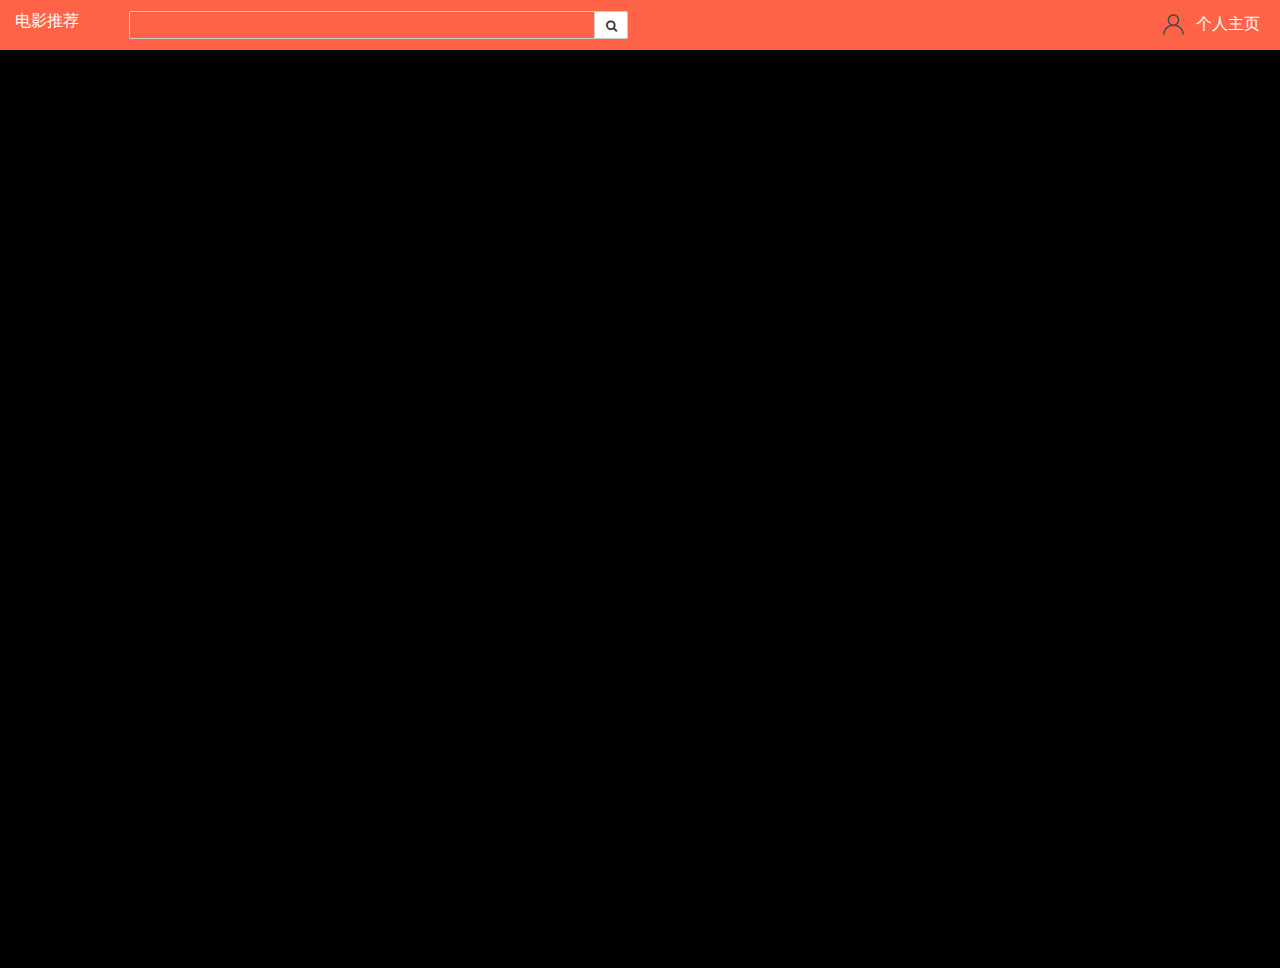
<file: src/main/resources/webroot/collection.html>
<!DOCTYPE html>
<html class="no-js" xmlns="http://www.w3.org/1999/html">
<head>
    <meta http-equiv="Content-Type" content="text/html; charset=UTF-8"/>
    <!--<base href="/">-->
    <base href="."/>
    <meta http-equiv="X-UA-Compatible" content="IE=edge,chrome=1"/>
    <title>Category | Sparrow RecSys</title>
    <meta name="description" content=""/>
    <meta name="viewport" content="width=device-width, initial-scale=1.0"/>
    <meta name="theme-color" content="#ffffff"/>
    <link type="text/plain" rel="author"/>
    <link href="./css/style.css" rel="stylesheet"/>
    <link rel="shortcut icon" href="./resources/favicon.ico">
    <script src="./js/jquery-3.2.1.min.js"></script>
    <script src="./js/recsys.js"></script>
    <style>
        .movie-row .movie-row-bounds .movie-row-item{
            display: block;
        }

        .movie-card-md1{
            margin:0 5px 15px 0
        }
    </style>
</head>
<body id="root">
<div>
    <header class="base-compact-header">
        <div class="ml4-container base-header-primary-container">
            <div class="base-header-logo-container">
                <span class="base-header-logo-main">
                    <a href=".">电影推荐</a>
                </span>
            </div>
            <div class="base-header-search-container">
                <form class="form-inline ng-pristine ng-valid ng-touched" novalidate="" role="form">
                    <div class="input-group input-group-sm base-header-search-box">
               <span class="twitter-typeahead" style="position: relative; display: inline-block;">
                   <input class="form-control input-sm no-glow tt-input ng-pristine ng-valid ng-touched"
                          id="omnisearch-typeahead" name="currentVal" type="text" spellcheck="false" dir="auto"
                          aria-owns="omnisearch-typeahead_listbox" role="combobox"
                          aria-readonly="true" aria-autocomplete="list"
                          style="position: relative; vertical-align: top; background-color: transparent;"/>
                </span>
                        <span class="input-group-btn">
                            <button class="btn btn-default btn-sm no-glow">
                                <i class="fa fa-search"></i>
                            </button>
                        </span>
                    </div>
                </form>
            </div>
            <a style="float: right;vertical-align: center；font-size:15px;padding: 5px;cursor:pointer " href="http://localhost:6010/user.html?id=50"><img style="height:25px;width:25px;margin-right:10px" src="./images/jurassic_user.png">个人主页</a>
        </div>
    </header>
    <div class="base-compact-header-spacer"></div>
    <div class="ml4-container" style="min-height: 920px;">
        <div id="main-container">
            <div class="frontpage" id="recPage">
                <div class="frontpage-section-top">
                </div>
            </div>
        </div>
    </div>
</div>
</body>

<script type="text/javascript">
function getQueryString(name, windowLocation) {
    var reg = new RegExp('(^|&)' + name + '=([^&]*)(&|$)', 'i');
    var r = windowLocation.search.substr(1).match(reg);
    if (r != null) {
        return unescape(r[2]);
    }
    return null;
};


var windowLocation = window.location;
var type = getQueryString("type",windowLocation);
var value = getQueryString("value",windowLocation);

var baseUrl = windowLocation.protocol + "//" + windowLocation.host + "/"
if(type == "genre"){
    addGenreRow('#recPage', value, value.toLowerCase() + '-collection', 100, baseUrl);
}

</script>
</html>
</file>
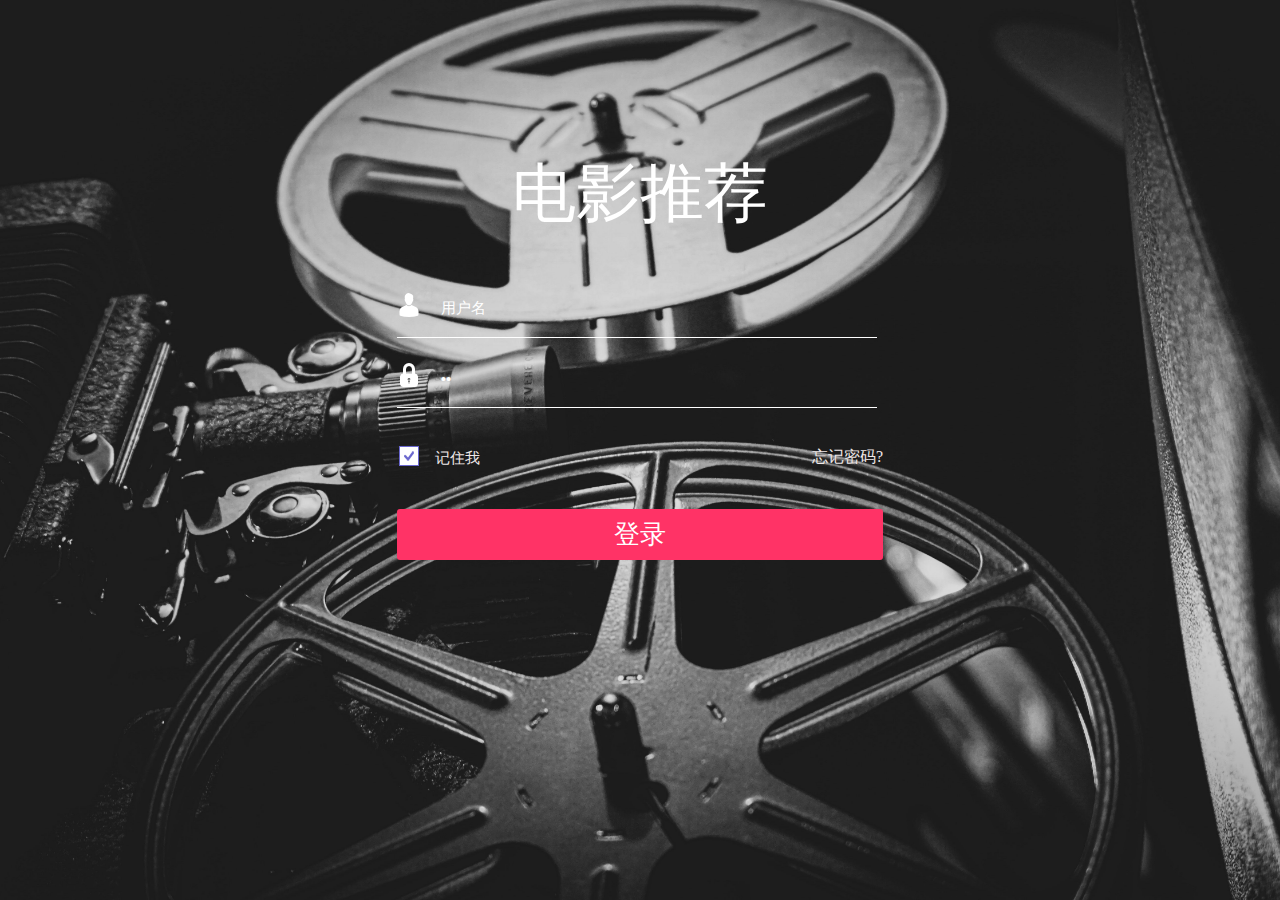
<file: src/main/resources/webroot/login.html>
<!DOCTYPE HTML>
<html>
<head>
    <title>登录｜电影推荐</title>
    <script src="js/jquery-3.2.1.min.js"></script>
    <!-- Custom Theme files -->
    <link href="css/loginstyle.css" rel="stylesheet" type="text/css" media="all"/>
    <!-- for-mobile-apps -->
    <meta http-equiv="Content-Type" content="text/html; charset=utf-8"/>
    <meta name="viewport" content="width=device-width, initial-scale=1, maximum-scale=1">
    <meta http-equiv="Content-Type" content="text/html; charset=utf-8"/>
    <meta name="keywords" content="Classy Login form Responsive, Login form web template, Sign up Web Templates, Flat Web Templates, Login signup Responsive web template, Smartphone Compatible web template, free webdesigns for Nokia, Samsung, LG, SonyEricsson, Motorola web design"/>
    <!-- //for-mobile-apps -->
</head>
<body>
<!--header start here-->
<div class="header">
    <div class="header-main">
        <h1>电影推荐</h1>
        <div class="header-bottom">
            <div class="header-right w3agile">
                <div class="header-left-bottom agileinfo">
                    <form action="#" method="post">
                        <input type="text" value="用户名" name="name" onfocus="this.value = '';" onblur="if (this.value == '') {this.value = 'User name';}"/>
                        <input type="password" value="密码" name="password" onfocus="this.value = '';" onblur="if (this.value == '') {this.value = 'password';}"/>
                        <div class="remember">
                                <span class="checkbox1">
                                    <label class="checkbox">
                                        <input type="checkbox" name="" checked="">
                                        <i></i>
                                        记住我
                                    </label>
                                </span>
                            <div class="forgot">
                                <h6>
                                    <a href="#">忘记密码?</a>
                                </h6>
                            </div>
                            <div class="clear"></div>
                        </div>
                        <br/>
                        <input type="submit" value="登录" >
                    </form>
                </div>
            </div>
        </div>
    </div>
</div>
<!--header end here-->
<div class="copyright">
    <p>

    </p>
</div>
<!--footer end here-->
</body>
</html>
<script>
    $("form").submit(function(e){
        window.location.href="http://localhost:6010/index.html";
        return false;
    });
</script>
</file>
<file: src/main/resources/webroot/css/style.css>
.movie-card-actions-menu[_ngcontent-c2] {
    display: inline-block;
}

div.actions-button[_ngcontent-c2] {
    position: relative;
    background: #f06624;
    width: 30px;
    height: 30px;
    color: white;
    border-radius: 50%;
    box-shadow: 0px 0px 15px 1px #4185bc;
    cursor: pointer;
}

div.actions-button[_ngcontent-c2]:after {
    content: "•••";
    position: absolute;
    top: 50%;
    left: 50%;
    transform: translate(-50%, -50%) rotate(90deg);
    font-size: 120%;
    letter-spacing: 2px;
}

<
/
style > < style > .rating[_ngcontent-c3] {
    position: relative;
}

.five-stars[_ngcontent-c3] {
    display: inline-block;
    cursor: pointer;
}

.star-box[_ngcontent-c3] {
    display: inline-block;
    overflow: hidden;
}

.close-box[_ngcontent-c3] {
    display: inline-block;
    position: absolute;
    top: 10%;
    cursor: pointer;
}


.star-shape[_ngcontent-c3] {
    fill: #bbb;
    stroke: #808080;
}

.star-shape.predicted[_ngcontent-c3] {
    fill: #3bace1;
}

.star-shape.rated[_ngcontent-c3] {
    fill: #f06624;
}


@media (hover) {
    .rating[_ngcontent-c3]:not(.read-only) .five-stars[_ngcontent-c3]:hover .star-shape[_ngcontent-c3] {
        fill: #f06624;
    }

    .rating[_ngcontent-c3]:not(.read-only) .five-stars[_ngcontent-c3] .star-box[_ngcontent-c3]:hover ~ .star-box[_ngcontent-c3] .star-shape[_ngcontent-c3] {
        fill: #bbb;
    }

    .rating[_ngcontent-c3]:not(.read-only) .close-box[_ngcontent-c3]:hover {
        color: #f06624;
    }
}

<
/
style > < style > .ml4-rating-dist[_ngcontent-c4] {
    display: inline-block;
}

svg.nvd3-svg[_ngcontent-c4] {
    margin: auto;
}

<
/
style > < style > .flag-movie-icon[_ngcontent-c5] button[_ngcontent-c5] {
    padding: 0;
}

<
/
style > < style > img[_ngcontent-c6] {
    width: 100%;
    max-width: 300px;
    cursor: pointer;
}

.uv-icon {
    box-sizing: border-box;
    display: inline-block;
    cursor: pointer;
    position: relative;
    transition: all 300ms;
    width: 39px;
    height: 39px;
    position: fixed;
    z-index: 100002;
    opacity: 0.8;
    transition: opacity 100ms
}

.uv-icon.uv-bottom-right {
    bottom: 10px;
    right: 12px
}

.uv-icon.uv-top-right {
    top: 10px;
    right: 12px
}

.uv-icon.uv-bottom-left {
    bottom: 10px;
    left: 12px
}

.uv-icon.uv-top-left {
    top: 10px;
    left: 12px
}

.uv-icon.uv-is-selected {
    opacity: 1
}

.uv-icon svg {
    width: 39px;
    height: 39px
}

.uv-icon .uv-tooltip-container {
    position: relative
}

.uv-icon .uv-tooltip-container .uv-icon-tooltip {
    display: none;
    position: absolute;
    height: 20px;
    padding: 4px 8px;
    background-color: #464653;
    color: white;
    font-size: 12px;
    border-radius: 4px;
    line-height: 18px;
    font-family: "Open Sans", sans-serif;
    white-space: nowrap
}

.uv-icon .uv-tooltip-container .uv-icon-tooltip.left, .uv-icon .uv-tooltip-container .uv-icon-tooltip.right {
    top: 0;
    bottom: 0;
    margin: auto 10px
}

.uv-icon .uv-tooltip-container .uv-icon-tooltip.top, .uv-icon .uv-tooltip-container .uv-icon-tooltip.bottom {
    transform: translate(-30%);
    margin: 10px auto
}

.uv-icon .uv-tooltip-container .uv-icon-tooltip.top {
    bottom: 100%
}

.uv-icon .uv-tooltip-container .uv-icon-tooltip.bottom {
    top: 100%
}

.uv-icon .uv-tooltip-container .uv-icon-tooltip.left {
    right: 100%
}

.uv-icon .uv-tooltip-container .uv-icon-tooltip.right {
    left: 100%
}

.uv-icon .uv-tooltip-container:hover .uv-icon-tooltip {
    display: block
}

.uv-icon-trigger {
    display: block;
    width: 39px;
    height: 39px;
    border: none;
    padding: 0;
    cursor: pointer;
    background: none
}

.uv-popover {
    font-family: sans-serif;
    font-weight: 100;
    font-size: 13px;
    color: black;
    position: fixed;
    z-index: 100001
}

.uv-popover-content {
    border-radius: 5px;
    background: white;
    border: 1px solid transparent;
    position: relative;
    width: 325px;
    height: 325px;
    transition: background 200ms
}

.uv-bottom .uv-popover-content {
    box-shadow: rgba(0, 0, 0, 0.3) 0 -10px 60px, rgba(0, 0, 0, 0.1) 0 0 20px
}

.uv-top .uv-popover-content {
    box-shadow: rgba(0, 0, 0, 0.3) 0 10px 60px, rgba(0, 0, 0, 0.1) 0 0 20px
}

.uv-left .uv-popover-content {
    box-shadow: rgba(0, 0, 0, 0.3) 10px 0 60px, rgba(0, 0, 0, 0.1) 0 0 20px
}

.uv-right .uv-popover-content {
    box-shadow: rgba(0, 0, 0, 0.3) -10px 0 60px, rgba(0, 0, 0, 0.1) 0 0 20px
}

.uv-ie8 .uv-popover-content {
    position: relative
}

.uv-ie8 .uv-popover-content .uv-popover-content-shadow {
    display: block;
    background: black;
    content: '';
    position: absolute;
    left: -15px;
    top: -15px;
    width: 100%;
    height: 100%;
    filter: progid:DXImageTransform.Microsoft.Blur(PixelRadius=15, MakeShadow=true, ShadowOpacity=0.30);
    z-index: -1
}

.uv-popover-tail {
    border: 9px solid transparent;
    width: 0;
    z-index: 10;
    position: absolute;
    transition: border-top-color 200ms
}

.uv-top .uv-popover-tail {
    bottom: -20px;
    border-top: 11px solid white
}

.uv-bottom .uv-popover-tail {
    top: -20px;
    border-bottom: 11px solid white
}

.uv-left .uv-popover-tail {
    right: -20px;
    border-left: 11px solid white
}

.uv-right .uv-popover-tail {
    left: -20px;
    border-right: 11px solid white
}

.uv-popover-loading {
    background: white;
    border-radius: 5px;
    position: absolute;
    width: 100%;
    height: 100%;
    left: 0;
    top: 0
}

.uv-popover-loading-text {
    position: absolute;
    top: 50%;
    margin-top: -0.5em;
    width: 100%;
    text-align: center
}

.uv-popover-iframe-container {
    height: 100%
}

.uv-popover-iframe {
    border-radius: 5px;
    overflow: hidden
}

.uv-is-hidden {
    display: none
}

.uv-is-invisible {
    display: block !important;
    visibility: hidden !important
}

.uv-is-transitioning {
    display: block !important
}

.uv-no-transition {
    transition: none !important
}

.uv-fade {
    opacity: 1;
    transition: opacity 200ms ease-out
}

.uv-fade.uv-is-hidden {
    opacity: 0
}

.uv-scale-top, .uv-scale-top-left, .uv-scale-top-right, .uv-scale-bottom, .uv-scale-bottom-left, .uv-scale-bottom-right, .uv-scale-right, .uv-scale-right-top, .uv-scale-right-bottom, .uv-scale-left, .uv-scale-left-top, .uv-scale-left-bottom, .uv-slide-top, .uv-slide-bottom, .uv-slide-left, .uv-slide-right {
    opacity: 1;
    transition: all 80ms ease-out
}

.uv-scale-top.uv-is-hidden {
    opacity: 0;
    transform: scale(0.8) translateY(-15%)
}

.uv-scale-top-left.uv-is-hidden {
    opacity: 0;
    transform: scale(0.8) translateY(-15%) translateX(-10%)
}

.uv-scale-top-right.uv-is-hidden {
    opacity: 0;
    transform: scale(0.8) translateY(-15%) translateX(10%)
}

.uv-scale-bottom.uv-is-hidden {
    opacity: 0;
    transform: scale(0.8) translateY(15%)
}

.uv-scale-bottom-left.uv-is-hidden {
    opacity: 0;
    transform: scale(0.8) translateY(15%) translateX(-10%)
}

.uv-scale-bottom-right.uv-is-hidden {
    opacity: 0;
    transform: scale(0.8) translateY(15%) translateX(10%)
}

.uv-scale-right.uv-is-hidden {
    opacity: 0;
    transform: scale(0.8) translateX(15%)
}

.uv-scale-right-top.uv-is-hidden {
    opacity: 0;
    transform: scale(0.8) translateX(15%) translateY(-10%)
}

.uv-scale-right-bottom.uv-is-hidden {
    opacity: 0;
    transform: scale(0.8) translateX(15%) translateY(10%)
}

.uv-scale-left.uv-is-hidden {
    opacity: 0;
    transform: scale(0.8) translateX(-15%)
}

.uv-scale-left-top.uv-is-hidden {
    opacity: 0;
    transform: scale(0.8) translateX(-15%) translateY(-10%)
}

.uv-scale-left-bottom.uv-is-hidden {
    opacity: 0;
    transform: scale(0.8) translateX(-15%) translateY(10%)
}

.uv-slide-top.uv-is-hidden {
    transform: translateY(-100%)
}

.uv-slide-bottom.uv-is-hidden {
    transform: translateY(100%)
}

.uv-slide-left.uv-is-hidden {
    transform: translateX(-100%)
}

.uv-slide-right.uv-is-hidden {
    transform: translateX(100%)
}

.alexa-message-template {
    padding-left: 500px;
    padding-top: 200px
}

.alexa-message-template .title {
    font-size: 52px
}

.alexa-message-template .section {
    margin-top: 40px
}

.alexa-message-template .emphasis {
    font-size: 34px
}

.alexa-message-template a {
    color: #fff
}

.alexa-about-movie {
    vertical-align: top
}

.alexa-about-movie .left-container {
    vertical-align: top;
    width: 40%;
    display: inline-block;
    padding: 40px 0 0 100px
}

.alexa-about-movie .left-container .big-poster {
    width: 550px
}

.alexa-about-movie .right-container {
    vertical-align: top;
    width: 50%;
    display: inline-block
}

.alexa-about-movie .right-container .movie-title {
    padding-top: 10px
}

.alexa-about-movie .right-container .about-movie-section {
    margin-top: 20px
}

.alexa-about-movie .right-container .play-trailer-container {
    margin-top: 20px;
    position: relative;
    width: 300px
}

.alexa-about-movie .right-container .play-trailer-container .play-trailer-button {
    position: absolute;
    top: 40px;
    left: 125px;
    font-size: 52px
}

.alexa-recommend .tile {
    padding: 30px;
    margin: 0 5px;
    width: 16%;
    display: inline-block
}

.alexa-recommend .tile .poster-container {
    position: relative
}

.alexa-recommend .tile .poster-container .star-prediction {
    position: absolute;
    bottom: 0;
    padding: 4px 10px;
    background-color: rgba(0, 0, 0, .5);
    width: 100%
}

.alexa-recommend .tile .tile-label {
    margin-top: 4px;
    overflow: hidden;
    height: 56px
}

.alexa-recommend .alexa-centered {
    text-align: center;
    padding: 400px
}

.tv-template {
    position: fixed;
    padding: 0;
    margin: 0;
    top: 0;
    left: 0;
    width: 100%;
    height: 100%;
    background-color: #000;
    color: #fff;
    font-size: 20px
}

.tv-template .tv-nav {
    width: 100%;
    padding: 0 20px;
    height: 80px;
    line-height: 80px
}

.tv-template .tv-nav.tv-nav-top {
    position: fixed;
    top: 0;
    left: 0
}

.tv-template .tv-nav.tv-nav-bottom {
    position: fixed;
    bottom: 0;
    left: 0
}

.tv-template .tv-content {
    margin: 80px 20px 0
}

.tv-template .tv-alert {
    position: fixed;
    z-index: 9;
    top: 80px;
    left: 20px
}

.tv-template .tv-alexa-session-indicator {
    position: fixed;
    z-index: 9;
    top: 0;
    right: 0;
    width: 10px;
    height: 10px
}

.tv-template .if-connected, .tv-template .if-not-connected {
    display: none
}

.tv-template.connected .if-connected {
    display: block
}

.tv-template.connected .hide-if-connected {
    display: none
}

.tv-template.connected .tv-alexa-session-indicator {
    background-color: #21b62b
}

.tv-template.not-connected .if-not-connected {
    display: block
}

.tv-template.not-connected .hide-if-not-connected {
    display: none
}

.tv-template.not-connected .tv-alexa-session-indicator {
    background-color: #d35113
}

.explanation-template {
    margin: 0 auto 20px;
    max-width: 1500px;
    background-color: #fff;
    padding: 0 5% 20px;
    border: 1px solid gray
}

.natural-language {
    display: inline
}

.survey-star-shape {
    fill: #bbb;
    stroke: gray
}

.survey-star-shape.predicted {
    fill: #3bace1
}

.survey-star-shape.rated {
    fill: #f06624
}

.explanations-movie-card {
    float: left;
    margin: 0 1px 3px 0;
    position: relative;
    height: 320px;
    width: 176px;
    overflow-x: visible;
    text-align: center;
    font-size: 14px
}

.explanations-movie-card .survey-card {
    background: #fff;
    border-radius: 2px;
    -moz-border-radius: 2px;
    -webkit-border-radius: 2px;
    height: 320px;
    width: 176px;
    position: relative;
    box-shadow: 0 1px 3px rgba(0, 0, 0, .5);
    overflow-y: hidden
}

.explanations-movie-card .survey-card:hover {
    box-shadow: 0 2px 18px rgba(0, 0, 0, .5)
}

.explanations-movie-card .survey-card .selection-button {
    position: absolute;
    top: 8px;
    right: 6px;
    z-index: 2
}

.explanations-movie-card .survey-card .selection-button .fa-check-circle {
    font-size: 48px;
    text-shadow: 0 1px 1px rgba(100, 0, 0, .5)
}

.explanations-movie-card .survey-card .selection-button .fa-check-circle.selected {
    color: #3be149
}

.explanations-movie-card .survey-card .selection-button .fa-check-circle.not_selected {
    color: gray
}

.explanations-movie-card .survey-card .selection-button:hover {
    cursor: pointer
}

.explanations-movie-card .survey-card .selection-button:hover .fa-check-circle {
    text-shadow: 0 1px 10px rgba(255, 0, 0, .8)
}

.explanations-movie-card .survey-poster {
    height: 200px;
    width: 176px;
    position: relative;
    top: 0;
    z-index: 1
}

.explanations-movie-card .survey-poster img {
    max-width: 100%;
    border-radius: 2px;
    -moz-border-radius: 2px;
    -webkit-border-radius: 2px;
    height: 200px;
    width: 176px
}

.explanations-movie-card .survey-poster.poster-hidden img {
    opacity: .1
}

.explanations-movie-card .survey-title {
    position: relative;
    text-align: left;
    line-height: 19px;
    margin: 8px 8px 0;
    font-size: 20px;
    color: rgba(0, 0, 10, .8)
}

.explanations-movie-card .survey-year {
    position: absolute;
    top: 300px
}

.explanations-movie-card .survey-genre-list {
    text-align: left;
    margin: 0 8px;
    padding-top: 8px
}

.explanations-movie-card .survey-genre-list .survey-genre, .explanations-movie-card .survey-genre-list .survey-genre-small {
    text-align: center;
    margin: 0 5px 5px 0;
    border-radius: 2px;
    -moz-border-radius: 2px;
    -webkit-border-radius: 2px;
    padding: 0 4px;
    background: #fff;
    display: inline-block;
    color: rgba(0, 0, 0, .6);
    border: 1px solid rgba(0, 0, 0, .6)
}

.explanations-movie-card .survey-genre-list .survey-genre-small {
    font-size: 10px
}

.explanations-movie-card .text-style {
    text-align: left;
    height: 14px;
    color: rgba(0, 0, 0, .6);
    opacity: 1;
    margin: 0 0 0 3px
}

.explanations-movie-card .survey-star-shape {
    fill: #bbb;
    stroke: gray
}

.explanations-movie-card .survey-star-shape.predicted {
    fill: #3bace1
}

.explanations-movie-card .survey-star-shape.rated {
    fill: #f06624
}

@media (hover) {
    tooltip:hover .tooltip-text {
        visibility: visible
    }
}

tooltip .tooltip-component {
    position: relative;
    display: inline-block
}

tooltip .tooltip-text {
    visibility: hidden;
    width: 120px;
    background-color: #000;
    color: #fff;
    text-align: center;
    border-radius: 2px;
    padding: 5px 0;
    position: absolute;
    z-index: 999;
    top: 150%;
    left: 50%;
    margin-left: -60px
}

tooltip .tooltip-text:after {
    content: "";
    position: absolute;
    bottom: 100%;
    left: 50%;
    margin-left: -5px;
    border-width: 5px;
    border-style: solid;
    border-color: transparent transparent #000
}

tooltip.tooltip-right .tooltip-text {
    margin-left: auto;
    top: 0;
    left: 110%
}

tooltip.tooltip-right .tooltip-text:after {
    bottom: auto;
    left: auto;
    margin-left: auto;
    top: 0;
    right: 100%;
    margin-top: 5px;
    border-width: 5px;
    border-style: solid;
    border-color: transparent #000 transparent transparent
}

.rating-or-prediction {
    display: inline-block
}

.rating-or-prediction.none {
    display: none
}

.rating-or-prediction.rated svg > polygon {
    fill: #f06624
}

.rating-or-prediction.predicted svg > polygon {
    fill: tomato;
}

.rating-or-prediction.average svg > polygon {
    fill: gray
}

.rating-or-prediction .star-icon {
    position: relative;
    top: 2px;
    left: 0
}

.rating-or-prediction .rating-value {
    display: inline;
    position: relative;
    text-align: left;
    padding-left: 3px;
    line-height: 18px;
    margin: 0;
    font-size: 14px;
    color: gray
}

.movie-card-md1 {
    float: left;
    margin: 0 1px 3px 0;
    position: relative;
    height: 280px;
    width: 154px;
    overflow-x: visible;
    font-size: 14px
}

.movie-card-md1 movie-card-actions-menu {
    position: absolute;
    top: 8px;
    right: 6px;
    z-index: 2
}

.movie-card-md1 movie-card-actions-menu .actions-button {
    visibility: hidden
}

.movie-card-md1:hover movie-card-actions-menu .actions-button {
    visibility: visible
}

.movie-card-md1 .card {
    background: #fff;
    border-radius: 2px;
    -moz-border-radius: 2px;
    -webkit-border-radius: 2px;
    display: inline-block;
    height: 280px;
    width: 154px;
    position: relative;
    box-shadow: 0 1px 3px rgba(0, 0, 0, .5);
    overflow-y: hidden
}

.movie-card-md1 .card:hover {
    box-shadow: 0 2px 18px rgba(0, 0, 0, .5)
}

.movie-card-md1 .card .poster:hover {
    cursor: pointer
}

.movie-card-md1 .card .overlay .title:hover {
    color: #3bace1 !important;
    cursor: pointer
}

.movie-card-md1 .card .poster {
    width: 154px;
    height: 231px;
    position: relative;
    top: 0;
    z-index: 1
}

.movie-card-md1 .card .poster img {
    max-width: 100%;
    border-radius: 2px;
    -moz-border-radius: 2px;
    -webkit-border-radius: 2px
}

.movie-card-md1 .card .poster.poster-hidden img {
    opacity: .1
}

.movie-card-md1 .card .poster.empty-poster {
    background: #4c4c4c
}

.movie-card-md1 .card .overlay {
    position: absolute;
    bottom: 0;
    width: 154px;
    background: #fff;
    z-index: 3
}

.movie-card-md1 .card .overlay:hover .above-fold .year {
    display: inherit
}

.movie-card-md1 .card .overlay:hover .above-fold .rating-indicator {
    display: none
}

.movie-card-md1 .card .overlay:hover .below-fold {
    max-height: 280px
}

.movie-card-md1 .card .overlay .above-fold {
    margin-bottom: 8px
}

.movie-card-md1 .card .overlay .above-fold .title {
    position: relative;
    text-align: left;
    line-height: 19px;
    margin: 8px 8px 0;
    font-size: 16px;
    color: rgba(0, 0, 0, .8)
}

.movie-card-md1 .card .overlay .above-fold .rating-indicator {
    position: relative;
    margin: 3px 0 0 7px
}

.movie-card-md1 .card .overlay .above-fold .wishlist {
    float: right;
    color: #d35113;
    margin-right: 7px;
    margin-top: 2px;
    font-size: 13px
}

.movie-card-md1 .card .overlay .above-fold .year {
    position: relative;
    text-align: left;
    margin: 6px 0 0 9px;
    height: 14px;
    color: rgba(0, 0, 0, .6);
    display: none
}

.movie-card-md1 .card .overlay .below-fold {
    max-height: 0;
    transition: max-height .2s
}

.movie-card-md1 .card .overlay .below-fold .genre-list {
    text-align: left;
    margin: 0 8px;
    padding-top: 9px
}

.movie-card-md1 .card .overlay .below-fold .genre-list .genre {
    text-align: center;
    margin: 0 5px 5px 0;
    border-radius: 2px;
    -moz-border-radius: 2px;
    -webkit-border-radius: 2px;
    padding: 0 4px;
    background: tomato;
    display: inline-block
}

.movie-card-md1 .card .overlay .below-fold .genre-list .genre:hover {
    cursor: pointer
}

.movie-card-md1 .card .overlay .below-fold .genre-list .genre a {
    color: #fff;
    font-weight: 300;
    line-height: 12px;
    letter-spacing: .1px
}

.movie-card-md1 .card .overlay .below-fold .ratings-display {
    text-align: center;
    padding-top: 6px;
    color: rgba(0, 0, 0, .6)
}

.movie-card-md1 .card .overlay .below-fold .ratings-display .rating-predicted {
    display: inline-block
}

.movie-card-md1 .card .overlay .below-fold .ratings-display .rating-average {
    display: inline-block;
    margin-left: 7px
}

.movie-card-md1 .card .overlay .below-fold .ratings-display .rating-large {
    text-align: left;
    margin: 0;
    font-size: 16px;
    line-height: 12px
}

.movie-card-md1 .card .overlay .below-fold .ratings-display .rating-total {
    text-align: left;
    font-size: 12px;
    line-height: 10px
}

.movie-card-md1 .card .overlay .below-fold .ratings-display .rating-caption {
    text-align: center;
    margin: 0;
    font-size: 13px;
    line-height: 16px
}

.movie-card-md1 .card .overlay .below-fold .rating-entry {
    padding: 8px 0 0 2px
}

.movie-card-sm1 {
    display: inline-block;
    width: 140px;
    height: 100px;
    border: 1px solid transparent;
    border-radius: 2px;
    -moz-border-radius: 2px;
    -webkit-border-radius: 2px;
    padding: 4px;
    overflow: hidden;
    font-size: 12px;
    cursor: pointer
}

.movie-card-sm1:hover {
    border-color: #bbb;
    background: #fff
}

.movie-card-sm1 .poster-container {
    display: inline-block;
    vertical-align: top;
    width: 60px;
    height: 92px;
    margin-right: 4px;
    overflow-y: hidden;
    border-radius: 2px;
    -moz-border-radius: 2px;
    -webkit-border-radius: 2px
}

.movie-card-sm1 .poster-container .small-movie-poster {
    width: 100%;
    overflow-y: hidden;
    display: inline
}

.movie-card-sm1 .poster-container.empty-poster {
    background: #4c4c4c
}

.movie-card-sm1 .metadata-container {
    display: inline-block;
    width: 60px;
    vertical-align: top;
    overflow: hidden
}

.movie-card-sm1 .metadata-container .card-title {
    font-size: 12px
}

.movie-card-sm2 {
    display: inline-block;
    width: 240px;
    height: 100px;
    border: 1px solid transparent;
    border-radius: 2px;
    -moz-border-radius: 2px;
    -webkit-border-radius: 2px;
    padding: 4px;
    font-size: 12px;
    cursor: pointer
}

.movie-card-sm2:hover {
    border-color: #bbb;
    background: #fff
}

.movie-card-sm2 .poster-container {
    display: inline-block;
    vertical-align: top;
    width: 60px;
    height: 92px;
    margin-right: 4px;
    overflow-y: hidden;
    border-radius: 2px;
    -moz-border-radius: 2px;
    -webkit-border-radius: 2px
}

.movie-card-sm2 .poster-container .small-movie-poster {
    width: 100%;
    overflow-y: hidden;
    display: inline
}

.movie-card-sm2 .poster-container.empty-poster {
    background: #4c4c4c
}

.movie-card-sm2 .metadata-container {
    display: inline-block;
    width: 160px;
    vertical-align: top;
    white-space: nowrap;
    overflow-x: hidden
}

.movie-card-sm2 .metadata-container .card-title {
    font-size: 16px;
    margin-bottom: 4px
}

.movie-card-sm2 .metadata-container ul {
    margin: 0;
    padding: 0;
    font-size: 12px
}

.movie-card-sm2 .metadata-container li {
    display: inline;
    margin-right: 4px
}

.emoji-mart, .emoji-mart * {
    box-sizing: border-box;
    line-height: 1.15
}

.emoji-mart {
    font-family: -apple-system, BlinkMacSystemFont, Helvetica Neue, sans-serif;
    font-size: 16px;
    display: inline-block;
    color: #222427;
    border: 1px solid #d9d9d9;
    border-radius: 5px;
    background: #fff
}

.emoji-mart .emoji-mart-emoji {
    padding: 6px
}

.emoji-mart-bar {
    border: 0 solid #d9d9d9
}

.emoji-mart-bar:first-child {
    border-bottom-width: 1px;
    border-top-left-radius: 5px;
    border-top-right-radius: 5px
}

.emoji-mart-bar:last-child {
    border-top-width: 1px;
    border-bottom-left-radius: 5px;
    border-bottom-right-radius: 5px
}

.emoji-mart-anchors {
    display: flex;
    flex-direction: row;
    justify-content: space-between;
    padding: 0 6px;
    color: #858585;
    line-height: 0
}

.emoji-mart-anchor {
    position: relative;
    display: block;
    flex: 1 1 auto;
    text-align: center;
    padding: 12px 4px;
    overflow: hidden;
    transition: color .1s ease-out
}

.emoji-mart-anchor-selected, .emoji-mart-anchor:hover {
    color: #464646
}

.emoji-mart-anchor-selected .emoji-mart-anchor-bar {
    bottom: 0
}

.emoji-mart-anchor-bar {
    position: absolute;
    bottom: -3px;
    left: 0;
    width: 100%;
    height: 3px;
    background-color: #464646
}

.emoji-mart-anchors i {
    display: inline-block;
    width: 100%;
    max-width: 22px
}

.emoji-mart-anchors svg {
    fill: currentColor;
    max-height: 18px
}

.emoji-mart-scroll {
    overflow-y: scroll;
    height: 270px;
    padding: 0 6px 6px;
    will-change: transform
}

.emoji-mart-search {
    margin-top: 6px;
    padding: 0 6px;
    position: relative
}

.emoji-mart-search input {
    font-size: 16px;
    display: block;
    width: 100%;
    padding: 5px 25px 6px 10px;
    border-radius: 5px;
    border: 1px solid #d9d9d9;
    outline: 0
}

.emoji-mart-search-icon {
    position: absolute;
    top: 9px;
    right: 16px;
    z-index: 2;
    padding: 0;
    border: none;
    background: none;
    line-height: 0
}

.emoji-mart-category .emoji-mart-emoji span {
    z-index: 1;
    position: relative;
    text-align: center;
    cursor: default
}

.emoji-mart-category .emoji-mart-emoji:hover:before {
    z-index: 0;
    content: "";
    position: absolute;
    top: 0;
    left: 0;
    width: 100%;
    height: 100%;
    background-color: #f4f4f4;
    border-radius: 100%
}

.emoji-mart-category-label {
    z-index: 2;
    position: relative;
    position: -webkit-sticky;
    position: sticky;
    top: 0
}

.emoji-mart-category-label span {
    display: block;
    width: 100%;
    font-weight: 500;
    padding: 5px 6px;
    background-color: #fff;
    background-color: hsla(0, 0%, 100%, .95)
}

.emoji-mart-emoji {
    position: relative;
    display: inline-block;
    font-size: 0;
    margin: 0;
    padding: 0;
    border: none;
    background: none;
    box-shadow: none
}

.emoji-mart-emoji-native {
    font-family: Segoe UI Emoji, Segoe UI Symbol, Segoe UI, Apple Color Emoji, Twemoji Mozilla, Noto Color Emoji, EmojiOne Color, Android Emoji
}

.emoji-mart-no-results {
    font-size: 14px;
    text-align: center;
    padding-top: 70px;
    color: #858585
}

.emoji-mart-no-results .emoji-mart-category-label {
    display: none
}

.emoji-mart-no-results .emoji-mart-no-results-label {
    margin-top: .2em
}

.emoji-mart-no-results .emoji-mart-emoji:hover:before {
    content: none
}

.emoji-mart-preview {
    position: relative;
    height: 70px
}

.emoji-mart-preview-data, .emoji-mart-preview-emoji, .emoji-mart-preview-skins {
    position: absolute;
    top: 50%;
    transform: translateY(-50%)
}

.emoji-mart-preview-emoji {
    left: 12px
}

.emoji-mart-preview-data {
    left: 68px;
    right: 12px;
    word-break: break-all
}

.emoji-mart-preview-skins {
    right: 30px;
    text-align: right
}

.emoji-mart-preview-name {
    font-size: 14px
}

.emoji-mart-preview-shortnames {
    font-size: 12px;
    color: #888
}

.emoji-mart-preview-emoticon + .emoji-mart-preview-emoticon, .emoji-mart-preview-shortname + .emoji-mart-preview-emoticon, .emoji-mart-preview-shortname + .emoji-mart-preview-shortname {
    margin-left: .5em
}

.emoji-mart-preview-emoticons {
    font-size: 11px;
    color: #bbb
}

.emoji-mart-title span {
    display: inline-block;
    vertical-align: middle
}

.emoji-mart-title .emoji-mart-emoji {
    padding: 0
}

.emoji-mart-title-label {
    color: #999a9c;
    font-size: 26px;
    font-weight: 300
}

.emoji-mart-skin-swatches {
    font-size: 0;
    padding: 2px 0;
    border: 1px solid #d9d9d9;
    border-radius: 12px;
    background-color: #fff
}

.emoji-mart-skin-swatches-opened .emoji-mart-skin-swatch {
    width: 16px;
    padding: 0 2px
}

.emoji-mart-skin-swatches-opened .emoji-mart-skin-swatch-selected:after {
    opacity: .75
}

.emoji-mart-skin-swatch {
    display: inline-block;
    width: 0;
    vertical-align: middle;
    transition-property: width, padding;
    transition-duration: .125s;
    transition-timing-function: ease-out
}

.emoji-mart-skin-swatch:first-child {
    transition-delay: 0s
}

.emoji-mart-skin-swatch:nth-child(2) {
    transition-delay: .03s
}

.emoji-mart-skin-swatch:nth-child(3) {
    transition-delay: .06s
}

.emoji-mart-skin-swatch:nth-child(4) {
    transition-delay: .09s
}

.emoji-mart-skin-swatch:nth-child(5) {
    transition-delay: .12s
}

.emoji-mart-skin-swatch:nth-child(6) {
    transition-delay: .15s
}

.emoji-mart-skin-swatch-selected {
    position: relative;
    width: 16px;
    padding: 0 2px
}

.emoji-mart-skin-swatch-selected:after {
    content: "";
    position: absolute;
    top: 50%;
    left: 50%;
    width: 4px;
    height: 4px;
    margin: -2px 0 0 -2px;
    background-color: #fff;
    border-radius: 100%;
    pointer-events: none;
    opacity: 0;
    transition: opacity .2s ease-out
}

.emoji-mart-skin {
    display: inline-block;
    width: 100%;
    padding-top: 100%;
    max-width: 12px;
    border-radius: 100%
}

.emoji-mart-skin-tone-1 {
    background-color: #ffc93a
}

.emoji-mart-skin-tone-2 {
    background-color: #fadcbc
}

.emoji-mart-skin-tone-3 {
    background-color: #e0bb95
}

.emoji-mart-skin-tone-4 {
    background-color: #bf8f68
}

.emoji-mart-skin-tone-5 {
    background-color: #9b643d
}

.emoji-mart-skin-tone-6 {
    background-color: #594539
}

.movie-flag-events tr.strikeout td {
    text-decoration: line-through;
    color: #bbb
}

.admin-movie-page .movieProperty h4 {
    display: inline-block;
    margin: 5px 5px 5px 0
}

.admin-movie-page .movieProperty h4:after {
    content: ":"
}

.admin-movie-page .version {
    color: #bbb;
    font-size: 80%;
    display: inline-block;
    padding: .5em;
    border: 1px solid #000;
    margin: .25em
}

.admin-movie-page .actions {
    float: right;
    padding: 1em;
    margin: 3em 2em 0 0;
    border: 1px solid #000
}

.admin-movie-page .actions button {
    display: block;
    margin: .25em
}

.admin-movie-page .edit-field {
    margin: 2px;
    display: flex;
    align-items: center
}

.admin-movie-page .edit-field span {
    display: inline-block;
    width: 10em
}

.admin-movie-page .edit-field input {
    width: 40.8em
}

.dev-tmpl .dev-cards-container .movie-card-new {
    margin-right: 10px
}

.movie-row {
    position: relative
}

.movie-row .movie-row-bounds {
    overflow-x: hidden
}

.movie-row .movie-row-bounds .movie-row-scrollable {
    white-space: nowrap;
    overflow-x: hidden;
    transition: all .2s cubic-bezier(.4, 0, .2, 1)
}

.movie-row .movie-row-bounds .movie-row-scrollable::-webkit-scrollbar {
    display: none
}

.movie-row .movie-row-bounds .movie-row-item {
    white-space: normal;
    margin: 0 1px 0 0;
    display: inline-block;
    vertical-align: top
}

.movie-row .movie-row-back-button {
    position: absolute;
    top: 40%;
    left: -6px;
    z-index: 10
}

.movie-row .movie-row-forward-button {
    position: absolute;
    top: 40%;
    right: -6px;
    z-index: 10
}

.dev-styles .colors-container {
    padding: 10px;
    background-color: #fff
}

.dev-styles .colors {
    margin-bottom: 10px
}

.dev-styles .color-box {
    padding: 6px;
    display: inline-block;
    width: 100px;
    height: 100px
}

.dev-styles .blue-light {
    color: rgba(0, 0, 0, .54);
    background-color: #b3e5fc
}

.dev-styles .blue {
    color: hsla(0, 0%, 100%, .87);
    background-color: #3bace1
}

.dev-styles .blue-dark {
    color: hsla(0, 0%, 100%, .87);
    background-color: #1c79a6
}

.dev-styles .orange {
    color: hsla(0, 0%, 100%, .87);
    background-color: #f06624
}

.dev-styles .orange-dark {
    color: hsla(0, 0%, 100%, .87);
    background-color: #d35113
}

.dev-styles .off-white {
    color: rgba(0, 0, 0, .54);
    background-color: #f1f1f1
}

.dev-styles .gray-lighter {
    color: rgba(0, 0, 0, .54);
    background-color: #ddd
}

.dev-styles .gray-light {
    color: hsla(0, 0%, 100%, .87);
    background-color: #bbb
}

.dev-styles .gray {
    color: hsla(0, 0%, 100%, .87);
    background-color: gray
}

.dev-styles .gray-dark {
    color: hsla(0, 0%, 100%, .54);
    background-color: #4c4c4c
}

.api-activity-indicator-cog {
    color: #8a8a8a
}

@media (max-width: 992px) {
    .api-activity-indicator-cog {
        position: fixed;
        top: 0;
        right: 0
    }
}

.alert-container {
    position: fixed;
    top: 80px;
    right: 15px;
    width: 50%;
    z-index: 999
}

add-tag {
    display: inline-block;
    vertical-align: top;
    margin: 4px 0
}

add-tag .search-box {
    font-size: 10px
}

@media (max-width: 320px) {
    add-tag .search-box {
        max-width: 100px
    }
}

@media (min-width: 321px) and (max-width: 767px) {
    add-tag .search-box {
        max-width: 180px
    }
}

@media (min-width: 768px) and (max-width: 991px) {
    add-tag .search-box {
        max-width: 400px
    }
}

@media (min-width: 992px) {
    add-tag .search-box {
        max-width: 500px
    }
}

add-tag .search-box input {
    padding: 2px 6px;
    font-size: 12px;
    height: 28px;
    width: 100%
}

add-tag .search-box .input-group-btn {
    width: 34px
}

@media (max-width: 320px) {
    add-tag .search-box .input-group-btn {
        display: none
    }
}

add-tag .search-box .input-group-btn > .btn-sm {
    font-size: 12px;
    height: 28px;
    width: 34px
}

.ml4-movie-table {
    font-size: 14px
}

.ml4-movie-table .ml4-movie-table-responsive-container {
    width: 100%;
    overflow-y: visible;
    overflow-x: scroll;
    -ms-overflow-style: -ms-autohiding-scrollbar;
    -webkit-overflow-scrolling: touch;
    padding-bottom: 50px
}

.ml4-movie-table .ml4-movie-table-row {
    min-width: 600px;
    border-bottom: 1px solid #bbb;
    padding: 4px 4px 4px 0;
    cursor: pointer
}

.ml4-movie-table .ml4-movie-table-row:hover {
    background-color: #fff
}

.ml4-movie-table .ml4-movie-table-col-first {
    float: left
}

.ml4-movie-table .ml4-movie-table-col {
    overflow: hidden;
    float: left
}

.ml4-movie-table .ml4-movie-table-col-last {
    float: right;
    overflow: hidden;
    display: inline-block
}

.ml4-movie-table .emphasis-col {
    margin-top: 6px
}

.ml4-movie-table .metadata-col {
    font-size: 12px;
    margin-top: 6px
}

.ml4-movie-table .hidden-movie-field {
    text-decoration: line-through;
    opacity: .5
}

.ml4-movie-table .ml4-movie-table-gutter {
    width: 10px
}

.ml4-movie-table .ml4-movie-table-stars {
    width: 180px;
    height: 32px
}

.ml4-movie-table .ml4-movie-table-title {
    width: 290px
}

.ml4-movie-table .ml4-movie-table-year {
    width: 50px
}

.ml4-movie-table .ml4-movie-table-mpaa {
    width: 40px
}

.ml4-movie-table .ml4-movie-table-runtime {
    width: 40px;
    text-align: right
}

.ml4-movie-table .ml4-movie-table-num-ratings {
    width: 70px;
    text-align: right
}

.ml4-movie-table .ml4-movie-table-wishlist {
    font-size: 16px
}

.ml4-movie-table .ml4-movie-table-extra {
    margin-left: 180px
}

.ml4-movie-table .ml4-movie-table-extra .ml4-movie-table-extra-row {
    margin-top: 8px
}

@media (max-width: 767px) {
    .ml4-movie-table .ml4-movie-table-genres, .ml4-movie-table .ml4-movie-table-gutter, .ml4-movie-table .ml4-movie-table-num-ratings, .ml4-movie-table .ml4-movie-table-runtime {
        display: none !important
    }
}

@media (min-width: 768px) and (max-width: 991px) {
    .ml4-movie-table .ml4-movie-table-genres {
        display: none !important
    }
}

.ml4-toggle {
    display: inline-block;
    cursor: pointer;
    color: gray
}

@media (hover) {
    .ml4-toggle:hover {
        color: #f06624
    }
}

.ml4-toggle .toggle-on {
    color: #f06624;
    background-color: #fff;
    border: 1px solid #bbb;
    border-radius: 2px;
    -moz-border-radius: 2px;
    -webkit-border-radius: 2px;
    padding: 1px
}

.ml4-toggle .toggle-off {
    padding: 2px
}

.pick-groups .intro {
    margin: 24px 0
}

.pick-groups .controls {
    margin: 24px 0;
    min-height: 36px
}

.pick-groups .controls .points-left {
    color: #f06624
}

.pick-groups .cluster {
    margin: 0 24px 24px 0;
    display: inline-block
}

@media (min-width: 1200px) {
    .pick-groups .cluster {
        margin: 0 48px 24px 0
    }
}

.pick-groups .cluster .cluster-points {
    font-size: 12px;
    display: inline-block;
    vertical-align: middle
}

@media (max-width: 480px) {
    .pick-groups .cluster .cluster-points {
        padding-bottom: 4px
    }

    .pick-groups .cluster .cluster-points div {
        display: inline-block
    }
}

.pick-groups .cluster .cluster-points .score {
    font-size: 20px;
    text-align: center;
    color: #f06624
}

.pick-groups .cluster .cluster-box {
    display: inline-block;
    vertical-align: middle;
    background-color: #fff;
    padding: 6px;
    margin-left: 4px;
    border: 1px solid #bbb;
    border-radius: 2px;
    -moz-border-radius: 2px;
    -webkit-border-radius: 2px
}

.pick-groups .cluster .cluster-box .cluster-tags {
    margin-bottom: 12px;
    color: gray
}

.tag {
    display: inline-block;
    width: 200px;
    margin-bottom: 8px
}

.tag a, .tag a:hover {
    color: inherit
}

.tag .btn-group {
    background-color: #fff
}

.tag .ml4-tag-color-btn {
    width: 30px;
    padding: inherit 0;
    opacity: 1
}

.tag .ml4-tag-color-btn .tag-app-count {
    font-size: 12px
}

.tag .ml4-tag-main-btn {
    max-width: 130px;
    opacity: 1;
    overflow: hidden
}

.tag button.ml4-tag-ctrl-btn {
    padding: inherit 5px
}

.tag button.ml4-tag-color-btn.positive {
    background-color: rgba(0, 255, 0, .3)
}

.tag button.ml4-tag-color-btn.neutral {
    background-color: #fff
}

.tag button.ml4-tag-color-btn.negative {
    background-color: rgba(255, 0, 0, .3)
}

.tag .hidden-tag {
    text-decoration: line-through
}

.tag .dropdown-options {
    font-size: 14px;
    padding: 5px 0;
    margin: 0;
    list-style: none
}

.tag .dropdown-options:active {
    outline: none !important
}

.tag .dropdown-options:active, .tag .dropdown-options:focus {
    outline: none;
    -webkit-box-shadow: none !important;
    -moz-box-shadow: none !important;
    box-shadow: none !important
}

.tag .dropdown-options li.menu-header {
    margin: 6px 0 4px 3px
}

.tag .dropdown-options hr {
    width: 100%;
    height: 1px;
    background: #fff;
    margin-top: 5px;
    margin-bottom: 5px;
    padding: 0
}

.tag .dropdown-options > li > a {
    display: block;
    padding: 4px 10px;
    color: #333;
    clear: both
}

.tag .dropdown-options > li > a:focus, .tag .dropdown-options > li > a:hover {
    cursor: pointer;
    text-decoration: none;
    background-color: #e6e6e6
}

dropdown .dropdown-component {
    position: relative;
    display: inline-block
}

dropdown .dropdown-content {
    background-color: #fff;
    text-align: left;
    border-radius: 2px;
    border: thin solid #c8c8c8;
    position: absolute;
    z-index: 99;
    margin-top: 0;
    padding-top: 0;
    top: 100%
}

.header-font {
    font-family: Raleway, Helvetica, Helvetica Neue, sans-serif
}

.body-font {
    font-family: Roboto, Helvetica, Helvetica Neue, sans-serif
}

.fullscreen-modal-control-font {
    color: #f1f1f1;
    font-size: 52px;
    text-shadow: 0 0 2px #f06624
}

.ml4-fa-dot5x {
    font-size: 7px
}

.ml4-fa-10pt {
    font-size: 10px
}

.ml4-fa-12pt {
    font-size: 12px
}

.ml4-fa-1x {
    font-size: 14px
}

.ml4-fa-1dot5x {
    font-size: 21px
}

.ml4-fa-2x {
    font-size: 28px
}

.movie-details-header-font {
    color: #f06624;
    font-size: 13px
}

.nowrap {
    white-space: nowrap
}

.centered {
    margin: auto;
    text-align: center
}

.rounded {
    border-radius: 2px;
    -moz-border-radius: 2px;
    -webkit-border-radius: 2px
}

.no-glow:active {
    outline: none !important
}

.no-glow:active, .no-glow:focus {
    outline: none;
    -webkit-box-shadow: none !important;
    -moz-box-shadow: none !important;
    box-shadow: none !important
}

/*! normalize.css v3.0.3 | MIT License | github.com/necolas/normalize.css */
html {
    font-family: sans-serif;
    -ms-text-size-adjust: 100%;
    -webkit-text-size-adjust: 100%
}

body {
    margin: 0
}

article, aside, details, figcaption, figure, footer, header, hgroup, main, menu, nav, section, summary {
    display: block
}

audio, canvas, progress, video {
    display: inline-block;
    vertical-align: baseline
}

audio:not([controls]) {
    display: none;
    height: 0
}

[hidden], template {
    display: none
}

a {
    background-color: transparent
}

a:active, a:hover {
    outline: 0
}

abbr[title] {
    border-bottom: none;
    text-decoration: underline;
    text-decoration: underline dotted
}

b, strong {
    font-weight: 700
}

dfn {
    font-style: italic
}

h1 {
    font-size: 2em;
    margin: .67em 0
}

mark {
    background: #ff0;
    color: #000
}

small {
    font-size: 80%
}

sub, sup {
    font-size: 75%;
    line-height: 0;
    position: relative;
    vertical-align: baseline
}

sup {
    top: -.5em
}

sub {
    bottom: -.25em
}

img {
    border: 0
}

svg:not(:root) {
    overflow: hidden
}

figure {
    margin: 1em 40px
}

hr {
    box-sizing: content-box;
    height: 0
}

pre {
    overflow: auto
}

code, kbd, pre, samp {
    font-family: monospace, monospace;
    font-size: 1em
}

button, input, optgroup, select, textarea {
    color: inherit;
    font: inherit;
    margin: 0
}

button {
    overflow: visible
}

button, select {
    text-transform: none
}

button, html input[type=button], input[type=reset], input[type=submit] {
    -webkit-appearance: button;
    cursor: pointer
}

button[disabled], html input[disabled] {
    cursor: default
}

button::-moz-focus-inner, input::-moz-focus-inner {
    border: 0;
    padding: 0
}

input {
    line-height: normal
}

input[type=checkbox], input[type=radio] {
    box-sizing: border-box;
    padding: 0
}

input[type=number]::-webkit-inner-spin-button, input[type=number]::-webkit-outer-spin-button {
    height: auto
}

input[type=search] {
    -webkit-appearance: textfield;
    box-sizing: content-box
}

input[type=search]::-webkit-search-cancel-button, input[type=search]::-webkit-search-decoration {
    -webkit-appearance: none
}

fieldset {
    border: 1px solid silver;
    margin: 0 2px;
    padding: .35em .625em .75em
}

textarea {
    overflow: auto
}

optgroup {
    font-weight: 700
}

table {
    border-collapse: collapse;
    border-spacing: 0
}

td, th {
    padding: 0
}

/*! Source: https://github.com/h5bp/html5-boilerplate/blob/master/src/css/main.css */
@media print {
    *, :after, :before {
        color: #000 !important;
        text-shadow: none !important;
        background: transparent !important;
        box-shadow: none !important
    }

    a, a:visited {
        text-decoration: underline
    }

    a[href]:after {
        content: " (" attr(href) ")"
    }

    abbr[title]:after {
        content: " (" attr(title) ")"
    }

    a[href^="#"]:after, a[href^="javascript:"]:after {
        content: ""
    }

    blockquote, pre {
        border: 1px solid #999;
        page-break-inside: avoid
    }

    thead {
        display: table-header-group
    }

    img, tr {
        page-break-inside: avoid
    }

    img {
        max-width: 100% !important
    }

    h2, h3, p {
        orphans: 3;
        widows: 3
    }

    h2, h3 {
        page-break-after: avoid
    }

    .navbar {
        display: none
    }

    .btn > .caret, .dropup > .btn > .caret {
        border-top-color: #000 !important
    }

    .label {
        border: 1px solid #000
    }

    .table {
        border-collapse: collapse !important
    }

    .table td, .table th {
        background-color: #fff !important
    }

    .table-bordered td, .table-bordered th {
        border: 1px solid #ddd !important
    }
}

*, :after, :before {
    -webkit-box-sizing: border-box;
    -moz-box-sizing: border-box;
    box-sizing: border-box
}

html {
    font-size: 10px;
    -webkit-tap-highlight-color: rgba(0, 0, 0, 0)
}

body {
    font-family: Helvetica Neue, Helvetica, Arial, sans-serif;
    font-size: 16px;
    line-height: 1.42857143;
    color: #4c4c4c;
    background-color: black
}

button, input, select, textarea {
    font-family: inherit;
    font-size: inherit;
    line-height: inherit
}

a {
    color: white;
    text-decoration: none
}

a:focus, a:hover {
    color: #1c83b4;
    text-decoration: underline
}

a:focus {
    outline: 5px auto -webkit-focus-ring-color;
    outline-offset: -2px
}

figure {
    margin: 0
}

img {
    vertical-align: middle
}

.carousel-inner > .item > a > img, .carousel-inner > .item > img, .img-responsive, .thumbnail > img, .thumbnail a > img {
    display: block;
    max-width: 100%;
    height: auto
}

.img-rounded {
    border-radius: 2px
}

.img-thumbnail {
    padding: 4px;
    line-height: 1.42857143;
    background-color: #f1f1f1;
    border: 1px solid #ddd;
    border-radius: 2px;
    -webkit-transition: all .2s ease-in-out;
    -o-transition: all .2s ease-in-out;
    transition: all .2s ease-in-out;
    display: inline-block;
    max-width: 100%;
    height: auto
}

.img-circle {
    border-radius: 50%
}

hr {
    margin-top: 22px;
    margin-bottom: 22px;
    border: 0;
    border-top: 1px solid #d8d8d8
}

[role=button] {
    cursor: pointer
}

.h1, .h2, .h3, .h4, .h5, .h6, h1, h2, h3, h4, h5, h6 {
    font-family: inherit;
    font-weight: 500;
    line-height: 1.1;
    color: inherit
}

.h1 .small, .h1 small, .h2 .small, .h2 small, .h3 .small, .h3 small, .h4 .small, .h4 small, .h5 .small, .h5 small, .h6 .small, .h6 small, h1 .small, h1 small, h2 .small, h2 small, h3 .small, h3 small, h4 .small, h4 small, h5 .small, h5 small, h6 .small, h6 small {
    font-weight: 400;
    line-height: 1;
    color: #777
}

.h1, .h2, .h3, h1, h2, h3 {
    margin-top: 22px;
    margin-bottom: 11px
}

.h1 .small, .h1 small, .h2 .small, .h2 small, .h3 .small, .h3 small, h1 .small, h1 small, h2 .small, h2 small, h3 .small, h3 small {
    font-size: 65%
}

.h4, .h5, .h6, h4, h5, h6 {
    margin-top: 11px;
    margin-bottom: 11px
}

.h4 .small, .h4 small, .h5 .small, .h5 small, .h6 .small, .h6 small, h4 .small, h4 small, h5 .small, h5 small, h6 .small, h6 small {
    font-size: 75%
}

.h1, h1 {
    font-size: 41px
}

.h2, h2 {
    font-size: 34px
}

.h3, h3 {
    font-size: 28px
}

.h4, h4 {
    font-size: 20px
}

.h5, h5 {
    font-size: 16px
}

.h6, h6 {
    font-size: 14px
}

p {
    margin: 0 0 11px
}

.lead {
    margin-bottom: 22px;
    font-size: 18px;
    font-weight: 300;
    line-height: 1.4
}

@media (min-width: 768px) {
    .lead {
        font-size: 24px
    }
}

.small, small {
    font-size: 87%
}

.mark, mark {
    padding: .2em;
    background-color: #fcf8e3
}

.text-left {
    text-align: left
}

.text-right {
    text-align: right
}

.text-center {
    text-align: center
}

.text-justify {
    text-align: justify
}

.text-nowrap {
    white-space: nowrap
}

.text-lowercase {
    text-transform: lowercase
}

.text-uppercase {
    text-transform: uppercase
}

.text-capitalize {
    text-transform: capitalize
}

.text-muted {
    color: #777
}

.text-primary {
    color: #3bace1
}

a.text-primary:focus, a.text-primary:hover {
    color: #1f93ca
}

.text-success {
    color: #3c763d
}

a.text-success:focus, a.text-success:hover {
    color: #2b542c
}

.text-info {
    color: #31708f
}

a.text-info:focus, a.text-info:hover {
    color: #245269
}

.text-warning {
    color: #8a6d3b
}

a.text-warning:focus, a.text-warning:hover {
    color: #66512c
}

.text-danger {
    color: #a94442
}

a.text-danger:focus, a.text-danger:hover {
    color: #843534
}

.bg-primary {
    color: #fff;
    background-color: #3bace1
}

a.bg-primary:focus, a.bg-primary:hover {
    background-color: #1f93ca
}

.bg-success {
    background-color: #dff0d8
}

a.bg-success:focus, a.bg-success:hover {
    background-color: #c1e2b3
}

.bg-info {
    background-color: #d9edf7
}

a.bg-info:focus, a.bg-info:hover {
    background-color: #afd9ee
}

.bg-warning {
    background-color: #fcf8e3
}

a.bg-warning:focus, a.bg-warning:hover {
    background-color: #f7ecb5
}

.bg-danger {
    background-color: #f2dede
}

a.bg-danger:focus, a.bg-danger:hover {
    background-color: #e4b9b9
}

.page-header {
    padding-bottom: 10px;
    margin: 44px 0 22px;
    border-bottom: 1px solid #eee
}

ol, ul {
    margin-top: 0;
    margin-bottom: 11px
}

ol ol, ol ul, ul ol, ul ul {
    margin-bottom: 0
}

.list-inline, .list-unstyled {
    padding-left: 0;
    list-style: none
}

.list-inline {
    margin-left: -5px
}

.list-inline > li {
    display: inline-block;
    padding-right: 5px;
    padding-left: 5px
}

dl {
    margin-top: 0;
    margin-bottom: 22px
}

dd, dt {
    line-height: 1.42857143
}

dt {
    font-weight: 700
}

dd {
    margin-left: 0
}

@media (min-width: 768px) {
    .dl-horizontal dt {
        float: left;
        width: 160px;
        clear: left;
        text-align: right;
        overflow: hidden;
        text-overflow: ellipsis;
        white-space: nowrap
    }

    .dl-horizontal dd {
        margin-left: 180px
    }
}

abbr[data-original-title], abbr[title] {
    cursor: help
}

.initialism {
    font-size: 90%;
    text-transform: uppercase
}

blockquote {
    padding: 11px 22px;
    margin: 0 0 22px;
    font-size: 20px;
    border-left: 5px solid #eee
}

blockquote ol:last-child, blockquote p:last-child, blockquote ul:last-child {
    margin-bottom: 0
}

blockquote .small, blockquote footer, blockquote small {
    display: block;
    font-size: 80%;
    line-height: 1.42857143;
    color: #777
}

blockquote .small:before, blockquote footer:before, blockquote small:before {
    content: "\2014   \A0"
}

.blockquote-reverse, blockquote.pull-right {
    padding-right: 15px;
    padding-left: 0;
    text-align: right;
    border-right: 5px solid #eee;
    border-left: 0
}

.blockquote-reverse .small:before, .blockquote-reverse footer:before, .blockquote-reverse small:before, blockquote.pull-right .small:before, blockquote.pull-right footer:before, blockquote.pull-right small:before {
    content: ""
}

.blockquote-reverse .small:after, .blockquote-reverse footer:after, .blockquote-reverse small:after, blockquote.pull-right .small:after, blockquote.pull-right footer:after, blockquote.pull-right small:after {
    content: "\A0   \2014"
}

address {
    margin-bottom: 22px;
    font-style: normal;
    line-height: 1.42857143
}

code, kbd, pre, samp {
    font-family: Menlo, Monaco, Consolas, Courier New, monospace
}

code {
    color: #c7254e;
    background-color: #f9f2f4
}

code, kbd {
    padding: 2px 4px;
    font-size: 90%;
    border-radius: 2px
}

kbd {
    color: #fff;
    background-color: #333;
    box-shadow: inset 0 -1px 0 rgba(0, 0, 0, .25)
}

kbd kbd {
    padding: 0;
    font-size: 100%;
    font-weight: 700;
    box-shadow: none
}

pre {
    display: block;
    padding: 10.5px;
    margin: 0 0 11px;
    font-size: 15px;
    line-height: 1.42857143;
    color: #333;
    word-break: break-all;
    word-wrap: break-word;
    background-color: #f5f5f5;
    border: 1px solid #ccc;
    border-radius: 2px
}

pre code {
    padding: 0;
    font-size: inherit;
    color: inherit;
    white-space: pre-wrap;
    background-color: transparent;
    border-radius: 0
}

.pre-scrollable {
    max-height: 340px;
    overflow-y: scroll
}

.container {
    padding-right: 15px;
    padding-left: 15px;
    margin-right: auto;
    margin-left: auto
}

@media (min-width: 768px) {
    .container {
        width: 750px
    }
}

@media (min-width: 992px) {
    .container {
        width: 970px
    }
}

@media (min-width: 1200px) {
    .container {
        width: 1170px
    }
}

.container-fluid {
    padding-right: 15px;
    padding-left: 15px;
    margin-right: auto;
    margin-left: auto
}

.row {
    margin-right: -15px;
    margin-left: -15px
}

.row-no-gutters {
    margin-right: 0;
    margin-left: 0
}

.row-no-gutters [class*=col-] {
    padding-right: 0;
    padding-left: 0
}

.col-lg-1, .col-lg-2, .col-lg-3, .col-lg-4, .col-lg-5, .col-lg-6, .col-lg-7, .col-lg-8, .col-lg-9, .col-lg-10, .col-lg-11, .col-lg-12, .col-md-1, .col-md-2, .col-md-3, .col-md-4, .col-md-5, .col-md-6, .col-md-7, .col-md-8, .col-md-9, .col-md-10, .col-md-11, .col-md-12, .col-sm-1, .col-sm-2, .col-sm-3, .col-sm-4, .col-sm-5, .col-sm-6, .col-sm-7, .col-sm-8, .col-sm-9, .col-sm-10, .col-sm-11, .col-sm-12, .col-xs-1, .col-xs-2, .col-xs-3, .col-xs-4, .col-xs-5, .col-xs-6, .col-xs-7, .col-xs-8, .col-xs-9, .col-xs-10, .col-xs-11, .col-xs-12 {
    position: relative;
    min-height: 1px;
    padding-right: 15px;
    padding-left: 15px
}

.col-xs-1, .col-xs-2, .col-xs-3, .col-xs-4, .col-xs-5, .col-xs-6, .col-xs-7, .col-xs-8, .col-xs-9, .col-xs-10, .col-xs-11, .col-xs-12 {
    float: left
}

.col-xs-12 {
    width: 100%
}

.col-xs-11 {
    width: 91.66666667%
}

.col-xs-10 {
    width: 83.33333333%
}

.col-xs-9 {
    width: 75%
}

.col-xs-8 {
    width: 66.66666667%
}

.col-xs-7 {
    width: 58.33333333%
}

.col-xs-6 {
    width: 50%
}

.col-xs-5 {
    width: 41.66666667%
}

.col-xs-4 {
    width: 33.33333333%
}

.col-xs-3 {
    width: 25%
}

.col-xs-2 {
    width: 16.66666667%
}

.col-xs-1 {
    width: 8.33333333%
}

.col-xs-pull-12 {
    right: 100%
}

.col-xs-pull-11 {
    right: 91.66666667%
}

.col-xs-pull-10 {
    right: 83.33333333%
}

.col-xs-pull-9 {
    right: 75%
}

.col-xs-pull-8 {
    right: 66.66666667%
}

.col-xs-pull-7 {
    right: 58.33333333%
}

.col-xs-pull-6 {
    right: 50%
}

.col-xs-pull-5 {
    right: 41.66666667%
}

.col-xs-pull-4 {
    right: 33.33333333%
}

.col-xs-pull-3 {
    right: 25%
}

.col-xs-pull-2 {
    right: 16.66666667%
}

.col-xs-pull-1 {
    right: 8.33333333%
}

.col-xs-pull-0 {
    right: auto
}

.col-xs-push-12 {
    left: 100%
}

.col-xs-push-11 {
    left: 91.66666667%
}

.col-xs-push-10 {
    left: 83.33333333%
}

.col-xs-push-9 {
    left: 75%
}

.col-xs-push-8 {
    left: 66.66666667%
}

.col-xs-push-7 {
    left: 58.33333333%
}

.col-xs-push-6 {
    left: 50%
}

.col-xs-push-5 {
    left: 41.66666667%
}

.col-xs-push-4 {
    left: 33.33333333%
}

.col-xs-push-3 {
    left: 25%
}

.col-xs-push-2 {
    left: 16.66666667%
}

.col-xs-push-1 {
    left: 8.33333333%
}

.col-xs-push-0 {
    left: auto
}

.col-xs-offset-12 {
    margin-left: 100%
}

.col-xs-offset-11 {
    margin-left: 91.66666667%
}

.col-xs-offset-10 {
    margin-left: 83.33333333%
}

.col-xs-offset-9 {
    margin-left: 75%
}

.col-xs-offset-8 {
    margin-left: 66.66666667%
}

.col-xs-offset-7 {
    margin-left: 58.33333333%
}

.col-xs-offset-6 {
    margin-left: 50%
}

.col-xs-offset-5 {
    margin-left: 41.66666667%
}

.col-xs-offset-4 {
    margin-left: 33.33333333%
}

.col-xs-offset-3 {
    margin-left: 25%
}

.col-xs-offset-2 {
    margin-left: 16.66666667%
}

.col-xs-offset-1 {
    margin-left: 8.33333333%
}

.col-xs-offset-0 {
    margin-left: 0
}

@media (min-width: 768px) {
    .col-sm-1, .col-sm-2, .col-sm-3, .col-sm-4, .col-sm-5, .col-sm-6, .col-sm-7, .col-sm-8, .col-sm-9, .col-sm-10, .col-sm-11, .col-sm-12 {
        float: left
    }

    .col-sm-12 {
        width: 100%
    }

    .col-sm-11 {
        width: 91.66666667%
    }

    .col-sm-10 {
        width: 83.33333333%
    }

    .col-sm-9 {
        width: 75%
    }

    .col-sm-8 {
        width: 66.66666667%
    }

    .col-sm-7 {
        width: 58.33333333%
    }

    .col-sm-6 {
        width: 50%
    }

    .col-sm-5 {
        width: 41.66666667%
    }

    .col-sm-4 {
        width: 33.33333333%
    }

    .col-sm-3 {
        width: 25%
    }

    .col-sm-2 {
        width: 16.66666667%
    }

    .col-sm-1 {
        width: 8.33333333%
    }

    .col-sm-pull-12 {
        right: 100%
    }

    .col-sm-pull-11 {
        right: 91.66666667%
    }

    .col-sm-pull-10 {
        right: 83.33333333%
    }

    .col-sm-pull-9 {
        right: 75%
    }

    .col-sm-pull-8 {
        right: 66.66666667%
    }

    .col-sm-pull-7 {
        right: 58.33333333%
    }

    .col-sm-pull-6 {
        right: 50%
    }

    .col-sm-pull-5 {
        right: 41.66666667%
    }

    .col-sm-pull-4 {
        right: 33.33333333%
    }

    .col-sm-pull-3 {
        right: 25%
    }

    .col-sm-pull-2 {
        right: 16.66666667%
    }

    .col-sm-pull-1 {
        right: 8.33333333%
    }

    .col-sm-pull-0 {
        right: auto
    }

    .col-sm-push-12 {
        left: 100%
    }

    .col-sm-push-11 {
        left: 91.66666667%
    }

    .col-sm-push-10 {
        left: 83.33333333%
    }

    .col-sm-push-9 {
        left: 75%
    }

    .col-sm-push-8 {
        left: 66.66666667%
    }

    .col-sm-push-7 {
        left: 58.33333333%
    }

    .col-sm-push-6 {
        left: 50%
    }

    .col-sm-push-5 {
        left: 41.66666667%
    }

    .col-sm-push-4 {
        left: 33.33333333%
    }

    .col-sm-push-3 {
        left: 25%
    }

    .col-sm-push-2 {
        left: 16.66666667%
    }

    .col-sm-push-1 {
        left: 8.33333333%
    }

    .col-sm-push-0 {
        left: auto
    }

    .col-sm-offset-12 {
        margin-left: 100%
    }

    .col-sm-offset-11 {
        margin-left: 91.66666667%
    }

    .col-sm-offset-10 {
        margin-left: 83.33333333%
    }

    .col-sm-offset-9 {
        margin-left: 75%
    }

    .col-sm-offset-8 {
        margin-left: 66.66666667%
    }

    .col-sm-offset-7 {
        margin-left: 58.33333333%
    }

    .col-sm-offset-6 {
        margin-left: 50%
    }

    .col-sm-offset-5 {
        margin-left: 41.66666667%
    }

    .col-sm-offset-4 {
        margin-left: 33.33333333%
    }

    .col-sm-offset-3 {
        margin-left: 25%
    }

    .col-sm-offset-2 {
        margin-left: 16.66666667%
    }

    .col-sm-offset-1 {
        margin-left: 8.33333333%
    }

    .col-sm-offset-0 {
        margin-left: 0
    }
}

@media (min-width: 992px) {
    .col-md-1, .col-md-2, .col-md-3, .col-md-4, .col-md-5, .col-md-6, .col-md-7, .col-md-8, .col-md-9, .col-md-10, .col-md-11, .col-md-12 {
        float: left
    }

    .col-md-12 {
        width: 100%
    }

    .col-md-11 {
        width: 91.66666667%
    }

    .col-md-10 {
        width: 83.33333333%
    }

    .col-md-9 {
        width: 75%
    }

    .col-md-8 {
        width: 66.66666667%
    }

    .col-md-7 {
        width: 58.33333333%
    }

    .col-md-6 {
        width: 50%
    }

    .col-md-5 {
        width: 41.66666667%
    }

    .col-md-4 {
        width: 33.33333333%
    }

    .col-md-3 {
        width: 25%
    }

    .col-md-2 {
        width: 16.66666667%
    }

    .col-md-1 {
        width: 8.33333333%
    }

    .col-md-pull-12 {
        right: 100%
    }

    .col-md-pull-11 {
        right: 91.66666667%
    }

    .col-md-pull-10 {
        right: 83.33333333%
    }

    .col-md-pull-9 {
        right: 75%
    }

    .col-md-pull-8 {
        right: 66.66666667%
    }

    .col-md-pull-7 {
        right: 58.33333333%
    }

    .col-md-pull-6 {
        right: 50%
    }

    .col-md-pull-5 {
        right: 41.66666667%
    }

    .col-md-pull-4 {
        right: 33.33333333%
    }

    .col-md-pull-3 {
        right: 25%
    }

    .col-md-pull-2 {
        right: 16.66666667%
    }

    .col-md-pull-1 {
        right: 8.33333333%
    }

    .col-md-pull-0 {
        right: auto
    }

    .col-md-push-12 {
        left: 100%
    }

    .col-md-push-11 {
        left: 91.66666667%
    }

    .col-md-push-10 {
        left: 83.33333333%
    }

    .col-md-push-9 {
        left: 75%
    }

    .col-md-push-8 {
        left: 66.66666667%
    }

    .col-md-push-7 {
        left: 58.33333333%
    }

    .col-md-push-6 {
        left: 50%
    }

    .col-md-push-5 {
        left: 41.66666667%
    }

    .col-md-push-4 {
        left: 33.33333333%
    }

    .col-md-push-3 {
        left: 25%
    }

    .col-md-push-2 {
        left: 16.66666667%
    }

    .col-md-push-1 {
        left: 8.33333333%
    }

    .col-md-push-0 {
        left: auto
    }

    .col-md-offset-12 {
        margin-left: 100%
    }

    .col-md-offset-11 {
        margin-left: 91.66666667%
    }

    .col-md-offset-10 {
        margin-left: 83.33333333%
    }

    .col-md-offset-9 {
        margin-left: 75%
    }

    .col-md-offset-8 {
        margin-left: 66.66666667%
    }

    .col-md-offset-7 {
        margin-left: 58.33333333%
    }

    .col-md-offset-6 {
        margin-left: 50%
    }

    .col-md-offset-5 {
        margin-left: 41.66666667%
    }

    .col-md-offset-4 {
        margin-left: 33.33333333%
    }

    .col-md-offset-3 {
        margin-left: 25%
    }

    .col-md-offset-2 {
        margin-left: 16.66666667%
    }

    .col-md-offset-1 {
        margin-left: 8.33333333%
    }

    .col-md-offset-0 {
        margin-left: 0
    }
}

@media (min-width: 1200px) {
    .col-lg-1, .col-lg-2, .col-lg-3, .col-lg-4, .col-lg-5, .col-lg-6, .col-lg-7, .col-lg-8, .col-lg-9, .col-lg-10, .col-lg-11, .col-lg-12 {
        float: left
    }

    .col-lg-12 {
        width: 100%
    }

    .col-lg-11 {
        width: 91.66666667%
    }

    .col-lg-10 {
        width: 83.33333333%
    }

    .col-lg-9 {
        width: 75%
    }

    .col-lg-8 {
        width: 66.66666667%
    }

    .col-lg-7 {
        width: 58.33333333%
    }

    .col-lg-6 {
        width: 50%
    }

    .col-lg-5 {
        width: 41.66666667%
    }

    .col-lg-4 {
        width: 33.33333333%
    }

    .col-lg-3 {
        width: 25%
    }

    .col-lg-2 {
        width: 16.66666667%
    }

    .col-lg-1 {
        width: 8.33333333%
    }

    .col-lg-pull-12 {
        right: 100%
    }

    .col-lg-pull-11 {
        right: 91.66666667%
    }

    .col-lg-pull-10 {
        right: 83.33333333%
    }

    .col-lg-pull-9 {
        right: 75%
    }

    .col-lg-pull-8 {
        right: 66.66666667%
    }

    .col-lg-pull-7 {
        right: 58.33333333%
    }

    .col-lg-pull-6 {
        right: 50%
    }

    .col-lg-pull-5 {
        right: 41.66666667%
    }

    .col-lg-pull-4 {
        right: 33.33333333%
    }

    .col-lg-pull-3 {
        right: 25%
    }

    .col-lg-pull-2 {
        right: 16.66666667%
    }

    .col-lg-pull-1 {
        right: 8.33333333%
    }

    .col-lg-pull-0 {
        right: auto
    }

    .col-lg-push-12 {
        left: 100%
    }

    .col-lg-push-11 {
        left: 91.66666667%
    }

    .col-lg-push-10 {
        left: 83.33333333%
    }

    .col-lg-push-9 {
        left: 75%
    }

    .col-lg-push-8 {
        left: 66.66666667%
    }

    .col-lg-push-7 {
        left: 58.33333333%
    }

    .col-lg-push-6 {
        left: 50%
    }

    .col-lg-push-5 {
        left: 41.66666667%
    }

    .col-lg-push-4 {
        left: 33.33333333%
    }

    .col-lg-push-3 {
        left: 25%
    }

    .col-lg-push-2 {
        left: 16.66666667%
    }

    .col-lg-push-1 {
        left: 8.33333333%
    }

    .col-lg-push-0 {
        left: auto
    }

    .col-lg-offset-12 {
        margin-left: 100%
    }

    .col-lg-offset-11 {
        margin-left: 91.66666667%
    }

    .col-lg-offset-10 {
        margin-left: 83.33333333%
    }

    .col-lg-offset-9 {
        margin-left: 75%
    }

    .col-lg-offset-8 {
        margin-left: 66.66666667%
    }

    .col-lg-offset-7 {
        margin-left: 58.33333333%
    }

    .col-lg-offset-6 {
        margin-left: 50%
    }

    .col-lg-offset-5 {
        margin-left: 41.66666667%
    }

    .col-lg-offset-4 {
        margin-left: 33.33333333%
    }

    .col-lg-offset-3 {
        margin-left: 25%
    }

    .col-lg-offset-2 {
        margin-left: 16.66666667%
    }

    .col-lg-offset-1 {
        margin-left: 8.33333333%
    }

    .col-lg-offset-0 {
        margin-left: 0
    }
}

table {
    background-color: transparent
}

table col[class*=col-] {
    position: static;
    display: table-column;
    float: none
}

table td[class*=col-], table th[class*=col-] {
    position: static;
    display: table-cell;
    float: none
}

caption {
    padding-top: 8px;
    padding-bottom: 8px;
    color: #777
}

caption, th {
    text-align: left
}

.table {
    width: 100%;
    max-width: 100%;
    margin-bottom: 22px
}

.table > tbody > tr > td, .table > tbody > tr > th, .table > tfoot > tr > td, .table > tfoot > tr > th, .table > thead > tr > td, .table > thead > tr > th {
    padding: 8px;
    line-height: 1.42857143;
    vertical-align: top;
    border-top: 1px solid #ddd
}

.table > thead > tr > th {
    vertical-align: bottom;
    border-bottom: 2px solid #ddd
}

.table > caption + thead > tr:first-child > td, .table > caption + thead > tr:first-child > th, .table > colgroup + thead > tr:first-child > td, .table > colgroup + thead > tr:first-child > th, .table > thead:first-child > tr:first-child > td, .table > thead:first-child > tr:first-child > th {
    border-top: 0
}

.table > tbody + tbody {
    border-top: 2px solid #ddd
}

.table .table {
    background-color: #f1f1f1
}

.table-condensed > tbody > tr > td, .table-condensed > tbody > tr > th, .table-condensed > tfoot > tr > td, .table-condensed > tfoot > tr > th, .table-condensed > thead > tr > td, .table-condensed > thead > tr > th {
    padding: 5px
}

.table-bordered, .table-bordered > tbody > tr > td, .table-bordered > tbody > tr > th, .table-bordered > tfoot > tr > td, .table-bordered > tfoot > tr > th, .table-bordered > thead > tr > td, .table-bordered > thead > tr > th {
    border: 1px solid #ddd
}

.table-bordered > thead > tr > td, .table-bordered > thead > tr > th {
    border-bottom-width: 2px
}

.table-striped > tbody > tr:nth-of-type(odd) {
    background-color: #f9f9f9
}

.table-hover > tbody > tr:hover, .table > tbody > tr.active > td, .table > tbody > tr.active > th, .table > tbody > tr > td.active, .table > tbody > tr > th.active, .table > tfoot > tr.active > td, .table > tfoot > tr.active > th, .table > tfoot > tr > td.active, .table > tfoot > tr > th.active, .table > thead > tr.active > td, .table > thead > tr.active > th, .table > thead > tr > td.active, .table > thead > tr > th.active {
    background-color: #f5f5f5
}

.table-hover > tbody > tr.active:hover > td, .table-hover > tbody > tr.active:hover > th, .table-hover > tbody > tr:hover > .active, .table-hover > tbody > tr > td.active:hover, .table-hover > tbody > tr > th.active:hover {
    background-color: #e8e8e8
}

.table > tbody > tr.success > td, .table > tbody > tr.success > th, .table > tbody > tr > td.success, .table > tbody > tr > th.success, .table > tfoot > tr.success > td, .table > tfoot > tr.success > th, .table > tfoot > tr > td.success, .table > tfoot > tr > th.success, .table > thead > tr.success > td, .table > thead > tr.success > th, .table > thead > tr > td.success, .table > thead > tr > th.success {
    background-color: #dff0d8
}

.table-hover > tbody > tr.success:hover > td, .table-hover > tbody > tr.success:hover > th, .table-hover > tbody > tr:hover > .success, .table-hover > tbody > tr > td.success:hover, .table-hover > tbody > tr > th.success:hover {
    background-color: #d0e9c6
}

.table > tbody > tr.info > td, .table > tbody > tr.info > th, .table > tbody > tr > td.info, .table > tbody > tr > th.info, .table > tfoot > tr.info > td, .table > tfoot > tr.info > th, .table > tfoot > tr > td.info, .table > tfoot > tr > th.info, .table > thead > tr.info > td, .table > thead > tr.info > th, .table > thead > tr > td.info, .table > thead > tr > th.info {
    background-color: #d9edf7
}

.table-hover > tbody > tr.info:hover > td, .table-hover > tbody > tr.info:hover > th, .table-hover > tbody > tr:hover > .info, .table-hover > tbody > tr > td.info:hover, .table-hover > tbody > tr > th.info:hover {
    background-color: #c4e3f3
}

.table > tbody > tr.warning > td, .table > tbody > tr.warning > th, .table > tbody > tr > td.warning, .table > tbody > tr > th.warning, .table > tfoot > tr.warning > td, .table > tfoot > tr.warning > th, .table > tfoot > tr > td.warning, .table > tfoot > tr > th.warning, .table > thead > tr.warning > td, .table > thead > tr.warning > th, .table > thead > tr > td.warning, .table > thead > tr > th.warning {
    background-color: #fcf8e3
}

.table-hover > tbody > tr.warning:hover > td, .table-hover > tbody > tr.warning:hover > th, .table-hover > tbody > tr:hover > .warning, .table-hover > tbody > tr > td.warning:hover, .table-hover > tbody > tr > th.warning:hover {
    background-color: #faf2cc
}

.table > tbody > tr.danger > td, .table > tbody > tr.danger > th, .table > tbody > tr > td.danger, .table > tbody > tr > th.danger, .table > tfoot > tr.danger > td, .table > tfoot > tr.danger > th, .table > tfoot > tr > td.danger, .table > tfoot > tr > th.danger, .table > thead > tr.danger > td, .table > thead > tr.danger > th, .table > thead > tr > td.danger, .table > thead > tr > th.danger {
    background-color: #f2dede
}

.table-hover > tbody > tr.danger:hover > td, .table-hover > tbody > tr.danger:hover > th, .table-hover > tbody > tr:hover > .danger, .table-hover > tbody > tr > td.danger:hover, .table-hover > tbody > tr > th.danger:hover {
    background-color: #ebcccc
}

.table-responsive {
    min-height: .01%;
    overflow-x: auto
}

@media screen and (max-width: 767px) {
    .table-responsive {
        width: 100%;
        margin-bottom: 16.5px;
        overflow-y: hidden;
        -ms-overflow-style: -ms-autohiding-scrollbar;
        border: 1px solid #ddd
    }

    .table-responsive > .table {
        margin-bottom: 0
    }

    .table-responsive > .table > tbody > tr > td, .table-responsive > .table > tbody > tr > th, .table-responsive > .table > tfoot > tr > td, .table-responsive > .table > tfoot > tr > th, .table-responsive > .table > thead > tr > td, .table-responsive > .table > thead > tr > th {
        white-space: nowrap
    }

    .table-responsive > .table-bordered {
        border: 0
    }

    .table-responsive > .table-bordered > tbody > tr > td:first-child, .table-responsive > .table-bordered > tbody > tr > th:first-child, .table-responsive > .table-bordered > tfoot > tr > td:first-child, .table-responsive > .table-bordered > tfoot > tr > th:first-child, .table-responsive > .table-bordered > thead > tr > td:first-child, .table-responsive > .table-bordered > thead > tr > th:first-child {
        border-left: 0
    }

    .table-responsive > .table-bordered > tbody > tr > td:last-child, .table-responsive > .table-bordered > tbody > tr > th:last-child, .table-responsive > .table-bordered > tfoot > tr > td:last-child, .table-responsive > .table-bordered > tfoot > tr > th:last-child, .table-responsive > .table-bordered > thead > tr > td:last-child, .table-responsive > .table-bordered > thead > tr > th:last-child {
        border-right: 0
    }

    .table-responsive > .table-bordered > tbody > tr:last-child > td, .table-responsive > .table-bordered > tbody > tr:last-child > th, .table-responsive > .table-bordered > tfoot > tr:last-child > td, .table-responsive > .table-bordered > tfoot > tr:last-child > th {
        border-bottom: 0
    }
}

fieldset {
    min-width: 0;
    margin: 0
}

fieldset, legend {
    padding: 0;
    border: 0
}

legend {
    display: block;
    width: 100%;
    margin-bottom: 22px;
    font-size: 24px;
    line-height: inherit;
    color: #333;
    border-bottom: 1px solid #e5e5e5
}

label {
    display: inline-block;
    max-width: 100%;
    margin-bottom: 5px;
    font-weight: 700
}

input[type=search] {
    -webkit-box-sizing: border-box;
    -moz-box-sizing: border-box;
    box-sizing: border-box;
    -webkit-appearance: none;
    appearance: none
}

input[type=checkbox], input[type=radio] {
    margin: 4px 0 0;
    margin-top: 1px \9;
    line-height: normal
}

fieldset[disabled] input[type=checkbox], fieldset[disabled] input[type=radio], input[type=checkbox].disabled, input[type=checkbox][disabled], input[type=radio].disabled, input[type=radio][disabled] {
    cursor: not-allowed
}

input[type=file] {
    display: block
}

input[type=range] {
    display: block;
    width: 100%
}

select[multiple], select[size] {
    height: auto
}

input[type=checkbox]:focus, input[type=file]:focus, input[type=radio]:focus {
    outline: 5px auto -webkit-focus-ring-color;
    outline-offset: -2px
}

output {
    padding-top: 7px
}

.form-control, output {
    display: block;
    font-size: 16px;
    line-height: 1.42857143;
    color: #555
}

.form-control {
    width: 100%;
    height: 36px;
    padding: 6px 12px;
    background-color: #fff;
    background-image: none;
    border: 1px solid #ccc;
    border-radius: 2px;
    -webkit-box-shadow: inset 0 1px 1px rgba(0, 0, 0, .075);
    box-shadow: inset 0 1px 1px rgba(0, 0, 0, .075);
    -webkit-transition: border-color .15s ease-in-out, box-shadow .15s ease-in-out;
    -o-transition: border-color ease-in-out .15s, box-shadow ease-in-out .15s;
    transition: border-color .15s ease-in-out, box-shadow .15s ease-in-out
}

.form-control:focus {
    border-color: #66afe9;
    outline: 0;
    -webkit-box-shadow: inset 0 1px 1px rgba(0, 0, 0, .075), 0 0 8px rgba(102, 175, 233, .6);
    box-shadow: inset 0 1px 1px rgba(0, 0, 0, .075), 0 0 8px rgba(102, 175, 233, .6)
}

.form-control::-moz-placeholder {
    color: #bbb;
    opacity: 1
}

.form-control:-ms-input-placeholder {
    color: #bbb
}

.form-control::-webkit-input-placeholder {
    color: #bbb
}

.form-control::-ms-expand {
    background-color: transparent;
    border: 0
}

.form-control[disabled], .form-control[readonly], fieldset[disabled] .form-control {
    background-color: #eee;
    opacity: 1
}

.form-control[disabled], fieldset[disabled] .form-control {
    cursor: not-allowed
}

textarea.form-control {
    height: auto
}

@media screen and (-webkit-min-device-pixel-ratio: 0) {
    input[type=date].form-control, input[type=datetime-local].form-control, input[type=month].form-control, input[type=time].form-control {
        line-height: 36px
    }

    .input-group-sm input[type=date], .input-group-sm input[type=datetime-local], .input-group-sm input[type=month], .input-group-sm input[type=time], input[type=date].input-sm, input[type=datetime-local].input-sm, input[type=month].input-sm, input[type=time].input-sm {
        line-height: 33px
    }

    .input-group-lg input[type=date], .input-group-lg input[type=datetime-local], .input-group-lg input[type=month], .input-group-lg input[type=time], input[type=date].input-lg, input[type=datetime-local].input-lg, input[type=month].input-lg, input[type=time].input-lg {
        line-height: 49px
    }
}

.form-group {
    margin-bottom: 15px
}

.checkbox, .radio {
    position: relative;
    display: block;
    margin-top: 10px;
    margin-bottom: 10px
}

.checkbox.disabled label, .radio.disabled label, fieldset[disabled] .checkbox label, fieldset[disabled] .radio label {
    cursor: not-allowed
}

.checkbox label, .radio label {
    min-height: 22px;
    padding-left: 20px;
    margin-bottom: 0;
    font-weight: 400;
    cursor: pointer
}

.checkbox-inline input[type=checkbox], .checkbox input[type=checkbox], .radio-inline input[type=radio], .radio input[type=radio] {
    position: absolute;
    margin-top: 4px \9;
    margin-left: -20px
}

.checkbox + .checkbox, .radio + .radio {
    margin-top: -5px
}

.checkbox-inline, .radio-inline {
    position: relative;
    display: inline-block;
    padding-left: 20px;
    margin-bottom: 0;
    font-weight: 400;
    vertical-align: middle;
    cursor: pointer
}

.checkbox-inline.disabled, .radio-inline.disabled, fieldset[disabled] .checkbox-inline, fieldset[disabled] .radio-inline {
    cursor: not-allowed
}

.checkbox-inline + .checkbox-inline, .radio-inline + .radio-inline {
    margin-top: 0;
    margin-left: 10px
}

.form-control-static {
    min-height: 38px;
    padding-top: 7px;
    padding-bottom: 7px;
    margin-bottom: 0
}

.form-control-static.input-lg, .form-control-static.input-sm {
    padding-right: 0;
    padding-left: 0
}

.input-sm {
    height: 33px;
    padding: 5px 10px;
    font-size: 14px;
    line-height: 1.5;
    border-radius: 2px
}

select.input-sm {
    height: 33px;
    line-height: 33px
}

select[multiple].input-sm, textarea.input-sm {
    height: auto
}

.form-group-sm .form-control {
    height: 33px;
    padding: 5px 10px;
    font-size: 14px;
    line-height: 1.5;
    border-radius: 2px
}

.form-group-sm select.form-control {
    height: 33px;
    line-height: 33px
}

.form-group-sm select[multiple].form-control, .form-group-sm textarea.form-control {
    height: auto
}

.form-group-sm .form-control-static {
    height: 33px;
    min-height: 36px;
    padding: 6px 10px;
    font-size: 14px;
    line-height: 1.5
}

.input-lg {
    height: 49px;
    padding: 10px 16px;
    font-size: 20px;
    line-height: 1.3333333;
    border-radius: 2px
}

select.input-lg {
    height: 49px;
    line-height: 49px
}

select[multiple].input-lg, textarea.input-lg {
    height: auto
}

.form-group-lg .form-control {
    height: 49px;
    padding: 10px 16px;
    font-size: 20px;
    line-height: 1.3333333;
    border-radius: 2px
}

.form-group-lg select.form-control {
    height: 49px;
    line-height: 49px
}

.form-group-lg select[multiple].form-control, .form-group-lg textarea.form-control {
    height: auto
}

.form-group-lg .form-control-static {
    height: 49px;
    min-height: 42px;
    padding: 11px 16px;
    font-size: 20px;
    line-height: 1.3333333
}

.has-feedback {
    position: relative
}

.has-feedback .form-control {
    padding-right: 45px
}

.form-control-feedback {
    position: absolute;
    top: 0;
    right: 0;
    z-index: 2;
    display: block;
    width: 36px;
    height: 36px;
    line-height: 36px;
    text-align: center;
    pointer-events: none
}

.form-group-lg .form-control + .form-control-feedback, .input-group-lg + .form-control-feedback, .input-lg + .form-control-feedback {
    width: 49px;
    height: 49px;
    line-height: 49px
}

.form-group-sm .form-control + .form-control-feedback, .input-group-sm + .form-control-feedback, .input-sm + .form-control-feedback {
    width: 33px;
    height: 33px;
    line-height: 33px
}

.has-success .checkbox, .has-success .checkbox-inline, .has-success.checkbox-inline label, .has-success.checkbox label, .has-success .control-label, .has-success .help-block, .has-success .radio, .has-success .radio-inline, .has-success.radio-inline label, .has-success.radio label {
    color: #3c763d
}

.has-success .form-control {
    border-color: #3c763d;
    -webkit-box-shadow: inset 0 1px 1px rgba(0, 0, 0, .075);
    box-shadow: inset 0 1px 1px rgba(0, 0, 0, .075)
}

.has-success .form-control:focus {
    border-color: #2b542c;
    -webkit-box-shadow: inset 0 1px 1px rgba(0, 0, 0, .075), 0 0 6px #67b168;
    box-shadow: inset 0 1px 1px rgba(0, 0, 0, .075), 0 0 6px #67b168
}

.has-success .input-group-addon {
    color: #3c763d;
    background-color: #dff0d8;
    border-color: #3c763d
}

.has-success .form-control-feedback {
    color: #3c763d
}

.has-warning .checkbox, .has-warning .checkbox-inline, .has-warning.checkbox-inline label, .has-warning.checkbox label, .has-warning .control-label, .has-warning .help-block, .has-warning .radio, .has-warning .radio-inline, .has-warning.radio-inline label, .has-warning.radio label {
    color: #8a6d3b
}

.has-warning .form-control {
    border-color: #8a6d3b;
    -webkit-box-shadow: inset 0 1px 1px rgba(0, 0, 0, .075);
    box-shadow: inset 0 1px 1px rgba(0, 0, 0, .075)
}

.has-warning .form-control:focus {
    border-color: #66512c;
    -webkit-box-shadow: inset 0 1px 1px rgba(0, 0, 0, .075), 0 0 6px #c0a16b;
    box-shadow: inset 0 1px 1px rgba(0, 0, 0, .075), 0 0 6px #c0a16b
}

.has-warning .input-group-addon {
    color: #8a6d3b;
    background-color: #fcf8e3;
    border-color: #8a6d3b
}

.has-warning .form-control-feedback {
    color: #8a6d3b
}

.has-error .checkbox, .has-error .checkbox-inline, .has-error.checkbox-inline label, .has-error.checkbox label, .has-error .control-label, .has-error .help-block, .has-error .radio, .has-error .radio-inline, .has-error.radio-inline label, .has-error.radio label {
    color: #a94442
}

.has-error .form-control {
    border-color: #a94442;
    -webkit-box-shadow: inset 0 1px 1px rgba(0, 0, 0, .075);
    box-shadow: inset 0 1px 1px rgba(0, 0, 0, .075)
}

.has-error .form-control:focus {
    border-color: #843534;
    -webkit-box-shadow: inset 0 1px 1px rgba(0, 0, 0, .075), 0 0 6px #ce8483;
    box-shadow: inset 0 1px 1px rgba(0, 0, 0, .075), 0 0 6px #ce8483
}

.has-error .input-group-addon {
    color: #a94442;
    background-color: #f2dede;
    border-color: #a94442
}

.has-error .form-control-feedback {
    color: #a94442
}

.has-feedback label ~ .form-control-feedback {
    top: 27px
}

.has-feedback label.sr-only ~ .form-control-feedback {
    top: 0
}

.help-block {
    display: block;
    margin-top: 5px;
    margin-bottom: 10px;
    color: #8c8c8c
}

@media (min-width: 768px) {
    .form-inline .form-group {
        display: inline-block;
        margin-bottom: 0;
        vertical-align: middle
    }

    .form-inline .form-control {
        display: inline-block;
        width: auto;
        vertical-align: middle
    }

    .form-inline .form-control-static {
        display: inline-block
    }

    .form-inline .input-group {
        display: inline-table;
        vertical-align: middle
    }

    .form-inline .input-group .form-control, .form-inline .input-group .input-group-addon, .form-inline .input-group .input-group-btn {
        width: auto
    }

    .form-inline .input-group > .form-control {
        width: 100%
    }

    .form-inline .control-label {
        margin-bottom: 0;
        vertical-align: middle
    }

    .form-inline .checkbox, .form-inline .radio {
        display: inline-block;
        margin-top: 0;
        margin-bottom: 0;
        vertical-align: middle
    }

    .form-inline .checkbox label, .form-inline .radio label {
        padding-left: 0
    }

    .form-inline .checkbox input[type=checkbox], .form-inline .radio input[type=radio] {
        position: relative;
        margin-left: 0
    }

    .form-inline .has-feedback .form-control-feedback {
        top: 0
    }
}

.form-horizontal .checkbox, .form-horizontal .checkbox-inline, .form-horizontal .radio, .form-horizontal .radio-inline {
    padding-top: 7px;
    margin-top: 0;
    margin-bottom: 0
}

.form-horizontal .checkbox, .form-horizontal .radio {
    min-height: 29px
}

.form-horizontal .form-group {
    margin-right: -15px;
    margin-left: -15px
}

@media (min-width: 768px) {
    .form-horizontal .control-label {
        padding-top: 7px;
        margin-bottom: 0;
        text-align: right
    }
}

.form-horizontal .has-feedback .form-control-feedback {
    right: 15px
}

@media (min-width: 768px) {
    .form-horizontal .form-group-lg .control-label {
        padding-top: 11px;
        font-size: 20px
    }
}

@media (min-width: 768px) {
    .form-horizontal .form-group-sm .control-label {
        padding-top: 6px;
        font-size: 14px
    }
}

.btn {
    display: inline-block;
    margin-bottom: 0;
    font-weight: 400;
    text-align: center;
    white-space: nowrap;
    vertical-align: middle;
    touch-action: manipulation;
    cursor: pointer;
    background-image: none;
    border: 1px solid transparent;
    padding: 6px 12px;
    font-size: 16px;
    line-height: 1.42857143;
    border-radius: 2px;
    -webkit-user-select: none;
    -moz-user-select: none;
    -ms-user-select: none;
    user-select: none
}

.btn.active.focus, .btn.active:focus, .btn.focus, .btn:active.focus, .btn:active:focus, .btn:focus {
    outline: 5px auto -webkit-focus-ring-color;
    outline-offset: -2px
}

.btn.focus, .btn:focus, .btn:hover {
    color: #333;
    text-decoration: none
}

.btn.active, .btn:active {
    background-image: none;
    outline: 0;
    -webkit-box-shadow: inset 0 3px 5px rgba(0, 0, 0, .125);
    box-shadow: inset 0 3px 5px rgba(0, 0, 0, .125)
}

.btn.disabled, .btn[disabled], fieldset[disabled] .btn {
    cursor: not-allowed;
    filter: alpha(opacity=65);
    opacity: .65;
    -webkit-box-shadow: none;
    box-shadow: none
}

a.btn.disabled, fieldset[disabled] a.btn {
    pointer-events: none
}

.btn-default {
    color: #333;
    background-color: #fff;
    border-color: #ccc
}

.btn-default.focus, .btn-default:focus {
    color: #333;
    background-color: #e6e6e6;
    border-color: #8c8c8c
}

.btn-default:hover {
    color: #333;
    background-color: #e6e6e6;
    border-color: #adadad
}

.btn-default.active, .btn-default:active, .open > .dropdown-toggle.btn-default {
    color: #333;
    background-color: #e6e6e6;
    background-image: none;
    border-color: #adadad
}

.btn-default.active.focus, .btn-default.active:focus, .btn-default.active:hover, .btn-default:active.focus, .btn-default:active:focus, .btn-default:active:hover, .open > .dropdown-toggle.btn-default.focus, .open > .dropdown-toggle.btn-default:focus, .open > .dropdown-toggle.btn-default:hover {
    color: #333;
    background-color: #d4d4d4;
    border-color: #8c8c8c
}

.btn-default.disabled.focus, .btn-default.disabled:focus, .btn-default.disabled:hover, .btn-default[disabled].focus, .btn-default[disabled]:focus, .btn-default[disabled]:hover, fieldset[disabled] .btn-default.focus, fieldset[disabled] .btn-default:focus, fieldset[disabled] .btn-default:hover {
    background-color: #fff;
    border-color: #ccc
}

.btn-default .badge {
    color: #fff;
    background-color: #333
}

.btn-primary {
    color: #fff;
    background-color: #3bace1;
    border-color: #25a3de
}

.btn-primary.focus, .btn-primary:focus {
    color: #fff;
    background-color: #1f93ca;
    border-color: #115372
}

.btn-primary:hover {
    color: #fff;
    background-color: #1f93ca;
    border-color: #1a7dab
}

.btn-primary.active, .btn-primary:active, .open > .dropdown-toggle.btn-primary {
    color: #fff;
    background-color: #1f93ca;
    background-image: none;
    border-color: #1a7dab
}

.btn-primary.active.focus, .btn-primary.active:focus, .btn-primary.active:hover, .btn-primary:active.focus, .btn-primary:active:focus, .btn-primary:active:hover, .open > .dropdown-toggle.btn-primary.focus, .open > .dropdown-toggle.btn-primary:focus, .open > .dropdown-toggle.btn-primary:hover {
    color: #fff;
    background-color: #1a7dab;
    border-color: #115372
}

.btn-primary.disabled.focus, .btn-primary.disabled:focus, .btn-primary.disabled:hover, .btn-primary[disabled].focus, .btn-primary[disabled]:focus, .btn-primary[disabled]:hover, fieldset[disabled] .btn-primary.focus, fieldset[disabled] .btn-primary:focus, fieldset[disabled] .btn-primary:hover {
    background-color: #3bace1;
    border-color: #25a3de
}

.btn-primary .badge {
    color: #3bace1;
    background-color: #fff
}

.btn-success {
    color: #fff;
    background-color: #3be149;
    border-color: #25de34
}

.btn-success.focus, .btn-success:focus {
    color: #fff;
    background-color: #1fca2d;
    border-color: #11721a
}

.btn-success:hover {
    color: #fff;
    background-color: #1fca2d;
    border-color: #1aab26
}

.btn-success.active, .btn-success:active, .open > .dropdown-toggle.btn-success {
    color: #fff;
    background-color: #1fca2d;
    background-image: none;
    border-color: #1aab26
}

.btn-success.active.focus, .btn-success.active:focus, .btn-success.active:hover, .btn-success:active.focus, .btn-success:active:focus, .btn-success:active:hover, .open > .dropdown-toggle.btn-success.focus, .open > .dropdown-toggle.btn-success:focus, .open > .dropdown-toggle.btn-success:hover {
    color: #fff;
    background-color: #1aab26;
    border-color: #11721a
}

.btn-success.disabled.focus, .btn-success.disabled:focus, .btn-success.disabled:hover, .btn-success[disabled].focus, .btn-success[disabled]:focus, .btn-success[disabled]:hover, fieldset[disabled] .btn-success.focus, fieldset[disabled] .btn-success:focus, fieldset[disabled] .btn-success:hover {
    background-color: #3be149;
    border-color: #25de34
}

.btn-success .badge {
    color: #3be149;
    background-color: #fff
}

.btn-info {
    color: #fff;
    background-color: #bbb;
    border-color: #aeaeae
}

.btn-info.focus, .btn-info:focus {
    color: #fff;
    background-color: #a2a2a2;
    border-color: #6e6e6e
}

.btn-info:hover {
    color: #fff;
    background-color: #a2a2a2;
    border-color: #909090
}

.btn-info.active, .btn-info:active, .open > .dropdown-toggle.btn-info {
    color: #fff;
    background-color: #a2a2a2;
    background-image: none;
    border-color: #909090
}

.btn-info.active.focus, .btn-info.active:focus, .btn-info.active:hover, .btn-info:active.focus, .btn-info:active:focus, .btn-info:active:hover, .open > .dropdown-toggle.btn-info.focus, .open > .dropdown-toggle.btn-info:focus, .open > .dropdown-toggle.btn-info:hover {
    color: #fff;
    background-color: #909090;
    border-color: #6e6e6e
}

.btn-info.disabled.focus, .btn-info.disabled:focus, .btn-info.disabled:hover, .btn-info[disabled].focus, .btn-info[disabled]:focus, .btn-info[disabled]:hover, fieldset[disabled] .btn-info.focus, fieldset[disabled] .btn-info:focus, fieldset[disabled] .btn-info:hover {
    background-color: #bbb;
    border-color: #aeaeae
}

.btn-info .badge {
    color: #bbb;
    background-color: #fff
}

.btn-warning {
    color: #fff;
    background-color: #f06624;
    border-color: #ea5710
}

.btn-warning.focus, .btn-warning:focus {
    color: #fff;
    background-color: #d34e0e;
    border-color: #732b08
}

.btn-warning:hover {
    color: #fff;
    background-color: #d34e0e;
    border-color: #b1420c
}

.btn-warning.active, .btn-warning:active, .open > .dropdown-toggle.btn-warning {
    color: #fff;
    background-color: #d34e0e;
    background-image: none;
    border-color: #b1420c
}

.btn-warning.active.focus, .btn-warning.active:focus, .btn-warning.active:hover, .btn-warning:active.focus, .btn-warning:active:focus, .btn-warning:active:hover, .open > .dropdown-toggle.btn-warning.focus, .open > .dropdown-toggle.btn-warning:focus, .open > .dropdown-toggle.btn-warning:hover {
    color: #fff;
    background-color: #b1420c;
    border-color: #732b08
}

.btn-warning.disabled.focus, .btn-warning.disabled:focus, .btn-warning.disabled:hover, .btn-warning[disabled].focus, .btn-warning[disabled]:focus, .btn-warning[disabled]:hover, fieldset[disabled] .btn-warning.focus, fieldset[disabled] .btn-warning:focus, fieldset[disabled] .btn-warning:hover {
    background-color: #f06624;
    border-color: #ea5710
}

.btn-warning .badge {
    color: #f06624;
    background-color: #fff
}

.btn-danger {
    color: #fff;
    background-color: #d35113;
    border-color: #bc4811
}

.btn-danger.focus, .btn-danger:focus {
    color: #fff;
    background-color: #a43f0f;
    border-color: #471b06
}

.btn-danger:hover {
    color: #fff;
    background-color: #a43f0f;
    border-color: #83320c
}

.btn-danger.active, .btn-danger:active, .open > .dropdown-toggle.btn-danger {
    color: #fff;
    background-color: #a43f0f;
    background-image: none;
    border-color: #83320c
}

.btn-danger.active.focus, .btn-danger.active:focus, .btn-danger.active:hover, .btn-danger:active.focus, .btn-danger:active:focus, .btn-danger:active:hover, .open > .dropdown-toggle.btn-danger.focus, .open > .dropdown-toggle.btn-danger:focus, .open > .dropdown-toggle.btn-danger:hover {
    color: #fff;
    background-color: #83320c;
    border-color: #471b06
}

.btn-danger.disabled.focus, .btn-danger.disabled:focus, .btn-danger.disabled:hover, .btn-danger[disabled].focus, .btn-danger[disabled]:focus, .btn-danger[disabled]:hover, fieldset[disabled] .btn-danger.focus, fieldset[disabled] .btn-danger:focus, fieldset[disabled] .btn-danger:hover {
    background-color: #d35113;
    border-color: #bc4811
}

.btn-danger .badge {
    color: #d35113;
    background-color: #fff
}

.btn-link {
    font-weight: 400;
    color: #3bace1;
    border-radius: 0
}

.btn-link, .btn-link.active, .btn-link:active, .btn-link[disabled], fieldset[disabled] .btn-link {
    background-color: transparent;
    -webkit-box-shadow: none;
    box-shadow: none
}

.btn-link, .btn-link:active, .btn-link:focus, .btn-link:hover {
    border-color: transparent
}

.btn-link:focus, .btn-link:hover {
    color: #1c83b4;
    text-decoration: underline;
    background-color: transparent
}

.btn-link[disabled]:focus, .btn-link[disabled]:hover, fieldset[disabled] .btn-link:focus, fieldset[disabled] .btn-link:hover {
    color: #777;
    text-decoration: none
}

.btn-group-lg > .btn, .btn-lg {
    padding: 10px 16px;
    font-size: 20px;
    line-height: 1.3333333;
    border-radius: 2px
}

.btn-group-sm > .btn, .btn-sm {
    padding: 5px 10px;
    font-size: 14px;
    line-height: 1.5;
    border-radius: 2px
}

.btn-group-xs > .btn, .btn-xs {
    padding: 1px 5px;
    font-size: 14px;
    line-height: 1.5;
    border-radius: 2px
}

.btn-block {
    display: block;
    width: 100%
}

.btn-block + .btn-block {
    margin-top: 5px
}

input[type=button].btn-block, input[type=reset].btn-block, input[type=submit].btn-block {
    width: 100%
}

.fade {
    opacity: 0;
    -webkit-transition: opacity .15s linear;
    -o-transition: opacity .15s linear;
    transition: opacity .15s linear
}

.fade.in {
    opacity: 1
}

.collapse {
    display: none
}

.collapse.in {
    display: block
}

tr.collapse.in {
    display: table-row
}

tbody.collapse.in {
    display: table-row-group
}

.collapsing {
    position: relative;
    height: 0;
    overflow: hidden;
    -webkit-transition-property: height, visibility;
    transition-property: height, visibility;
    -webkit-transition-duration: .35s;
    transition-duration: .35s;
    -webkit-transition-timing-function: ease;
    transition-timing-function: ease
}

.caret {
    display: inline-block;
    width: 0;
    height: 0;
    margin-left: 2px;
    vertical-align: middle;
    border-top: 4px dashed;
    border-top: 4px solid \9;
    border-right: 4px solid transparent;
    border-left: 4px solid transparent
}

.dropdown, .dropup {
    position: relative
}

.dropdown-toggle:focus {
    outline: 0
}

.dropdown-menu {
    position: absolute;
    top: 100%;
    left: 0;
    z-index: 1000;
    display: none;
    float: left;
    min-width: 160px;
    padding: 5px 0;
    margin: 2px 0 0;
    font-size: 16px;
    text-align: left;
    list-style: none;
    background-color: #fff;
    background-clip: padding-box;
    border: 1px solid #ccc;
    border: 1px solid rgba(0, 0, 0, .15);
    border-radius: 2px;
    -webkit-box-shadow: 0 6px 12px rgba(0, 0, 0, .175);
    box-shadow: 0 6px 12px rgba(0, 0, 0, .175)
}

.dropdown-menu.pull-right {
    right: 0;
    left: auto
}

.dropdown-menu .divider {
    height: 1px;
    margin: 10px 0;
    overflow: hidden;
    background-color: #e5e5e5
}

.dropdown-menu > li > a {
    display: block;
    padding: 3px 20px;
    clear: both;
    font-weight: 400;
    line-height: 1.42857143;
    color: #333;
    white-space: nowrap
}

.dropdown-menu > li > a:focus, .dropdown-menu > li > a:hover {
    color: #262626;
    text-decoration: none;
    background-color: #f5f5f5
}

.dropdown-menu > .active > a, .dropdown-menu > .active > a:focus, .dropdown-menu > .active > a:hover {
    color: #fff;
    text-decoration: none;
    background-color: #3bace1;
    outline: 0
}

.dropdown-menu > .disabled > a, .dropdown-menu > .disabled > a:focus, .dropdown-menu > .disabled > a:hover {
    color: #777
}

.dropdown-menu > .disabled > a:focus, .dropdown-menu > .disabled > a:hover {
    text-decoration: none;
    cursor: not-allowed;
    background-color: transparent;
    background-image: none;
    filter: progid:DXImageTransform.Microsoft.gradient(enabled=false)
}

.open > .dropdown-menu {
    display: block
}

.open > a {
    outline: 0
}

.dropdown-menu-right {
    right: 0;
    left: auto
}

.dropdown-menu-left {
    right: auto;
    left: 0
}

.dropdown-header {
    display: block;
    padding: 3px 20px;
    font-size: 14px;
    line-height: 1.42857143;
    color: #777;
    white-space: nowrap
}

.dropdown-backdrop {
    position: fixed;
    top: 0;
    right: 0;
    bottom: 0;
    left: 0;
    z-index: 990
}

.pull-right > .dropdown-menu {
    right: 0;
    left: auto
}

.dropup .caret, .navbar-fixed-bottom .dropdown .caret {
    content: "";
    border-top: 0;
    border-bottom: 4px dashed;
    border-bottom: 4px solid \9
}

.dropup .dropdown-menu, .navbar-fixed-bottom .dropdown .dropdown-menu {
    top: auto;
    bottom: 100%;
    margin-bottom: 2px
}

@media (min-width: 768px) {
    .navbar-right .dropdown-menu {
        right: 0;
        left: auto
    }

    .navbar-right .dropdown-menu-left {
        right: auto;
        left: 0
    }
}

.btn-group, .btn-group-vertical {
    position: relative;
    display: inline-block;
    vertical-align: middle
}

.btn-group-vertical > .btn, .btn-group > .btn {
    position: relative;
    float: left
}

.btn-group-vertical > .btn.active, .btn-group-vertical > .btn:active, .btn-group-vertical > .btn:focus, .btn-group-vertical > .btn:hover, .btn-group > .btn.active, .btn-group > .btn:active, .btn-group > .btn:focus, .btn-group > .btn:hover {
    z-index: 2
}

.btn-group .btn + .btn, .btn-group .btn + .btn-group, .btn-group .btn-group + .btn, .btn-group .btn-group + .btn-group {
    margin-left: -1px
}

.btn-toolbar {
    margin-left: -5px
}

.btn-toolbar .btn, .btn-toolbar .btn-group, .btn-toolbar .input-group {
    float: left
}

.btn-toolbar > .btn, .btn-toolbar > .btn-group, .btn-toolbar > .input-group {
    margin-left: 5px
}

.btn-group > .btn:not(:first-child):not(:last-child):not(.dropdown-toggle) {
    border-radius: 0
}

.btn-group > .btn:first-child {
    margin-left: 0
}

.btn-group > .btn:first-child:not(:last-child):not(.dropdown-toggle) {
    border-top-right-radius: 0;
    border-bottom-right-radius: 0
}

.btn-group > .btn:last-child:not(:first-child), .btn-group > .dropdown-toggle:not(:first-child) {
    border-top-left-radius: 0;
    border-bottom-left-radius: 0
}

.btn-group > .btn-group {
    float: left
}

.btn-group > .btn-group:not(:first-child):not(:last-child) > .btn {
    border-radius: 0
}

.btn-group > .btn-group:first-child:not(:last-child) > .btn:last-child, .btn-group > .btn-group:first-child:not(:last-child) > .dropdown-toggle {
    border-top-right-radius: 0;
    border-bottom-right-radius: 0
}

.btn-group > .btn-group:last-child:not(:first-child) > .btn:first-child {
    border-top-left-radius: 0;
    border-bottom-left-radius: 0
}

.btn-group .dropdown-toggle:active, .btn-group.open .dropdown-toggle {
    outline: 0
}

.btn-group > .btn + .dropdown-toggle {
    padding-right: 8px;
    padding-left: 8px
}

.btn-group > .btn-lg + .dropdown-toggle {
    padding-right: 12px;
    padding-left: 12px
}

.btn-group.open .dropdown-toggle {
    -webkit-box-shadow: inset 0 3px 5px rgba(0, 0, 0, .125);
    box-shadow: inset 0 3px 5px rgba(0, 0, 0, .125)
}

.btn-group.open .dropdown-toggle.btn-link {
    -webkit-box-shadow: none;
    box-shadow: none
}

.btn .caret {
    margin-left: 0
}

.btn-lg .caret {
    border-width: 5px 5px 0;
    border-bottom-width: 0
}

.dropup .btn-lg .caret {
    border-width: 0 5px 5px
}

.btn-group-vertical > .btn, .btn-group-vertical > .btn-group, .btn-group-vertical > .btn-group > .btn {
    display: block;
    float: none;
    width: 100%;
    max-width: 100%
}

.btn-group-vertical > .btn-group > .btn {
    float: none
}

.btn-group-vertical > .btn + .btn, .btn-group-vertical > .btn + .btn-group, .btn-group-vertical > .btn-group + .btn, .btn-group-vertical > .btn-group + .btn-group {
    margin-top: -1px;
    margin-left: 0
}

.btn-group-vertical > .btn:not(:first-child):not(:last-child) {
    border-radius: 0
}

.btn-group-vertical > .btn:first-child:not(:last-child) {
    border-top-left-radius: 2px;
    border-top-right-radius: 2px;
    border-bottom-right-radius: 0;
    border-bottom-left-radius: 0
}

.btn-group-vertical > .btn:last-child:not(:first-child) {
    border-top-left-radius: 0;
    border-top-right-radius: 0;
    border-bottom-right-radius: 2px;
    border-bottom-left-radius: 2px
}

.btn-group-vertical > .btn-group:not(:first-child):not(:last-child) > .btn {
    border-radius: 0
}

.btn-group-vertical > .btn-group:first-child:not(:last-child) > .btn:last-child, .btn-group-vertical > .btn-group:first-child:not(:last-child) > .dropdown-toggle {
    border-bottom-right-radius: 0;
    border-bottom-left-radius: 0
}

.btn-group-vertical > .btn-group:last-child:not(:first-child) > .btn:first-child {
    border-top-left-radius: 0;
    border-top-right-radius: 0
}

.btn-group-justified {
    display: table;
    width: 100%;
    table-layout: fixed;
    border-collapse: separate
}

.btn-group-justified > .btn, .btn-group-justified > .btn-group {
    display: table-cell;
    float: none;
    width: 1%
}

.btn-group-justified > .btn-group .btn {
    width: 100%
}

.btn-group-justified > .btn-group .dropdown-menu {
    left: auto
}

[data-toggle=buttons] > .btn-group > .btn input[type=checkbox], [data-toggle=buttons] > .btn-group > .btn input[type=radio], [data-toggle=buttons] > .btn input[type=checkbox], [data-toggle=buttons] > .btn input[type=radio] {
    position: absolute;
    clip: rect(0, 0, 0, 0);
    pointer-events: none
}

.input-group {
    position: relative;
    display: table;
    border-collapse: separate
}

.input-group[class*=col-] {
    float: none;
    padding-right: 0;
    padding-left: 0
}

.input-group .form-control {
    position: relative;
    z-index: 2;
    float: left;
    width: 100%;
    margin-bottom: 0
}

.input-group .form-control:focus {
    z-index: 3
}

.input-group-lg > .form-control, .input-group-lg > .input-group-addon, .input-group-lg > .input-group-btn > .btn {
    height: 49px;
    padding: 10px 16px;
    font-size: 20px;
    line-height: 1.3333333;
    border-radius: 2px
}

select.input-group-lg > .form-control, select.input-group-lg > .input-group-addon, select.input-group-lg > .input-group-btn > .btn {
    height: 49px;
    line-height: 49px
}

select[multiple].input-group-lg > .form-control, select[multiple].input-group-lg > .input-group-addon, select[multiple].input-group-lg > .input-group-btn > .btn, textarea.input-group-lg > .form-control, textarea.input-group-lg > .input-group-addon, textarea.input-group-lg > .input-group-btn > .btn {
    height: auto
}

.input-group-sm > .form-control, .input-group-sm > .input-group-addon, .input-group-sm > .input-group-btn > .btn {
    height: 33px;
    padding: 5px 10px;
    font-size: 14px;
    line-height: 1.5;
    border-radius: 2px
}

select.input-group-sm > .form-control, select.input-group-sm > .input-group-addon, select.input-group-sm > .input-group-btn > .btn {
    height: 33px;
    line-height: 33px
}

select[multiple].input-group-sm > .form-control, select[multiple].input-group-sm > .input-group-addon, select[multiple].input-group-sm > .input-group-btn > .btn, textarea.input-group-sm > .form-control, textarea.input-group-sm > .input-group-addon, textarea.input-group-sm > .input-group-btn > .btn {
    height: auto
}

.input-group-addon, .input-group-btn, .input-group .form-control {
    display: table-cell
}

.input-group-addon:not(:first-child):not(:last-child), .input-group-btn:not(:first-child):not(:last-child), .input-group .form-control:not(:first-child):not(:last-child) {
    border-radius: 0
}

.input-group-addon, .input-group-btn {
    width: 1%;
    white-space: nowrap;
    vertical-align: middle
}

.input-group-addon {
    padding: 6px 12px;
    font-size: 16px;
    font-weight: 400;
    line-height: 1;
    color: #555;
    text-align: center;
    background-color: #eee;
    border: 1px solid #ccc;
    border-radius: 2px
}

.input-group-addon.input-sm {
    padding: 5px 10px;
    font-size: 14px;
    border-radius: 2px
}

.input-group-addon.input-lg {
    padding: 10px 16px;
    font-size: 20px;
    border-radius: 2px
}

.input-group-addon input[type=checkbox], .input-group-addon input[type=radio] {
    margin-top: 0
}

.input-group-addon:first-child, .input-group-btn:first-child > .btn, .input-group-btn:first-child > .btn-group > .btn, .input-group-btn:first-child > .dropdown-toggle, .input-group-btn:last-child > .btn-group:not(:last-child) > .btn, .input-group-btn:last-child > .btn:not(:last-child):not(.dropdown-toggle), .input-group .form-control:first-child {
    border-top-right-radius: 0;
    border-bottom-right-radius: 0
}

.input-group-addon:first-child {
    border-right: 0
}

.input-group-addon:last-child, .input-group-btn:first-child > .btn-group:not(:first-child) > .btn, .input-group-btn:first-child > .btn:not(:first-child), .input-group-btn:last-child > .btn, .input-group-btn:last-child > .btn-group > .btn, .input-group-btn:last-child > .dropdown-toggle, .input-group .form-control:last-child {
    border-top-left-radius: 0;
    border-bottom-left-radius: 0
}

.input-group-addon:last-child {
    border-left: 0
}

.input-group-btn {
    font-size: 0;
    white-space: nowrap
}

.input-group-btn, .input-group-btn > .btn {
    position: relative
}

.input-group-btn > .btn + .btn {
    margin-left: -1px
}

.input-group-btn > .btn:active, .input-group-btn > .btn:focus, .input-group-btn > .btn:hover {
    z-index: 2
}

.input-group-btn:first-child > .btn, .input-group-btn:first-child > .btn-group {
    margin-right: -1px
}

.input-group-btn:last-child > .btn, .input-group-btn:last-child > .btn-group {
    z-index: 2;
    margin-left: -1px
}

.nav {
    padding-left: 0;
    margin-bottom: 0;
    list-style: none
}

.nav > li, .nav > li > a {
    position: relative;
    display: block
}

.nav > li > a {
    padding: 10px 15px
}

.nav > li > a:focus, .nav > li > a:hover {
    text-decoration: none;
    background-color: #eee
}

.nav > li.disabled > a {
    color: #777
}

.nav > li.disabled > a:focus, .nav > li.disabled > a:hover {
    color: #777;
    text-decoration: none;
    cursor: not-allowed;
    background-color: transparent
}

.nav .open > a, .nav .open > a:focus, .nav .open > a:hover {
    background-color: #eee;
    border-color: #3bace1
}

.nav .nav-divider {
    height: 1px;
    margin: 10px 0;
    overflow: hidden;
    background-color: #e5e5e5
}

.nav > li > a > img {
    max-width: none
}

.nav-tabs {
    border-bottom: 1px solid #ddd
}

.nav-tabs > li {
    float: left;
    margin-bottom: -1px
}

.nav-tabs > li > a {
    margin-right: 2px;
    line-height: 1.42857143;
    border: 1px solid transparent;
    border-radius: 2px 2px 0 0
}

.nav-tabs > li > a:hover {
    border-color: #eee #eee #ddd
}

.nav-tabs > li.active > a, .nav-tabs > li.active > a:focus, .nav-tabs > li.active > a:hover {
    color: #555;
    cursor: default;
    background-color: #f1f1f1;
    border: 1px solid #ddd;
    border-bottom-color: transparent
}

.nav-tabs.nav-justified {
    width: 100%;
    border-bottom: 0
}

.nav-tabs.nav-justified > li {
    float: none
}

.nav-tabs.nav-justified > li > a {
    margin-bottom: 5px;
    text-align: center
}

.nav-tabs.nav-justified > .dropdown .dropdown-menu {
    top: auto;
    left: auto
}

@media (min-width: 768px) {
    .nav-tabs.nav-justified > li {
        display: table-cell;
        width: 1%
    }

    .nav-tabs.nav-justified > li > a {
        margin-bottom: 0
    }
}

.nav-tabs.nav-justified > li > a {
    margin-right: 0;
    border-radius: 2px
}

.nav-tabs.nav-justified > .active > a, .nav-tabs.nav-justified > .active > a:focus, .nav-tabs.nav-justified > .active > a:hover {
    border: 1px solid #ddd
}

@media (min-width: 768px) {
    .nav-tabs.nav-justified > li > a {
        border-bottom: 1px solid #ddd;
        border-radius: 2px 2px 0 0
    }

    .nav-tabs.nav-justified > .active > a, .nav-tabs.nav-justified > .active > a:focus, .nav-tabs.nav-justified > .active > a:hover {
        border-bottom-color: #f1f1f1
    }
}

.nav-pills > li {
    float: left
}

.nav-pills > li > a {
    border-radius: 2px
}

.nav-pills > li + li {
    margin-left: 2px
}

.nav-pills > li.active > a, .nav-pills > li.active > a:focus, .nav-pills > li.active > a:hover {
    color: #fff;
    background-color: #3bace1
}

.nav-stacked > li {
    float: none
}

.nav-stacked > li + li {
    margin-top: 2px;
    margin-left: 0
}

.nav-justified {
    width: 100%
}

.nav-justified > li {
    float: none
}

.nav-justified > li > a {
    margin-bottom: 5px;
    text-align: center
}

.nav-justified > .dropdown .dropdown-menu {
    top: auto;
    left: auto
}

@media (min-width: 768px) {
    .nav-justified > li {
        display: table-cell;
        width: 1%
    }

    .nav-justified > li > a {
        margin-bottom: 0
    }
}

.nav-tabs-justified {
    border-bottom: 0
}

.nav-tabs-justified > li > a {
    margin-right: 0;
    border-radius: 2px
}

.nav-tabs-justified > .active > a, .nav-tabs-justified > .active > a:focus, .nav-tabs-justified > .active > a:hover {
    border: 1px solid #ddd
}

@media (min-width: 768px) {
    .nav-tabs-justified > li > a {
        border-bottom: 1px solid #ddd;
        border-radius: 2px 2px 0 0
    }

    .nav-tabs-justified > .active > a, .nav-tabs-justified > .active > a:focus, .nav-tabs-justified > .active > a:hover {
        border-bottom-color: #f1f1f1
    }
}

.tab-content > .tab-pane {
    display: none
}

.tab-content > .active {
    display: block
}

.nav-tabs .dropdown-menu {
    margin-top: -1px;
    border-top-left-radius: 0;
    border-top-right-radius: 0
}

.navbar {
    position: relative;
    min-height: 50px;
    margin-bottom: 22px;
    border: 1px solid transparent
}

@media (min-width: 768px) {
    .navbar {
        border-radius: 2px
    }
}

@media (min-width: 768px) {
    .navbar-header {
        float: left
    }
}

.navbar-collapse {
    padding-right: 15px;
    padding-left: 15px;
    overflow-x: visible;
    border-top: 1px solid transparent;
    box-shadow: inset 0 1px 0 hsla(0, 0%, 100%, .1);
    -webkit-overflow-scrolling: touch
}

.navbar-collapse.in {
    overflow-y: auto
}

@media (min-width: 768px) {
    .navbar-collapse {
        width: auto;
        border-top: 0;
        box-shadow: none
    }

    .navbar-collapse.collapse {
        display: block !important;
        height: auto !important;
        padding-bottom: 0;
        overflow: visible !important
    }

    .navbar-collapse.in {
        overflow-y: visible
    }

    .navbar-fixed-bottom .navbar-collapse, .navbar-fixed-top .navbar-collapse, .navbar-static-top .navbar-collapse {
        padding-right: 0;
        padding-left: 0
    }
}

.navbar-fixed-bottom, .navbar-fixed-top {
    position: fixed;
    right: 0;
    left: 0;
    z-index: 1030
}

.navbar-fixed-bottom .navbar-collapse, .navbar-fixed-top .navbar-collapse {
    max-height: 340px
}

@media (max-device-width: 480px) and (orientation: landscape) {
    .navbar-fixed-bottom .navbar-collapse, .navbar-fixed-top .navbar-collapse {
        max-height: 200px
    }
}

@media (min-width: 768px) {
    .navbar-fixed-bottom, .navbar-fixed-top {
        border-radius: 0
    }
}

.navbar-fixed-top {
    top: 0;
    border-width: 0 0 1px
}

.navbar-fixed-bottom {
    bottom: 0;
    margin-bottom: 0;
    border-width: 1px 0 0
}

.container-fluid > .navbar-collapse, .container-fluid > .navbar-header, .container > .navbar-collapse, .container > .navbar-header {
    margin-right: -15px;
    margin-left: -15px
}

@media (min-width: 768px) {
    .container-fluid > .navbar-collapse, .container-fluid > .navbar-header, .container > .navbar-collapse, .container > .navbar-header {
        margin-right: 0;
        margin-left: 0
    }
}

.navbar-static-top {
    z-index: 1000;
    border-width: 0 0 1px
}

@media (min-width: 768px) {
    .navbar-static-top {
        border-radius: 0
    }
}

.navbar-brand {
    float: left;
    height: 50px;
    padding: 14px 15px;
    font-size: 20px;
    line-height: 22px
}

.navbar-brand:focus, .navbar-brand:hover {
    text-decoration: none
}

.navbar-brand > img {
    display: block
}

@media (min-width: 768px) {
    .navbar > .container-fluid .navbar-brand, .navbar > .container .navbar-brand {
        margin-left: -15px
    }
}

.navbar-toggle {
    position: relative;
    float: right;
    padding: 9px 10px;
    margin-right: 15px;
    margin-top: 8px;
    margin-bottom: 8px;
    background-color: transparent;
    background-image: none;
    border: 1px solid transparent;
    border-radius: 2px
}

.navbar-toggle:focus {
    outline: 0
}

.navbar-toggle .icon-bar {
    display: block;
    width: 22px;
    height: 2px;
    border-radius: 1px
}

.navbar-toggle .icon-bar + .icon-bar {
    margin-top: 4px
}

@media (min-width: 768px) {
    .navbar-toggle {
        display: none
    }
}

.navbar-nav {
    margin: 7px -15px
}

.navbar-nav > li > a {
    padding-top: 10px;
    padding-bottom: 10px;
    line-height: 22px
}

@media (max-width: 767px) {
    .navbar-nav .open .dropdown-menu {
        position: static;
        float: none;
        width: auto;
        margin-top: 0;
        background-color: transparent;
        border: 0;
        box-shadow: none
    }

    .navbar-nav .open .dropdown-menu .dropdown-header, .navbar-nav .open .dropdown-menu > li > a {
        padding: 5px 15px 5px 25px
    }

    .navbar-nav .open .dropdown-menu > li > a {
        line-height: 22px
    }

    .navbar-nav .open .dropdown-menu > li > a:focus, .navbar-nav .open .dropdown-menu > li > a:hover {
        background-image: none
    }
}

@media (min-width: 768px) {
    .navbar-nav {
        float: left;
        margin: 0
    }

    .navbar-nav > li {
        float: left
    }

    .navbar-nav > li > a {
        padding-top: 14px;
        padding-bottom: 14px
    }
}

.navbar-form {
    padding: 10px 15px;
    margin: 7px -15px;
    border-top: 1px solid transparent;
    border-bottom: 1px solid transparent;
    -webkit-box-shadow: inset 0 1px 0 hsla(0, 0%, 100%, .1), 0 1px 0 hsla(0, 0%, 100%, .1);
    box-shadow: inset 0 1px 0 hsla(0, 0%, 100%, .1), 0 1px 0 hsla(0, 0%, 100%, .1)
}

@media (min-width: 768px) {
    .navbar-form .form-group {
        display: inline-block;
        margin-bottom: 0;
        vertical-align: middle
    }

    .navbar-form .form-control {
        display: inline-block;
        width: auto;
        vertical-align: middle
    }

    .navbar-form .form-control-static {
        display: inline-block
    }

    .navbar-form .input-group {
        display: inline-table;
        vertical-align: middle
    }

    .navbar-form .input-group .form-control, .navbar-form .input-group .input-group-addon, .navbar-form .input-group .input-group-btn {
        width: auto
    }

    .navbar-form .input-group > .form-control {
        width: 100%
    }

    .navbar-form .control-label {
        margin-bottom: 0;
        vertical-align: middle
    }

    .navbar-form .checkbox, .navbar-form .radio {
        display: inline-block;
        margin-top: 0;
        margin-bottom: 0;
        vertical-align: middle
    }

    .navbar-form .checkbox label, .navbar-form .radio label {
        padding-left: 0
    }

    .navbar-form .checkbox input[type=checkbox], .navbar-form .radio input[type=radio] {
        position: relative;
        margin-left: 0
    }

    .navbar-form .has-feedback .form-control-feedback {
        top: 0
    }
}

@media (max-width: 767px) {
    .navbar-form .form-group {
        margin-bottom: 5px
    }

    .navbar-form .form-group:last-child {
        margin-bottom: 0
    }
}

@media (min-width: 768px) {
    .navbar-form {
        width: auto;
        padding-top: 0;
        padding-bottom: 0;
        margin-right: 0;
        margin-left: 0;
        border: 0;
        -webkit-box-shadow: none;
        box-shadow: none
    }
}

.navbar-nav > li > .dropdown-menu {
    margin-top: 0;
    border-top-left-radius: 0;
    border-top-right-radius: 0
}

.navbar-fixed-bottom .navbar-nav > li > .dropdown-menu {
    margin-bottom: 0;
    border-top-left-radius: 2px;
    border-top-right-radius: 2px;
    border-bottom-right-radius: 0;
    border-bottom-left-radius: 0
}

.navbar-btn {
    margin-top: 7px;
    margin-bottom: 7px
}

.navbar-btn.btn-sm {
    margin-top: 8.5px;
    margin-bottom: 8.5px
}

.navbar-btn.btn-xs, .navbar-text {
    margin-top: 14px;
    margin-bottom: 14px
}

@media (min-width: 768px) {
    .navbar-text {
        float: left;
        margin-right: 15px;
        margin-left: 15px
    }
}

@media (min-width: 768px) {
    .navbar-left {
        float: left !important;
        float: left
    }

    .navbar-right {
        float: right !important;
        float: right;
        margin-right: -15px
    }

    .navbar-right ~ .navbar-right {
        margin-right: 0
    }
}

.navbar-default {
    background-color: #f8f8f8;
    border-color: #e7e7e7
}

.navbar-default .navbar-brand {
    color: #777
}

.navbar-default .navbar-brand:focus, .navbar-default .navbar-brand:hover {
    color: #5e5e5e;
    background-color: transparent
}

.navbar-default .navbar-nav > li > a, .navbar-default .navbar-text {
    color: #777
}

.navbar-default .navbar-nav > li > a:focus, .navbar-default .navbar-nav > li > a:hover {
    color: #333;
    background-color: transparent
}

.navbar-default .navbar-nav > .active > a, .navbar-default .navbar-nav > .active > a:focus, .navbar-default .navbar-nav > .active > a:hover {
    color: #555;
    background-color: #e7e7e7
}

.navbar-default .navbar-nav > .disabled > a, .navbar-default .navbar-nav > .disabled > a:focus, .navbar-default .navbar-nav > .disabled > a:hover {
    color: #ccc;
    background-color: transparent
}

.navbar-default .navbar-nav > .open > a, .navbar-default .navbar-nav > .open > a:focus, .navbar-default .navbar-nav > .open > a:hover {
    color: #555;
    background-color: #e7e7e7
}

@media (max-width: 767px) {
    .navbar-default .navbar-nav .open .dropdown-menu > li > a {
        color: #777
    }

    .navbar-default .navbar-nav .open .dropdown-menu > li > a:focus, .navbar-default .navbar-nav .open .dropdown-menu > li > a:hover {
        color: #333;
        background-color: transparent
    }

    .navbar-default .navbar-nav .open .dropdown-menu > .active > a, .navbar-default .navbar-nav .open .dropdown-menu > .active > a:focus, .navbar-default .navbar-nav .open .dropdown-menu > .active > a:hover {
        color: #555;
        background-color: #e7e7e7
    }

    .navbar-default .navbar-nav .open .dropdown-menu > .disabled > a, .navbar-default .navbar-nav .open .dropdown-menu > .disabled > a:focus, .navbar-default .navbar-nav .open .dropdown-menu > .disabled > a:hover {
        color: #ccc;
        background-color: transparent
    }
}

.navbar-default .navbar-toggle {
    border-color: #ddd
}

.navbar-default .navbar-toggle:focus, .navbar-default .navbar-toggle:hover {
    background-color: #ddd
}

.navbar-default .navbar-toggle .icon-bar {
    background-color: #888
}

.navbar-default .navbar-collapse, .navbar-default .navbar-form {
    border-color: #e7e7e7
}

.navbar-default .navbar-link {
    color: #777
}

.navbar-default .navbar-link:hover {
    color: #333
}

.navbar-default .btn-link {
    color: #777
}

.navbar-default .btn-link:focus, .navbar-default .btn-link:hover {
    color: #333
}

.navbar-default .btn-link[disabled]:focus, .navbar-default .btn-link[disabled]:hover, fieldset[disabled] .navbar-default .btn-link:focus, fieldset[disabled] .navbar-default .btn-link:hover {
    color: #ccc
}

.navbar-inverse {
    background-color: #222;
    border-color: #080808
}

.navbar-inverse .navbar-brand {
    color: #9d9d9d
}

.navbar-inverse .navbar-brand:focus, .navbar-inverse .navbar-brand:hover {
    color: #fff;
    background-color: transparent
}

.navbar-inverse .navbar-nav > li > a, .navbar-inverse .navbar-text {
    color: #9d9d9d
}

.navbar-inverse .navbar-nav > li > a:focus, .navbar-inverse .navbar-nav > li > a:hover {
    color: #fff;
    background-color: transparent
}

.navbar-inverse .navbar-nav > .active > a, .navbar-inverse .navbar-nav > .active > a:focus, .navbar-inverse .navbar-nav > .active > a:hover {
    color: #fff;
    background-color: #080808
}

.navbar-inverse .navbar-nav > .disabled > a, .navbar-inverse .navbar-nav > .disabled > a:focus, .navbar-inverse .navbar-nav > .disabled > a:hover {
    color: #444;
    background-color: transparent
}

.navbar-inverse .navbar-nav > .open > a, .navbar-inverse .navbar-nav > .open > a:focus, .navbar-inverse .navbar-nav > .open > a:hover {
    color: #fff;
    background-color: #080808
}

@media (max-width: 767px) {
    .navbar-inverse .navbar-nav .open .dropdown-menu > .dropdown-header {
        border-color: #080808
    }

    .navbar-inverse .navbar-nav .open .dropdown-menu .divider {
        background-color: #080808
    }

    .navbar-inverse .navbar-nav .open .dropdown-menu > li > a {
        color: #9d9d9d
    }

    .navbar-inverse .navbar-nav .open .dropdown-menu > li > a:focus, .navbar-inverse .navbar-nav .open .dropdown-menu > li > a:hover {
        color: #fff;
        background-color: transparent
    }

    .navbar-inverse .navbar-nav .open .dropdown-menu > .active > a, .navbar-inverse .navbar-nav .open .dropdown-menu > .active > a:focus, .navbar-inverse .navbar-nav .open .dropdown-menu > .active > a:hover {
        color: #fff;
        background-color: #080808
    }

    .navbar-inverse .navbar-nav .open .dropdown-menu > .disabled > a, .navbar-inverse .navbar-nav .open .dropdown-menu > .disabled > a:focus, .navbar-inverse .navbar-nav .open .dropdown-menu > .disabled > a:hover {
        color: #444;
        background-color: transparent
    }
}

.navbar-inverse .navbar-toggle {
    border-color: #333
}

.navbar-inverse .navbar-toggle:focus, .navbar-inverse .navbar-toggle:hover {
    background-color: #333
}

.navbar-inverse .navbar-toggle .icon-bar {
    background-color: #fff
}

.navbar-inverse .navbar-collapse, .navbar-inverse .navbar-form {
    border-color: #101010
}

.navbar-inverse .navbar-link {
    color: #9d9d9d
}

.navbar-inverse .navbar-link:hover {
    color: #fff
}

.navbar-inverse .btn-link {
    color: #9d9d9d
}

.navbar-inverse .btn-link:focus, .navbar-inverse .btn-link:hover {
    color: #fff
}

.navbar-inverse .btn-link[disabled]:focus, .navbar-inverse .btn-link[disabled]:hover, fieldset[disabled] .navbar-inverse .btn-link:focus, fieldset[disabled] .navbar-inverse .btn-link:hover {
    color: #444
}

.breadcrumb {
    padding: 8px 15px;
    margin-bottom: 22px;
    list-style: none;
    background-color: #f5f5f5;
    border-radius: 2px
}

.breadcrumb > li {
    display: inline-block
}

.breadcrumb > li + li:before {
    padding: 0 5px;
    color: #ccc;
    content: "/\A0"
}

.breadcrumb > .active {
    color: #777
}

.pagination {
    display: inline-block;
    padding-left: 0;
    margin: 22px 0;
    border-radius: 2px
}

.pagination > li {
    display: inline
}

.pagination > li > a, .pagination > li > span {
    position: relative;
    float: left;
    padding: 6px 12px;
    margin-left: -1px;
    line-height: 1.42857143;
    color: #3bace1;
    text-decoration: none;
    background-color: #fff;
    border: 1px solid #ddd
}

.pagination > li > a:focus, .pagination > li > a:hover, .pagination > li > span:focus, .pagination > li > span:hover {
    z-index: 2;
    color: #1c83b4;
    background-color: #eee;
    border-color: #ddd
}

.pagination > li:first-child > a, .pagination > li:first-child > span {
    margin-left: 0;
    border-top-left-radius: 2px;
    border-bottom-left-radius: 2px
}

.pagination > li:last-child > a, .pagination > li:last-child > span {
    border-top-right-radius: 2px;
    border-bottom-right-radius: 2px
}

.pagination > .active > a, .pagination > .active > a:focus, .pagination > .active > a:hover, .pagination > .active > span, .pagination > .active > span:focus, .pagination > .active > span:hover {
    z-index: 3;
    color: #fff;
    cursor: default;
    background-color: #3bace1;
    border-color: #3bace1
}

.pagination > .disabled > a, .pagination > .disabled > a:focus, .pagination > .disabled > a:hover, .pagination > .disabled > span, .pagination > .disabled > span:focus, .pagination > .disabled > span:hover {
    color: #777;
    cursor: not-allowed;
    background-color: #fff;
    border-color: #ddd
}

.pagination-lg > li > a, .pagination-lg > li > span {
    padding: 10px 16px;
    font-size: 20px;
    line-height: 1.3333333
}

.pagination-lg > li:first-child > a, .pagination-lg > li:first-child > span {
    border-top-left-radius: 2px;
    border-bottom-left-radius: 2px
}

.pagination-lg > li:last-child > a, .pagination-lg > li:last-child > span {
    border-top-right-radius: 2px;
    border-bottom-right-radius: 2px
}

.pagination-sm > li > a, .pagination-sm > li > span {
    padding: 5px 10px;
    font-size: 14px;
    line-height: 1.5
}

.pagination-sm > li:first-child > a, .pagination-sm > li:first-child > span {
    border-top-left-radius: 2px;
    border-bottom-left-radius: 2px
}

.pagination-sm > li:last-child > a, .pagination-sm > li:last-child > span {
    border-top-right-radius: 2px;
    border-bottom-right-radius: 2px
}

.pager {
    padding-left: 0;
    margin: 22px 0;
    text-align: center;
    list-style: none
}

.pager li {
    display: inline
}

.pager li > a, .pager li > span {
    display: inline-block;
    padding: 5px 14px;
    background-color: #fff;
    border: 1px solid #ddd;
    border-radius: 15px
}

.pager li > a:focus, .pager li > a:hover {
    text-decoration: none;
    background-color: #eee
}

.pager .next > a, .pager .next > span {
    float: right
}

.pager .previous > a, .pager .previous > span {
    float: left
}

.pager .disabled > a, .pager .disabled > a:focus, .pager .disabled > a:hover, .pager .disabled > span {
    color: #777;
    cursor: not-allowed;
    background-color: #fff
}

.label {
    display: inline;
    padding: .2em .6em .3em;
    font-size: 75%;
    font-weight: 700;
    line-height: 1;
    color: #fff;
    text-align: center;
    white-space: nowrap;
    vertical-align: baseline;
    border-radius: .25em
}

a.label:focus, a.label:hover {
    color: #fff;
    text-decoration: none;
    cursor: pointer
}

.label:empty {
    display: none
}

.btn .label {
    position: relative;
    top: -1px
}

.label-default {
    background-color: #777
}

.label-default[href]:focus, .label-default[href]:hover {
    background-color: #5e5e5e
}

.label-primary {
    background-color: #3bace1
}

.label-primary[href]:focus, .label-primary[href]:hover {
    background-color: #1f93ca
}

.label-success {
    background-color: #5cb85c
}

.label-success[href]:focus, .label-success[href]:hover {
    background-color: #449d44
}

.label-info {
    background-color: #5bc0de
}

.label-info[href]:focus, .label-info[href]:hover {
    background-color: #31b0d5
}

.label-warning {
    background-color: #f0ad4e
}

.label-warning[href]:focus, .label-warning[href]:hover {
    background-color: #ec971f
}

.label-danger {
    background-color: #d9534f
}

.label-danger[href]:focus, .label-danger[href]:hover {
    background-color: #c9302c
}

.badge {
    display: inline-block;
    min-width: 10px;
    padding: 3px 7px;
    font-size: 14px;
    font-weight: 700;
    line-height: 1;
    color: #fff;
    text-align: center;
    white-space: nowrap;
    vertical-align: middle;
    background-color: #777;
    border-radius: 10px
}

.badge:empty {
    display: none
}

.btn .badge {
    position: relative;
    top: -1px
}

.btn-group-xs > .btn .badge, .btn-xs .badge {
    top: 0;
    padding: 1px 5px
}

a.badge:focus, a.badge:hover {
    color: #fff;
    text-decoration: none;
    cursor: pointer
}

.list-group-item.active > .badge, .nav-pills > .active > a > .badge {
    color: #3bace1;
    background-color: #fff
}

.list-group-item > .badge {
    float: right
}

.list-group-item > .badge + .badge {
    margin-right: 5px
}

.nav-pills > li > a > .badge {
    margin-left: 3px
}

.jumbotron {
    padding-top: 30px;
    padding-bottom: 30px;
    margin-bottom: 30px;
    background-color: #eee
}

.jumbotron, .jumbotron .h1, .jumbotron h1 {
    color: inherit
}

.jumbotron p {
    margin-bottom: 15px;
    font-size: 24px;
    font-weight: 200
}

.jumbotron > hr {
    border-top-color: #d5d5d5
}

.container-fluid .jumbotron, .container .jumbotron {
    padding-right: 15px;
    padding-left: 15px;
    border-radius: 2px
}

.jumbotron .container {
    max-width: 100%
}

@media screen and (min-width: 768px) {
    .jumbotron {
        padding-top: 48px;
        padding-bottom: 48px
    }

    .container-fluid .jumbotron, .container .jumbotron {
        padding-right: 60px;
        padding-left: 60px
    }

    .jumbotron .h1, .jumbotron h1 {
        font-size: 72px
    }
}

.thumbnail {
    display: block;
    padding: 4px;
    margin-bottom: 22px;
    line-height: 1.42857143;
    background-color: #f1f1f1;
    border: 1px solid #ddd;
    border-radius: 2px;
    -webkit-transition: border .2s ease-in-out;
    -o-transition: border .2s ease-in-out;
    transition: border .2s ease-in-out
}

.thumbnail > img, .thumbnail a > img {
    margin-right: auto;
    margin-left: auto
}

a.thumbnail.active, a.thumbnail:focus, a.thumbnail:hover {
    border-color: #3bace1
}

.thumbnail .caption {
    padding: 9px;
    color: #4c4c4c
}

.alert {
    padding: 15px;
    margin-bottom: 22px;
    border: 1px solid transparent;
    border-radius: 2px
}

.alert h4 {
    margin-top: 0;
    color: inherit
}

.alert .alert-link {
    font-weight: 700
}

.alert > p, .alert > ul {
    margin-bottom: 0
}

.alert > p + p {
    margin-top: 5px
}

.alert-dismissable, .alert-dismissible {
    padding-right: 35px
}

.alert-dismissable .close, .alert-dismissible .close {
    position: relative;
    top: -2px;
    right: -21px;
    color: inherit
}

.alert-success {
    color: #3c763d;
    background-color: #dff0d8;
    border-color: #d6e9c6
}

.alert-success hr {
    border-top-color: #c9e2b3
}

.alert-success .alert-link {
    color: #2b542c
}

.alert-info {
    color: #31708f;
    background-color: #d9edf7;
    border-color: #bce8f1
}

.alert-info hr {
    border-top-color: #a6e1ec
}

.alert-info .alert-link {
    color: #245269
}

.alert-warning {
    color: #8a6d3b;
    background-color: #fcf8e3;
    border-color: #faebcc
}

.alert-warning hr {
    border-top-color: #f7e1b5
}

.alert-warning .alert-link {
    color: #66512c
}

.alert-danger {
    color: #a94442;
    background-color: #f2dede;
    border-color: #ebccd1
}

.alert-danger hr {
    border-top-color: #e4b9c0
}

.alert-danger .alert-link {
    color: #843534
}

@-webkit-keyframes progress-bar-stripes {
    0% {
        background-position: 40px 0
    }
    to {
        background-position: 0 0
    }
}

@keyframes progress-bar-stripes {
    0% {
        background-position: 40px 0
    }
    to {
        background-position: 0 0
    }
}

.progress {
    height: 22px;
    margin-bottom: 22px;
    overflow: hidden;
    background-color: #f5f5f5;
    border-radius: 2px;
    -webkit-box-shadow: inset 0 1px 2px rgba(0, 0, 0, .1);
    box-shadow: inset 0 1px 2px rgba(0, 0, 0, .1)
}

.progress-bar {
    float: left;
    width: 0;
    height: 100%;
    font-size: 14px;
    line-height: 22px;
    color: #fff;
    text-align: center;
    background-color: #3bace1;
    -webkit-box-shadow: inset 0 -1px 0 rgba(0, 0, 0, .15);
    box-shadow: inset 0 -1px 0 rgba(0, 0, 0, .15);
    -webkit-transition: width .6s ease;
    -o-transition: width .6s ease;
    transition: width .6s ease
}

.progress-bar-striped, .progress-striped .progress-bar {
    background-image: -webkit-linear-gradient(45deg, hsla(0, 0%, 100%, .15) 25%, transparent 0, transparent 50%, hsla(0, 0%, 100%, .15) 0, hsla(0, 0%, 100%, .15) 75%, transparent 0, transparent);
    background-image: -o-linear-gradient(45deg, hsla(0, 0%, 100%, .15) 25%, transparent 25%, transparent 50%, hsla(0, 0%, 100%, .15) 50%, hsla(0, 0%, 100%, .15) 75%, transparent 75%, transparent);
    background-image: linear-gradient(45deg, hsla(0, 0%, 100%, .15) 25%, transparent 0, transparent 50%, hsla(0, 0%, 100%, .15) 0, hsla(0, 0%, 100%, .15) 75%, transparent 0, transparent);
    background-size: 40px 40px
}

.progress-bar.active, .progress.active .progress-bar {
    -webkit-animation: progress-bar-stripes 2s linear infinite;
    -o-animation: progress-bar-stripes 2s linear infinite;
    animation: progress-bar-stripes 2s linear infinite
}

.progress-bar-success {
    background-color: #5cb85c
}

.progress-striped .progress-bar-success {
    background-image: -webkit-linear-gradient(45deg, hsla(0, 0%, 100%, .15) 25%, transparent 0, transparent 50%, hsla(0, 0%, 100%, .15) 0, hsla(0, 0%, 100%, .15) 75%, transparent 0, transparent);
    background-image: -o-linear-gradient(45deg, hsla(0, 0%, 100%, .15) 25%, transparent 25%, transparent 50%, hsla(0, 0%, 100%, .15) 50%, hsla(0, 0%, 100%, .15) 75%, transparent 75%, transparent);
    background-image: linear-gradient(45deg, hsla(0, 0%, 100%, .15) 25%, transparent 0, transparent 50%, hsla(0, 0%, 100%, .15) 0, hsla(0, 0%, 100%, .15) 75%, transparent 0, transparent)
}

.progress-bar-info {
    background-color: #5bc0de
}

.progress-striped .progress-bar-info {
    background-image: -webkit-linear-gradient(45deg, hsla(0, 0%, 100%, .15) 25%, transparent 0, transparent 50%, hsla(0, 0%, 100%, .15) 0, hsla(0, 0%, 100%, .15) 75%, transparent 0, transparent);
    background-image: -o-linear-gradient(45deg, hsla(0, 0%, 100%, .15) 25%, transparent 25%, transparent 50%, hsla(0, 0%, 100%, .15) 50%, hsla(0, 0%, 100%, .15) 75%, transparent 75%, transparent);
    background-image: linear-gradient(45deg, hsla(0, 0%, 100%, .15) 25%, transparent 0, transparent 50%, hsla(0, 0%, 100%, .15) 0, hsla(0, 0%, 100%, .15) 75%, transparent 0, transparent)
}

.progress-bar-warning {
    background-color: #f0ad4e
}

.progress-striped .progress-bar-warning {
    background-image: -webkit-linear-gradient(45deg, hsla(0, 0%, 100%, .15) 25%, transparent 0, transparent 50%, hsla(0, 0%, 100%, .15) 0, hsla(0, 0%, 100%, .15) 75%, transparent 0, transparent);
    background-image: -o-linear-gradient(45deg, hsla(0, 0%, 100%, .15) 25%, transparent 25%, transparent 50%, hsla(0, 0%, 100%, .15) 50%, hsla(0, 0%, 100%, .15) 75%, transparent 75%, transparent);
    background-image: linear-gradient(45deg, hsla(0, 0%, 100%, .15) 25%, transparent 0, transparent 50%, hsla(0, 0%, 100%, .15) 0, hsla(0, 0%, 100%, .15) 75%, transparent 0, transparent)
}

.progress-bar-danger {
    background-color: #d9534f
}

.progress-striped .progress-bar-danger {
    background-image: -webkit-linear-gradient(45deg, hsla(0, 0%, 100%, .15) 25%, transparent 0, transparent 50%, hsla(0, 0%, 100%, .15) 0, hsla(0, 0%, 100%, .15) 75%, transparent 0, transparent);
    background-image: -o-linear-gradient(45deg, hsla(0, 0%, 100%, .15) 25%, transparent 25%, transparent 50%, hsla(0, 0%, 100%, .15) 50%, hsla(0, 0%, 100%, .15) 75%, transparent 75%, transparent);
    background-image: linear-gradient(45deg, hsla(0, 0%, 100%, .15) 25%, transparent 0, transparent 50%, hsla(0, 0%, 100%, .15) 0, hsla(0, 0%, 100%, .15) 75%, transparent 0, transparent)
}

.media {
    margin-top: 15px
}

.media:first-child {
    margin-top: 0
}

.media, .media-body {
    overflow: hidden;
    zoom: 1
}

.media-body {
    width: 10000px
}

.media-object {
    display: block
}

.media-object.img-thumbnail {
    max-width: none
}

.media-right, .media > .pull-right {
    padding-left: 10px
}

.media-left, .media > .pull-left {
    padding-right: 10px
}

.media-body, .media-left, .media-right {
    display: table-cell;
    vertical-align: top
}

.media-middle {
    vertical-align: middle
}

.media-bottom {
    vertical-align: bottom
}

.media-heading {
    margin-top: 0;
    margin-bottom: 5px
}

.media-list {
    padding-left: 0;
    list-style: none
}

.list-group {
    padding-left: 0;
    margin-bottom: 20px
}

.list-group-item {
    position: relative;
    display: block;
    padding: 10px 15px;
    margin-bottom: -1px;
    background-color: #fff;
    border: 1px solid #ddd
}

.list-group-item:first-child {
    border-top-left-radius: 2px;
    border-top-right-radius: 2px
}

.list-group-item:last-child {
    margin-bottom: 0;
    border-bottom-right-radius: 2px;
    border-bottom-left-radius: 2px
}

.list-group-item.disabled, .list-group-item.disabled:focus, .list-group-item.disabled:hover {
    color: #777;
    cursor: not-allowed;
    background-color: #eee
}

.list-group-item.disabled .list-group-item-heading, .list-group-item.disabled:focus .list-group-item-heading, .list-group-item.disabled:hover .list-group-item-heading {
    color: inherit
}

.list-group-item.disabled .list-group-item-text, .list-group-item.disabled:focus .list-group-item-text, .list-group-item.disabled:hover .list-group-item-text {
    color: #777
}

.list-group-item.active, .list-group-item.active:focus, .list-group-item.active:hover {
    z-index: 2;
    color: #fff;
    background-color: #3bace1;
    border-color: #3bace1
}

.list-group-item.active .list-group-item-heading, .list-group-item.active .list-group-item-heading > .small, .list-group-item.active .list-group-item-heading > small, .list-group-item.active:focus .list-group-item-heading, .list-group-item.active:focus .list-group-item-heading > .small, .list-group-item.active:focus .list-group-item-heading > small, .list-group-item.active:hover .list-group-item-heading, .list-group-item.active:hover .list-group-item-heading > .small, .list-group-item.active:hover .list-group-item-heading > small {
    color: inherit
}

.list-group-item.active .list-group-item-text, .list-group-item.active:focus .list-group-item-text, .list-group-item.active:hover .list-group-item-text {
    color: #ecf7fc
}

a.list-group-item, button.list-group-item {
    color: #555
}

a.list-group-item .list-group-item-heading, button.list-group-item .list-group-item-heading {
    color: #333
}

a.list-group-item:focus, a.list-group-item:hover, button.list-group-item:focus, button.list-group-item:hover {
    color: #555;
    text-decoration: none;
    background-color: #f5f5f5
}

button.list-group-item {
    width: 100%;
    text-align: left
}

.list-group-item-success {
    color: #3c763d;
    background-color: #dff0d8
}

a.list-group-item-success, button.list-group-item-success {
    color: #3c763d
}

a.list-group-item-success .list-group-item-heading, button.list-group-item-success .list-group-item-heading {
    color: inherit
}

a.list-group-item-success:focus, a.list-group-item-success:hover, button.list-group-item-success:focus, button.list-group-item-success:hover {
    color: #3c763d;
    background-color: #d0e9c6
}

a.list-group-item-success.active, a.list-group-item-success.active:focus, a.list-group-item-success.active:hover, button.list-group-item-success.active, button.list-group-item-success.active:focus, button.list-group-item-success.active:hover {
    color: #fff;
    background-color: #3c763d;
    border-color: #3c763d
}

.list-group-item-info {
    color: #31708f;
    background-color: #d9edf7
}

a.list-group-item-info, button.list-group-item-info {
    color: #31708f
}

a.list-group-item-info .list-group-item-heading, button.list-group-item-info .list-group-item-heading {
    color: inherit
}

a.list-group-item-info:focus, a.list-group-item-info:hover, button.list-group-item-info:focus, button.list-group-item-info:hover {
    color: #31708f;
    background-color: #c4e3f3
}

a.list-group-item-info.active, a.list-group-item-info.active:focus, a.list-group-item-info.active:hover, button.list-group-item-info.active, button.list-group-item-info.active:focus, button.list-group-item-info.active:hover {
    color: #fff;
    background-color: #31708f;
    border-color: #31708f
}

.list-group-item-warning {
    color: #8a6d3b;
    background-color: #fcf8e3
}

a.list-group-item-warning, button.list-group-item-warning {
    color: #8a6d3b
}

a.list-group-item-warning .list-group-item-heading, button.list-group-item-warning .list-group-item-heading {
    color: inherit
}

a.list-group-item-warning:focus, a.list-group-item-warning:hover, button.list-group-item-warning:focus, button.list-group-item-warning:hover {
    color: #8a6d3b;
    background-color: #faf2cc
}

a.list-group-item-warning.active, a.list-group-item-warning.active:focus, a.list-group-item-warning.active:hover, button.list-group-item-warning.active, button.list-group-item-warning.active:focus, button.list-group-item-warning.active:hover {
    color: #fff;
    background-color: #8a6d3b;
    border-color: #8a6d3b
}

.list-group-item-danger {
    color: #a94442;
    background-color: #f2dede
}

a.list-group-item-danger, button.list-group-item-danger {
    color: #a94442
}

a.list-group-item-danger .list-group-item-heading, button.list-group-item-danger .list-group-item-heading {
    color: inherit
}

a.list-group-item-danger:focus, a.list-group-item-danger:hover, button.list-group-item-danger:focus, button.list-group-item-danger:hover {
    color: #a94442;
    background-color: #ebcccc
}

a.list-group-item-danger.active, a.list-group-item-danger.active:focus, a.list-group-item-danger.active:hover, button.list-group-item-danger.active, button.list-group-item-danger.active:focus, button.list-group-item-danger.active:hover {
    color: #fff;
    background-color: #a94442;
    border-color: #a94442
}

.list-group-item-heading {
    margin-top: 0;
    margin-bottom: 5px
}

.list-group-item-text {
    margin-bottom: 0;
    line-height: 1.3
}

.panel {
    margin-bottom: 22px;
    background-color: #fff;
    border: 1px solid transparent;
    border-radius: 2px;
    -webkit-box-shadow: 0 1px 1px rgba(0, 0, 0, .05);
    box-shadow: 0 1px 1px rgba(0, 0, 0, .05)
}

.panel-body {
    padding: 15px
}

.panel-heading {
    padding: 10px 15px;
    border-bottom: 1px solid transparent;
    border-top-left-radius: 1px;
    border-top-right-radius: 1px
}

.panel-heading > .dropdown .dropdown-toggle, .panel-title {
    color: inherit
}

.panel-title {
    margin-top: 0;
    margin-bottom: 0;
    font-size: 18px
}

.panel-title > .small, .panel-title > .small > a, .panel-title > a, .panel-title > small, .panel-title > small > a {
    color: inherit
}

.panel-footer {
    padding: 10px 15px;
    background-color: #f5f5f5;
    border-top: 1px solid #ddd;
    border-bottom-right-radius: 1px;
    border-bottom-left-radius: 1px
}

.panel > .list-group, .panel > .panel-collapse > .list-group {
    margin-bottom: 0
}

.panel > .list-group .list-group-item, .panel > .panel-collapse > .list-group .list-group-item {
    border-width: 1px 0;
    border-radius: 0
}

.panel > .list-group:first-child .list-group-item:first-child, .panel > .panel-collapse > .list-group:first-child .list-group-item:first-child {
    border-top: 0;
    border-top-left-radius: 1px;
    border-top-right-radius: 1px
}

.panel > .list-group:last-child .list-group-item:last-child, .panel > .panel-collapse > .list-group:last-child .list-group-item:last-child {
    border-bottom: 0;
    border-bottom-right-radius: 1px;
    border-bottom-left-radius: 1px
}

.panel > .panel-heading + .panel-collapse > .list-group .list-group-item:first-child {
    border-top-left-radius: 0;
    border-top-right-radius: 0
}

.list-group + .panel-footer, .panel-heading + .list-group .list-group-item:first-child {
    border-top-width: 0
}

.panel > .panel-collapse > .table, .panel > .table, .panel > .table-responsive > .table {
    margin-bottom: 0
}

.panel > .panel-collapse > .table caption, .panel > .table-responsive > .table caption, .panel > .table caption {
    padding-right: 15px;
    padding-left: 15px
}

.panel > .table-responsive:first-child > .table:first-child, .panel > .table-responsive:first-child > .table:first-child > tbody:first-child > tr:first-child, .panel > .table-responsive:first-child > .table:first-child > thead:first-child > tr:first-child, .panel > .table:first-child, .panel > .table:first-child > tbody:first-child > tr:first-child, .panel > .table:first-child > thead:first-child > tr:first-child {
    border-top-left-radius: 1px;
    border-top-right-radius: 1px
}

.panel > .table-responsive:first-child > .table:first-child > tbody:first-child > tr:first-child td:first-child, .panel > .table-responsive:first-child > .table:first-child > tbody:first-child > tr:first-child th:first-child, .panel > .table-responsive:first-child > .table:first-child > thead:first-child > tr:first-child td:first-child, .panel > .table-responsive:first-child > .table:first-child > thead:first-child > tr:first-child th:first-child, .panel > .table:first-child > tbody:first-child > tr:first-child td:first-child, .panel > .table:first-child > tbody:first-child > tr:first-child th:first-child, .panel > .table:first-child > thead:first-child > tr:first-child td:first-child, .panel > .table:first-child > thead:first-child > tr:first-child th:first-child {
    border-top-left-radius: 1px
}

.panel > .table-responsive:first-child > .table:first-child > tbody:first-child > tr:first-child td:last-child, .panel > .table-responsive:first-child > .table:first-child > tbody:first-child > tr:first-child th:last-child, .panel > .table-responsive:first-child > .table:first-child > thead:first-child > tr:first-child td:last-child, .panel > .table-responsive:first-child > .table:first-child > thead:first-child > tr:first-child th:last-child, .panel > .table:first-child > tbody:first-child > tr:first-child td:last-child, .panel > .table:first-child > tbody:first-child > tr:first-child th:last-child, .panel > .table:first-child > thead:first-child > tr:first-child td:last-child, .panel > .table:first-child > thead:first-child > tr:first-child th:last-child {
    border-top-right-radius: 1px
}

.panel > .table-responsive:last-child > .table:last-child, .panel > .table-responsive:last-child > .table:last-child > tbody:last-child > tr:last-child, .panel > .table-responsive:last-child > .table:last-child > tfoot:last-child > tr:last-child, .panel > .table:last-child, .panel > .table:last-child > tbody:last-child > tr:last-child, .panel > .table:last-child > tfoot:last-child > tr:last-child {
    border-bottom-right-radius: 1px;
    border-bottom-left-radius: 1px
}

.panel > .table-responsive:last-child > .table:last-child > tbody:last-child > tr:last-child td:first-child, .panel > .table-responsive:last-child > .table:last-child > tbody:last-child > tr:last-child th:first-child, .panel > .table-responsive:last-child > .table:last-child > tfoot:last-child > tr:last-child td:first-child, .panel > .table-responsive:last-child > .table:last-child > tfoot:last-child > tr:last-child th:first-child, .panel > .table:last-child > tbody:last-child > tr:last-child td:first-child, .panel > .table:last-child > tbody:last-child > tr:last-child th:first-child, .panel > .table:last-child > tfoot:last-child > tr:last-child td:first-child, .panel > .table:last-child > tfoot:last-child > tr:last-child th:first-child {
    border-bottom-left-radius: 1px
}

.panel > .table-responsive:last-child > .table:last-child > tbody:last-child > tr:last-child td:last-child, .panel > .table-responsive:last-child > .table:last-child > tbody:last-child > tr:last-child th:last-child, .panel > .table-responsive:last-child > .table:last-child > tfoot:last-child > tr:last-child td:last-child, .panel > .table-responsive:last-child > .table:last-child > tfoot:last-child > tr:last-child th:last-child, .panel > .table:last-child > tbody:last-child > tr:last-child td:last-child, .panel > .table:last-child > tbody:last-child > tr:last-child th:last-child, .panel > .table:last-child > tfoot:last-child > tr:last-child td:last-child, .panel > .table:last-child > tfoot:last-child > tr:last-child th:last-child {
    border-bottom-right-radius: 1px
}

.panel > .panel-body + .table, .panel > .panel-body + .table-responsive, .panel > .table + .panel-body, .panel > .table-responsive + .panel-body {
    border-top: 1px solid #ddd
}

.panel > .table > tbody:first-child > tr:first-child td, .panel > .table > tbody:first-child > tr:first-child th {
    border-top: 0
}

.panel > .table-bordered, .panel > .table-responsive > .table-bordered {
    border: 0
}

.panel > .table-bordered > tbody > tr > td:first-child, .panel > .table-bordered > tbody > tr > th:first-child, .panel > .table-bordered > tfoot > tr > td:first-child, .panel > .table-bordered > tfoot > tr > th:first-child, .panel > .table-bordered > thead > tr > td:first-child, .panel > .table-bordered > thead > tr > th:first-child, .panel > .table-responsive > .table-bordered > tbody > tr > td:first-child, .panel > .table-responsive > .table-bordered > tbody > tr > th:first-child, .panel > .table-responsive > .table-bordered > tfoot > tr > td:first-child, .panel > .table-responsive > .table-bordered > tfoot > tr > th:first-child, .panel > .table-responsive > .table-bordered > thead > tr > td:first-child, .panel > .table-responsive > .table-bordered > thead > tr > th:first-child {
    border-left: 0
}

.panel > .table-bordered > tbody > tr > td:last-child, .panel > .table-bordered > tbody > tr > th:last-child, .panel > .table-bordered > tfoot > tr > td:last-child, .panel > .table-bordered > tfoot > tr > th:last-child, .panel > .table-bordered > thead > tr > td:last-child, .panel > .table-bordered > thead > tr > th:last-child, .panel > .table-responsive > .table-bordered > tbody > tr > td:last-child, .panel > .table-responsive > .table-bordered > tbody > tr > th:last-child, .panel > .table-responsive > .table-bordered > tfoot > tr > td:last-child, .panel > .table-responsive > .table-bordered > tfoot > tr > th:last-child, .panel > .table-responsive > .table-bordered > thead > tr > td:last-child, .panel > .table-responsive > .table-bordered > thead > tr > th:last-child {
    border-right: 0
}

.panel > .table-bordered > tbody > tr:first-child > td, .panel > .table-bordered > tbody > tr:first-child > th, .panel > .table-bordered > tbody > tr:last-child > td, .panel > .table-bordered > tbody > tr:last-child > th, .panel > .table-bordered > tfoot > tr:last-child > td, .panel > .table-bordered > tfoot > tr:last-child > th, .panel > .table-bordered > thead > tr:first-child > td, .panel > .table-bordered > thead > tr:first-child > th, .panel > .table-responsive > .table-bordered > tbody > tr:first-child > td, .panel > .table-responsive > .table-bordered > tbody > tr:first-child > th, .panel > .table-responsive > .table-bordered > tbody > tr:last-child > td, .panel > .table-responsive > .table-bordered > tbody > tr:last-child > th, .panel > .table-responsive > .table-bordered > tfoot > tr:last-child > td, .panel > .table-responsive > .table-bordered > tfoot > tr:last-child > th, .panel > .table-responsive > .table-bordered > thead > tr:first-child > td, .panel > .table-responsive > .table-bordered > thead > tr:first-child > th {
    border-bottom: 0
}

.panel > .table-responsive {
    margin-bottom: 0;
    border: 0
}

.panel-group {
    margin-bottom: 22px
}

.panel-group .panel {
    margin-bottom: 0;
    border-radius: 2px
}

.panel-group .panel + .panel {
    margin-top: 5px
}

.panel-group .panel-heading {
    border-bottom: 0
}

.panel-group .panel-heading + .panel-collapse > .list-group, .panel-group .panel-heading + .panel-collapse > .panel-body {
    border-top: 1px solid #ddd
}

.panel-group .panel-footer {
    border-top: 0
}

.panel-group .panel-footer + .panel-collapse .panel-body {
    border-bottom: 1px solid #ddd
}

.panel-default {
    border-color: #ddd
}

.panel-default > .panel-heading {
    color: #333;
    background-color: #f5f5f5;
    border-color: #ddd
}

.panel-default > .panel-heading + .panel-collapse > .panel-body {
    border-top-color: #ddd
}

.panel-default > .panel-heading .badge {
    color: #f5f5f5;
    background-color: #333
}

.panel-default > .panel-footer + .panel-collapse > .panel-body {
    border-bottom-color: #ddd
}

.panel-primary {
    border-color: #3bace1
}

.panel-primary > .panel-heading {
    color: #fff;
    background-color: #3bace1;
    border-color: #3bace1
}

.panel-primary > .panel-heading + .panel-collapse > .panel-body {
    border-top-color: #3bace1
}

.panel-primary > .panel-heading .badge {
    color: #3bace1;
    background-color: #fff
}

.panel-primary > .panel-footer + .panel-collapse > .panel-body {
    border-bottom-color: #3bace1
}

.panel-success {
    border-color: #d6e9c6
}

.panel-success > .panel-heading {
    color: #3c763d;
    background-color: #dff0d8;
    border-color: #d6e9c6
}

.panel-success > .panel-heading + .panel-collapse > .panel-body {
    border-top-color: #d6e9c6
}

.panel-success > .panel-heading .badge {
    color: #dff0d8;
    background-color: #3c763d
}

.panel-success > .panel-footer + .panel-collapse > .panel-body {
    border-bottom-color: #d6e9c6
}

.panel-info {
    border-color: #bce8f1
}

.panel-info > .panel-heading {
    color: #31708f;
    background-color: #d9edf7;
    border-color: #bce8f1
}

.panel-info > .panel-heading + .panel-collapse > .panel-body {
    border-top-color: #bce8f1
}

.panel-info > .panel-heading .badge {
    color: #d9edf7;
    background-color: #31708f
}

.panel-info > .panel-footer + .panel-collapse > .panel-body {
    border-bottom-color: #bce8f1
}

.panel-warning {
    border-color: #faebcc
}

.panel-warning > .panel-heading {
    color: #8a6d3b;
    background-color: #fcf8e3;
    border-color: #faebcc
}

.panel-warning > .panel-heading + .panel-collapse > .panel-body {
    border-top-color: #faebcc
}

.panel-warning > .panel-heading .badge {
    color: #fcf8e3;
    background-color: #8a6d3b
}

.panel-warning > .panel-footer + .panel-collapse > .panel-body {
    border-bottom-color: #faebcc
}

.panel-danger {
    border-color: #ebccd1
}

.panel-danger > .panel-heading {
    color: #a94442;
    background-color: #f2dede;
    border-color: #ebccd1
}

.panel-danger > .panel-heading + .panel-collapse > .panel-body {
    border-top-color: #ebccd1
}

.panel-danger > .panel-heading .badge {
    color: #f2dede;
    background-color: #a94442
}

.panel-danger > .panel-footer + .panel-collapse > .panel-body {
    border-bottom-color: #ebccd1
}

.embed-responsive {
    position: relative;
    display: block;
    height: 0;
    padding: 0;
    overflow: hidden
}

.embed-responsive .embed-responsive-item, .embed-responsive embed, .embed-responsive iframe, .embed-responsive object, .embed-responsive video {
    position: absolute;
    top: 0;
    bottom: 0;
    left: 0;
    width: 100%;
    height: 100%;
    border: 0
}

.embed-responsive-16by9 {
    padding-bottom: 56.25%
}

.embed-responsive-4by3 {
    padding-bottom: 75%
}

.well {
    min-height: 20px;
    padding: 19px;
    margin-bottom: 20px;
    background-color: #f5f5f5;
    border: 1px solid #e3e3e3;
    border-radius: 2px;
    -webkit-box-shadow: inset 0 1px 1px rgba(0, 0, 0, .05);
    box-shadow: inset 0 1px 1px rgba(0, 0, 0, .05)
}

.well blockquote {
    border-color: #ddd;
    border-color: rgba(0, 0, 0, .15)
}

.well-lg {
    padding: 24px;
    border-radius: 2px
}

.well-sm {
    padding: 9px;
    border-radius: 2px
}

.close {
    float: right;
    font-size: 24px;
    font-weight: 700;
    line-height: 1;
    color: #000;
    text-shadow: 0 1px 0 #fff;
    filter: alpha(opacity=20);
    opacity: .2
}

.close:focus, .close:hover {
    color: #000;
    text-decoration: none;
    cursor: pointer;
    filter: alpha(opacity=50);
    opacity: .5
}

button.close {
    padding: 0;
    cursor: pointer;
    background: transparent;
    border: 0;
    -webkit-appearance: none;
    appearance: none
}

.modal, .modal-open {
    overflow: hidden
}

.modal {
    position: fixed;
    top: 0;
    right: 0;
    bottom: 0;
    left: 0;
    z-index: 1050;
    display: none;
    -webkit-overflow-scrolling: touch;
    outline: 0
}

.modal.fade .modal-dialog {
    -webkit-transform: translateY(-25%);
    -ms-transform: translateY(-25%);
    -o-transform: translateY(-25%);
    transform: translateY(-25%);
    -webkit-transition: -webkit-transform .3s ease-out;
    -moz-transition: -moz-transform .3s ease-out;
    -o-transition: -o-transform .3s ease-out;
    transition: transform .3s ease-out
}

.modal.in .modal-dialog {
    -webkit-transform: translate(0);
    -ms-transform: translate(0);
    -o-transform: translate(0);
    transform: translate(0)
}

.modal-open .modal {
    overflow-x: hidden;
    overflow-y: auto
}

.modal-dialog {
    position: relative;
    width: auto;
    margin: 10px
}

.modal-content {
    position: relative;
    background-color: #fff;
    background-clip: padding-box;
    border: 1px solid #999;
    border: 1px solid rgba(0, 0, 0, .2);
    border-radius: 2px;
    -webkit-box-shadow: 0 3px 9px rgba(0, 0, 0, .5);
    box-shadow: 0 3px 9px rgba(0, 0, 0, .5);
    outline: 0
}

.modal-backdrop {
    position: fixed;
    top: 0;
    right: 0;
    bottom: 0;
    left: 0;
    z-index: 1040;
    background-color: #000
}

.modal-backdrop.fade {
    filter: alpha(opacity=0);
    opacity: 0
}

.modal-backdrop.in {
    filter: alpha(opacity=50);
    opacity: .5
}

.modal-header {
    padding: 15px;
    border-bottom: 1px solid #e5e5e5
}

.modal-header .close {
    margin-top: -2px
}

.modal-title {
    margin: 0;
    line-height: 1.42857143
}

.modal-body {
    position: relative;
    padding: 15px
}

.modal-footer {
    padding: 15px;
    text-align: right;
    border-top: 1px solid #e5e5e5
}

.modal-footer .btn + .btn {
    margin-bottom: 0;
    margin-left: 5px
}

.modal-footer .btn-group .btn + .btn {
    margin-left: -1px
}

.modal-footer .btn-block + .btn-block {
    margin-left: 0
}

.modal-scrollbar-measure {
    position: absolute;
    top: -9999px;
    width: 50px;
    height: 50px;
    overflow: scroll
}

@media (min-width: 768px) {
    .modal-dialog {
        width: 600px;
        margin: 30px auto
    }

    .modal-content {
        -webkit-box-shadow: 0 5px 15px rgba(0, 0, 0, .5);
        box-shadow: 0 5px 15px rgba(0, 0, 0, .5)
    }

    .modal-sm {
        width: 300px
    }
}

@media (min-width: 992px) {
    .modal-lg {
        width: 900px
    }
}

.tooltip {
    position: absolute;
    z-index: 1070;
    display: block;
    font-family: Helvetica Neue, Helvetica, Arial, sans-serif;
    font-style: normal;
    font-weight: 400;
    line-height: 1.42857143;
    line-break: auto;
    text-align: left;
    text-align: start;
    text-decoration: none;
    text-shadow: none;
    text-transform: none;
    letter-spacing: normal;
    word-break: normal;
    word-spacing: normal;
    word-wrap: normal;
    white-space: normal;
    font-size: 14px;
    filter: alpha(opacity=0);
    opacity: 0
}

.tooltip.in {
    filter: alpha(opacity=90);
    opacity: .9
}

.tooltip.top {
    padding: 5px 0;
    margin-top: -3px
}

.tooltip.right {
    padding: 0 5px;
    margin-left: 3px
}

.tooltip.bottom {
    padding: 5px 0;
    margin-top: 3px
}

.tooltip.left {
    padding: 0 5px;
    margin-left: -3px
}

.tooltip.top .tooltip-arrow {
    bottom: 0;
    left: 50%;
    margin-left: -5px;
    border-width: 5px 5px 0;
    border-top-color: #000
}

.tooltip.top-left .tooltip-arrow {
    right: 5px
}

.tooltip.top-left .tooltip-arrow, .tooltip.top-right .tooltip-arrow {
    bottom: 0;
    margin-bottom: -5px;
    border-width: 5px 5px 0;
    border-top-color: #000
}

.tooltip.top-right .tooltip-arrow {
    left: 5px
}

.tooltip.right .tooltip-arrow {
    top: 50%;
    left: 0;
    margin-top: -5px;
    border-width: 5px 5px 5px 0;
    border-right-color: #000
}

.tooltip.left .tooltip-arrow {
    top: 50%;
    right: 0;
    margin-top: -5px;
    border-width: 5px 0 5px 5px;
    border-left-color: #000
}

.tooltip.bottom .tooltip-arrow {
    top: 0;
    left: 50%;
    margin-left: -5px;
    border-width: 0 5px 5px;
    border-bottom-color: #000
}

.tooltip.bottom-left .tooltip-arrow {
    top: 0;
    right: 5px;
    margin-top: -5px;
    border-width: 0 5px 5px;
    border-bottom-color: #000
}

.tooltip.bottom-right .tooltip-arrow {
    top: 0;
    left: 5px;
    margin-top: -5px;
    border-width: 0 5px 5px;
    border-bottom-color: #000
}

.tooltip-inner {
    max-width: 200px;
    padding: 3px 8px;
    color: #fff;
    text-align: center;
    background-color: #000;
    border-radius: 2px
}

.tooltip-arrow {
    position: absolute;
    width: 0;
    height: 0;
    border-color: transparent;
    border-style: solid
}

.popover {
    position: absolute;
    top: 0;
    left: 0;
    z-index: 1060;
    display: none;
    max-width: 276px;
    padding: 1px;
    font-family: Helvetica Neue, Helvetica, Arial, sans-serif;
    font-style: normal;
    font-weight: 400;
    line-height: 1.42857143;
    line-break: auto;
    text-align: left;
    text-align: start;
    text-decoration: none;
    text-shadow: none;
    text-transform: none;
    letter-spacing: normal;
    word-break: normal;
    word-spacing: normal;
    word-wrap: normal;
    white-space: normal;
    font-size: 16px;
    background-color: #fff;
    background-clip: padding-box;
    border: 1px solid #ccc;
    border: 1px solid rgba(0, 0, 0, .2);
    border-radius: 2px;
    -webkit-box-shadow: 0 5px 10px rgba(0, 0, 0, .2);
    box-shadow: 0 5px 10px rgba(0, 0, 0, .2)
}

.popover.top {
    margin-top: -10px
}

.popover.right {
    margin-left: 10px
}

.popover.bottom {
    margin-top: 10px
}

.popover.left {
    margin-left: -10px
}

.popover > .arrow {
    border-width: 11px
}

.popover > .arrow, .popover > .arrow:after {
    position: absolute;
    display: block;
    width: 0;
    height: 0;
    border-color: transparent;
    border-style: solid
}

.popover > .arrow:after {
    content: "";
    border-width: 10px
}

.popover.top > .arrow {
    bottom: -11px;
    left: 50%;
    margin-left: -11px;
    border-top-color: #999;
    border-top-color: rgba(0, 0, 0, .25);
    border-bottom-width: 0
}

.popover.top > .arrow:after {
    bottom: 1px;
    margin-left: -10px;
    content: " ";
    border-top-color: #fff;
    border-bottom-width: 0
}

.popover.right > .arrow {
    top: 50%;
    left: -11px;
    margin-top: -11px;
    border-right-color: #999;
    border-right-color: rgba(0, 0, 0, .25);
    border-left-width: 0
}

.popover.right > .arrow:after {
    bottom: -10px;
    left: 1px;
    content: " ";
    border-right-color: #fff;
    border-left-width: 0
}

.popover.bottom > .arrow {
    top: -11px;
    left: 50%;
    margin-left: -11px;
    border-top-width: 0;
    border-bottom-color: #999;
    border-bottom-color: rgba(0, 0, 0, .25)
}

.popover.bottom > .arrow:after {
    top: 1px;
    margin-left: -10px;
    content: " ";
    border-top-width: 0;
    border-bottom-color: #fff
}

.popover.left > .arrow {
    top: 50%;
    right: -11px;
    margin-top: -11px;
    border-right-width: 0;
    border-left-color: #999;
    border-left-color: rgba(0, 0, 0, .25)
}

.popover.left > .arrow:after {
    right: 1px;
    bottom: -10px;
    content: " ";
    border-right-width: 0;
    border-left-color: #fff
}

.popover-title {
    padding: 8px 14px;
    margin: 0;
    font-size: 16px;
    background-color: #f7f7f7;
    border-bottom: 1px solid #ebebeb;
    border-radius: 1px 1px 0 0
}

.popover-content {
    padding: 9px 14px
}

.carousel, .carousel-inner {
    position: relative
}

.carousel-inner {
    width: 100%;
    overflow: hidden
}

.carousel-inner > .item {
    position: relative;
    display: none;
    -webkit-transition: left .6s ease-in-out;
    -o-transition: .6s ease-in-out left;
    transition: left .6s ease-in-out
}

.carousel-inner > .item > a > img, .carousel-inner > .item > img {
    line-height: 1
}

@media (-webkit-transform-3d),(transform-3d) {
    .carousel-inner > .item {
        -webkit-transition: -webkit-transform .6s ease-in-out;
        -moz-transition: -moz-transform .6s ease-in-out;
        -o-transition: -o-transform .6s ease-in-out;
        transition: transform .6s ease-in-out;
        -webkit-backface-visibility: hidden;
        -moz-backface-visibility: hidden;
        backface-visibility: hidden;
        -webkit-perspective: 1000px;
        -moz-perspective: 1000px;
        perspective: 1000px
    }

    .carousel-inner > .item.active.right, .carousel-inner > .item.next {
        -webkit-transform: translate3d(100%, 0, 0);
        transform: translate3d(100%, 0, 0);
        left: 0
    }

    .carousel-inner > .item.active.left, .carousel-inner > .item.prev {
        -webkit-transform: translate3d(-100%, 0, 0);
        transform: translate3d(-100%, 0, 0);
        left: 0
    }

    .carousel-inner > .item.active, .carousel-inner > .item.next.left, .carousel-inner > .item.prev.right {
        -webkit-transform: translateZ(0);
        transform: translateZ(0);
        left: 0
    }
}

.carousel-inner > .active, .carousel-inner > .next, .carousel-inner > .prev {
    display: block
}

.carousel-inner > .active {
    left: 0
}

.carousel-inner > .next, .carousel-inner > .prev {
    position: absolute;
    top: 0;
    width: 100%
}

.carousel-inner > .next {
    left: 100%
}

.carousel-inner > .prev {
    left: -100%
}

.carousel-inner > .next.left, .carousel-inner > .prev.right {
    left: 0
}

.carousel-inner > .active.left {
    left: -100%
}

.carousel-inner > .active.right {
    left: 100%
}

.carousel-control {
    position: absolute;
    top: 0;
    bottom: 0;
    left: 0;
    width: 15%;
    font-size: 20px;
    color: #fff;
    text-align: center;
    text-shadow: 0 1px 2px rgba(0, 0, 0, .6);
    background-color: transparent;
    filter: alpha(opacity=50);
    opacity: .5
}

.carousel-control.left {
    background-image: -webkit-linear-gradient(left, rgba(0, 0, 0, .5), rgba(0, 0, 0, .0001));
    background-image: -o-linear-gradient(left, rgba(0, 0, 0, .5) 0, rgba(0, 0, 0, .0001) 100%);
    background-image: linear-gradient(90deg, rgba(0, 0, 0, .5) 0, rgba(0, 0, 0, .0001));
    filter: progid:DXImageTransform.Microsoft.gradient(startColorstr="#80000000", endColorstr="#00000000", GradientType=1);
    background-repeat: repeat-x
}

.carousel-control.right {
    right: 0;
    left: auto;
    background-image: -webkit-linear-gradient(left, rgba(0, 0, 0, .0001), rgba(0, 0, 0, .5));
    background-image: -o-linear-gradient(left, rgba(0, 0, 0, .0001) 0, rgba(0, 0, 0, .5) 100%);
    background-image: linear-gradient(90deg, rgba(0, 0, 0, .0001) 0, rgba(0, 0, 0, .5));
    filter: progid:DXImageTransform.Microsoft.gradient(startColorstr="#00000000", endColorstr="#80000000", GradientType=1);
    background-repeat: repeat-x
}

.carousel-control:focus, .carousel-control:hover {
    color: #fff;
    text-decoration: none;
    outline: 0;
    filter: alpha(opacity=90);
    opacity: .9
}

.carousel-control .glyphicon-chevron-left, .carousel-control .glyphicon-chevron-right, .carousel-control .icon-next, .carousel-control .icon-prev {
    position: absolute;
    top: 50%;
    z-index: 5;
    display: inline-block;
    margin-top: -10px
}

.carousel-control .glyphicon-chevron-left, .carousel-control .icon-prev {
    left: 50%;
    margin-left: -10px
}

.carousel-control .glyphicon-chevron-right, .carousel-control .icon-next {
    right: 50%;
    margin-right: -10px
}

.carousel-control .icon-next, .carousel-control .icon-prev {
    width: 20px;
    height: 20px;
    font-family: serif;
    line-height: 1
}

.carousel-control .icon-prev:before {
    content: "\2039"
}

.carousel-control .icon-next:before {
    content: "\203A"
}

.carousel-indicators {
    position: absolute;
    bottom: 10px;
    left: 50%;
    z-index: 15;
    width: 60%;
    padding-left: 0;
    margin-left: -30%;
    text-align: center;
    list-style: none
}

.carousel-indicators li {
    display: inline-block;
    width: 10px;
    height: 10px;
    margin: 1px;
    text-indent: -999px;
    cursor: pointer;
    background-color: #000 \9;
    background-color: transparent;
    border: 1px solid #fff;
    border-radius: 10px
}

.carousel-indicators .active {
    width: 12px;
    height: 12px;
    margin: 0;
    background-color: #fff
}

.carousel-caption {
    position: absolute;
    right: 15%;
    bottom: 20px;
    left: 15%;
    z-index: 10;
    padding-top: 20px;
    padding-bottom: 20px;
    color: #fff;
    text-align: center;
    text-shadow: 0 1px 2px rgba(0, 0, 0, .6)
}

.carousel-caption .btn {
    text-shadow: none
}

@media screen and (min-width: 768px) {
    .carousel-control .glyphicon-chevron-left, .carousel-control .glyphicon-chevron-right, .carousel-control .icon-next, .carousel-control .icon-prev {
        width: 30px;
        height: 30px;
        margin-top: -10px;
        font-size: 30px
    }

    .carousel-control .glyphicon-chevron-left, .carousel-control .icon-prev {
        margin-left: -10px
    }

    .carousel-control .glyphicon-chevron-right, .carousel-control .icon-next {
        margin-right: -10px
    }

    .carousel-caption {
        right: 20%;
        left: 20%;
        padding-bottom: 30px
    }

    .carousel-indicators {
        bottom: 20px
    }
}

.btn-group-vertical > .btn-group:after, .btn-group-vertical > .btn-group:before, .btn-toolbar:after, .btn-toolbar:before, .clearfix:after, .clearfix:before, .container-fluid:after, .container-fluid:before, .container:after, .container:before, .dl-horizontal dd:after, .dl-horizontal dd:before, .form-horizontal .form-group:after, .form-horizontal .form-group:before, .modal-footer:after, .modal-footer:before, .modal-header:after, .modal-header:before, .nav:after, .nav:before, .navbar-collapse:after, .navbar-collapse:before, .navbar-header:after, .navbar-header:before, .navbar:after, .navbar:before, .pager:after, .pager:before, .panel-body:after, .panel-body:before, .row:after, .row:before {
    display: table;
    content: " "
}

.btn-group-vertical > .btn-group:after, .btn-toolbar:after, .clearfix:after, .container-fluid:after, .container:after, .dl-horizontal dd:after, .form-horizontal .form-group:after, .modal-footer:after, .modal-header:after, .nav:after, .navbar-collapse:after, .navbar-header:after, .navbar:after, .pager:after, .panel-body:after, .row:after {
    clear: both
}

.center-block {
    display: block;
    margin-right: auto;
    margin-left: auto
}

.pull-right {
    float: right !important
}

.pull-left {
    float: left !important
}

.hide {
    display: none !important
}

.show {
    display: block !important
}

.invisible {
    visibility: hidden
}

.text-hide {
    font: 0/0 a;
    color: transparent;
    text-shadow: none;
    background-color: transparent;
    border: 0
}

.hidden {
    display: none !important
}

.affix {
    position: fixed
}

@-ms-viewport {
    width: device-width
}

.visible-lg, .visible-lg-block, .visible-lg-inline, .visible-lg-inline-block, .visible-md, .visible-md-block, .visible-md-inline, .visible-md-inline-block, .visible-sm, .visible-sm-block, .visible-sm-inline, .visible-sm-inline-block, .visible-xs, .visible-xs-block, .visible-xs-inline, .visible-xs-inline-block {
    display: none !important
}

@media (max-width: 767px) {
    .visible-xs {
        display: block !important
    }

    table.visible-xs {
        display: table !important
    }

    tr.visible-xs {
        display: table-row !important
    }

    td.visible-xs, th.visible-xs {
        display: table-cell !important
    }
}

@media (max-width: 767px) {
    .visible-xs-block {
        display: block !important
    }
}

@media (max-width: 767px) {
    .visible-xs-inline {
        display: inline !important
    }
}

@media (max-width: 767px) {
    .visible-xs-inline-block {
        display: inline-block !important
    }
}

@media (min-width: 768px) and (max-width: 991px) {
    .visible-sm {
        display: block !important
    }

    table.visible-sm {
        display: table !important
    }

    tr.visible-sm {
        display: table-row !important
    }

    td.visible-sm, th.visible-sm {
        display: table-cell !important
    }
}

@media (min-width: 768px) and (max-width: 991px) {
    .visible-sm-block {
        display: block !important
    }
}

@media (min-width: 768px) and (max-width: 991px) {
    .visible-sm-inline {
        display: inline !important
    }
}

@media (min-width: 768px) and (max-width: 991px) {
    .visible-sm-inline-block {
        display: inline-block !important
    }
}

@media (min-width: 992px) and (max-width: 1199px) {
    .visible-md {
        display: block !important
    }

    table.visible-md {
        display: table !important
    }

    tr.visible-md {
        display: table-row !important
    }

    td.visible-md, th.visible-md {
        display: table-cell !important
    }
}

@media (min-width: 992px) and (max-width: 1199px) {
    .visible-md-block {
        display: block !important
    }
}

@media (min-width: 992px) and (max-width: 1199px) {
    .visible-md-inline {
        display: inline !important
    }
}

@media (min-width: 992px) and (max-width: 1199px) {
    .visible-md-inline-block {
        display: inline-block !important
    }
}

@media (min-width: 1200px) {
    .visible-lg {
        display: block !important
    }

    table.visible-lg {
        display: table !important
    }

    tr.visible-lg {
        display: table-row !important
    }

    td.visible-lg, th.visible-lg {
        display: table-cell !important
    }
}

@media (min-width: 1200px) {
    .visible-lg-block {
        display: block !important
    }
}

@media (min-width: 1200px) {
    .visible-lg-inline {
        display: inline !important
    }
}

@media (min-width: 1200px) {
    .visible-lg-inline-block {
        display: inline-block !important
    }
}

@media (max-width: 767px) {
    .hidden-xs {
        display: none !important
    }
}

@media (min-width: 768px) and (max-width: 991px) {
    .hidden-sm {
        display: none !important
    }
}

@media (min-width: 992px) and (max-width: 1199px) {
    .hidden-md {
        display: none !important
    }
}

@media (min-width: 1200px) {
    .hidden-lg {
        display: none !important
    }
}

.visible-print {
    display: none !important
}

@media print {
    .visible-print {
        display: block !important
    }

    table.visible-print {
        display: table !important
    }

    tr.visible-print {
        display: table-row !important
    }

    td.visible-print, th.visible-print {
        display: table-cell !important
    }
}

.visible-print-block {
    display: none !important
}

@media print {
    .visible-print-block {
        display: block !important
    }
}

.visible-print-inline {
    display: none !important
}

@media print {
    .visible-print-inline {
        display: inline !important
    }
}

.visible-print-inline-block {
    display: none !important
}

@media print {
    .visible-print-inline-block {
        display: inline-block !important
    }
}

@media print {
    .hidden-print {
        display: none !important
    }
}

/*!
 *  Font Awesome 4.6.3 by @davegandy - http://fontawesome.io - @fontawesome
 *  License - http://fontawesome.io/license (Font: SIL OFL 1.1, CSS: MIT License)
 */
@font-face {
    font-family: FontAwesome;
    src: url("../fonts/fontawesome-webfont.eot");
    src: url("../fonts/fontawesome-webfont.eot") format("embedded-opentype"), url("../fonts/fontawesome-webfont.woff2") format("woff2"), url("../fonts/fontawesome-webfont.woff") format("woff"), url("../fonts/fontawesome-webfont.ttf") format("truetype"), url("../fonts/fontawesome-webfont.svg#fontawesomeregular") format("svg");
    font-weight: 400;
    font-style: normal
}

.fa {
    display: inline-block;
    font: normal normal normal 14px/1 FontAwesome;
    font-size: inherit;
    text-rendering: auto;
    -webkit-font-smoothing: antialiased;
    -moz-osx-font-smoothing: grayscale
}

.fa-lg {
    font-size: 1.33333333em;
    line-height: .75em;
    vertical-align: -15%
}

.fa-2x {
    font-size: 2em
}

.fa-3x {
    font-size: 3em
}

.fa-4x {
    font-size: 4em
}

.fa-5x {
    font-size: 5em
}

.fa-fw {
    width: 1.28571429em;
    text-align: center
}

.fa-ul {
    padding-left: 0;
    margin-left: 2.14285714em;
    list-style-type: none
}

.fa-ul > li {
    position: relative
}

.fa-li {
    position: absolute;
    left: -2.14285714em;
    width: 2.14285714em;
    top: .14285714em;
    text-align: center
}

.fa-li.fa-lg {
    left: -1.85714286em
}

.fa-border {
    padding: .2em .25em .15em;
    border: .08em solid #eee;
    border-radius: .1em
}

.fa-pull-left {
    float: left
}

.fa-pull-right {
    float: right
}

.fa.fa-pull-left {
    margin-right: .3em
}

.fa.fa-pull-right {
    margin-left: .3em
}

.pull-right {
    float: right
}

.pull-left {
    float: left
}

.fa.pull-left {
    margin-right: .3em
}

.fa.pull-right {
    margin-left: .3em
}

.fa-spin {
    -webkit-animation: fa-spin 2s infinite linear;
    animation: fa-spin 2s infinite linear
}

.fa-pulse {
    -webkit-animation: fa-spin 1s infinite steps(8);
    animation: fa-spin 1s infinite steps(8)
}

@-webkit-keyframes fa-spin {
    0% {
        -webkit-transform: rotate(0deg);
        transform: rotate(0deg)
    }
    to {
        -webkit-transform: rotate(359deg);
        transform: rotate(359deg)
    }
}

@keyframes fa-spin {
    0% {
        -webkit-transform: rotate(0deg);
        transform: rotate(0deg)
    }
    to {
        -webkit-transform: rotate(359deg);
        transform: rotate(359deg)
    }
}

.fa-rotate-90 {
    -ms-filter: "progid:DXImageTransform.Microsoft.BasicImage(rotation=1)";
    -webkit-transform: rotate(90deg);
    -ms-transform: rotate(90deg);
    transform: rotate(90deg)
}

.fa-rotate-180 {
    -ms-filter: "progid:DXImageTransform.Microsoft.BasicImage(rotation=2)";
    -webkit-transform: rotate(180deg);
    -ms-transform: rotate(180deg);
    transform: rotate(180deg)
}

.fa-rotate-270 {
    -ms-filter: "progid:DXImageTransform.Microsoft.BasicImage(rotation=3)";
    -webkit-transform: rotate(270deg);
    -ms-transform: rotate(270deg);
    transform: rotate(270deg)
}

.fa-flip-horizontal {
    -ms-filter: "progid:DXImageTransform.Microsoft.BasicImage(rotation=0, mirror=1)";
    -webkit-transform: scaleX(-1);
    -ms-transform: scaleX(-1);
    transform: scaleX(-1)
}

.fa-flip-vertical {
    -ms-filter: "progid:DXImageTransform.Microsoft.BasicImage(rotation=2, mirror=1)";
    -webkit-transform: scaleY(-1);
    -ms-transform: scaleY(-1);
    transform: scaleY(-1)
}

:root .fa-flip-horizontal, :root .fa-flip-vertical, :root .fa-rotate-90, :root .fa-rotate-180, :root .fa-rotate-270 {
    filter: none
}

.fa-stack {
    position: relative;
    display: inline-block;
    width: 2em;
    height: 2em;
    line-height: 2em;
    vertical-align: middle
}

.fa-stack-1x, .fa-stack-2x {
    position: absolute;
    left: 0;
    width: 100%;
    text-align: center
}

.fa-stack-1x {
    line-height: inherit
}

.fa-stack-2x {
    font-size: 2em
}

.fa-inverse {
    color: #fff
}

.fa-glass:before {
    content: "\F000"
}

.fa-music:before {
    content: "\F001"
}

.fa-search:before {
    content: "\F002"
}

.fa-envelope-o:before {
    content: "\F003"
}

.fa-heart:before {
    content: "\F004"
}

.fa-star:before {
    content: "\F005"
}

.fa-star-o:before {
    content: "\F006"
}

.fa-user:before {
    content: "\F007"
}

.fa-film:before {
    content: "\F008"
}

.fa-th-large:before {
    content: "\F009"
}

.fa-th:before {
    content: "\F00A"
}

.fa-th-list:before {
    content: "\F00B"
}

.fa-check:before {
    content: "\F00C"
}

.fa-close:before, .fa-remove:before, .fa-times:before {
    content: "\F00D"
}

.fa-search-plus:before {
    content: "\F00E"
}

.fa-search-minus:before {
    content: "\F010"
}

.fa-power-off:before {
    content: "\F011"
}

.fa-signal:before {
    content: "\F012"
}

.fa-cog:before, .fa-gear:before {
    content: "\F013"
}

.fa-trash-o:before {
    content: "\F014"
}

.fa-home:before {
    content: "\F015"
}

.fa-file-o:before {
    content: "\F016"
}

.fa-clock-o:before {
    content: "\F017"
}

.fa-road:before {
    content: "\F018"
}

.fa-download:before {
    content: "\F019"
}

.fa-arrow-circle-o-down:before {
    content: "\F01A"
}

.fa-arrow-circle-o-up:before {
    content: "\F01B"
}

.fa-inbox:before {
    content: "\F01C"
}

.fa-play-circle-o:before {
    content: "\F01D"
}

.fa-repeat:before, .fa-rotate-right:before {
    content: "\F01E"
}

.fa-refresh:before {
    content: "\F021"
}

.fa-list-alt:before {
    content: "\F022"
}

.fa-lock:before {
    content: "\F023"
}

.fa-flag:before {
    content: "\F024"
}

.fa-headphones:before {
    content: "\F025"
}

.fa-volume-off:before {
    content: "\F026"
}

.fa-volume-down:before {
    content: "\F027"
}

.fa-volume-up:before {
    content: "\F028"
}

.fa-qrcode:before {
    content: "\F029"
}

.fa-barcode:before {
    content: "\F02A"
}

.fa-tag:before {
    content: "\F02B"
}

.fa-tags:before {
    content: "\F02C"
}

.fa-book:before {
    content: "\F02D"
}

.fa-bookmark:before {
    content: "\F02E"
}

.fa-print:before {
    content: "\F02F"
}

.fa-camera:before {
    content: "\F030"
}

.fa-font:before {
    content: "\F031"
}

.fa-bold:before {
    content: "\F032"
}

.fa-italic:before {
    content: "\F033"
}

.fa-text-height:before {
    content: "\F034"
}

.fa-text-width:before {
    content: "\F035"
}

.fa-align-left:before {
    content: "\F036"
}

.fa-align-center:before {
    content: "\F037"
}

.fa-align-right:before {
    content: "\F038"
}

.fa-align-justify:before {
    content: "\F039"
}

.fa-list:before {
    content: "\F03A"
}

.fa-dedent:before, .fa-outdent:before {
    content: "\F03B"
}

.fa-indent:before {
    content: "\F03C"
}

.fa-video-camera:before {
    content: "\F03D"
}

.fa-image:before, .fa-photo:before, .fa-picture-o:before {
    content: "\F03E"
}

.fa-pencil:before {
    content: "\F040"
}

.fa-map-marker:before {
    content: "\F041"
}

.fa-adjust:before {
    content: "\F042"
}

.fa-tint:before {
    content: "\F043"
}

.fa-edit:before, .fa-pencil-square-o:before {
    content: "\F044"
}

.fa-share-square-o:before {
    content: "\F045"
}

.fa-check-square-o:before {
    content: "\F046"
}

.fa-arrows:before {
    content: "\F047"
}

.fa-step-backward:before {
    content: "\F048"
}

.fa-fast-backward:before {
    content: "\F049"
}

.fa-backward:before {
    content: "\F04A"
}

.fa-play:before {
    content: "\F04B"
}

.fa-pause:before {
    content: "\F04C"
}

.fa-stop:before {
    content: "\F04D"
}

.fa-forward:before {
    content: "\F04E"
}

.fa-fast-forward:before {
    content: "\F050"
}

.fa-step-forward:before {
    content: "\F051"
}

.fa-eject:before {
    content: "\F052"
}

.fa-chevron-left:before {
    content: "\F053"
}

.fa-chevron-right:before {
    content: "\F054"
}

.fa-plus-circle:before {
    content: "\F055"
}

.fa-minus-circle:before {
    content: "\F056"
}

.fa-times-circle:before {
    content: "\F057"
}

.fa-check-circle:before {
    content: "\F058"
}

.fa-question-circle:before {
    content: "\F059"
}

.fa-info-circle:before {
    content: "\F05A"
}

.fa-crosshairs:before {
    content: "\F05B"
}

.fa-times-circle-o:before {
    content: "\F05C"
}

.fa-check-circle-o:before {
    content: "\F05D"
}

.fa-ban:before {
    content: "\F05E"
}

.fa-arrow-left:before {
    content: "\F060"
}

.fa-arrow-right:before {
    content: "\F061"
}

.fa-arrow-up:before {
    content: "\F062"
}

.fa-arrow-down:before {
    content: "\F063"
}

.fa-mail-forward:before, .fa-share:before {
    content: "\F064"
}

.fa-expand:before {
    content: "\F065"
}

.fa-compress:before {
    content: "\F066"
}

.fa-plus:before {
    content: "\F067"
}

.fa-minus:before {
    content: "\F068"
}

.fa-asterisk:before {
    content: "\F069"
}

.fa-exclamation-circle:before {
    content: "\F06A"
}

.fa-gift:before {
    content: "\F06B"
}

.fa-leaf:before {
    content: "\F06C"
}

.fa-fire:before {
    content: "\F06D"
}

.fa-eye:before {
    content: "\F06E"
}

.fa-eye-slash:before {
    content: "\F070"
}

.fa-exclamation-triangle:before, .fa-warning:before {
    content: "\F071"
}

.fa-plane:before {
    content: "\F072"
}

.fa-calendar:before {
    content: "\F073"
}

.fa-random:before {
    content: "\F074"
}

.fa-comment:before {
    content: "\F075"
}

.fa-magnet:before {
    content: "\F076"
}

.fa-chevron-up:before {
    content: "\F077"
}

.fa-chevron-down:before {
    content: "\F078"
}

.fa-retweet:before {
    content: "\F079"
}

.fa-shopping-cart:before {
    content: "\F07A"
}

.fa-folder:before {
    content: "\F07B"
}

.fa-folder-open:before {
    content: "\F07C"
}

.fa-arrows-v:before {
    content: "\F07D"
}

.fa-arrows-h:before {
    content: "\F07E"
}

.fa-bar-chart-o:before, .fa-bar-chart:before {
    content: "\F080"
}

.fa-twitter-square:before {
    content: "\F081"
}

.fa-facebook-square:before {
    content: "\F082"
}

.fa-camera-retro:before {
    content: "\F083"
}

.fa-key:before {
    content: "\F084"
}

.fa-cogs:before, .fa-gears:before {
    content: "\F085"
}

.fa-comments:before {
    content: "\F086"
}

.fa-thumbs-o-up:before {
    content: "\F087"
}

.fa-thumbs-o-down:before {
    content: "\F088"
}

.fa-star-half:before {
    content: "\F089"
}

.fa-heart-o:before {
    content: "\F08A"
}

.fa-sign-out:before {
    content: "\F08B"
}

.fa-linkedin-square:before {
    content: "\F08C"
}

.fa-thumb-tack:before {
    content: "\F08D"
}

.fa-external-link:before {
    content: "\F08E"
}

.fa-sign-in:before {
    content: "\F090"
}

.fa-trophy:before {
    content: "\F091"
}

.fa-github-square:before {
    content: "\F092"
}

.fa-upload:before {
    content: "\F093"
}

.fa-lemon-o:before {
    content: "\F094"
}

.fa-phone:before {
    content: "\F095"
}

.fa-square-o:before {
    content: "\F096"
}

.fa-bookmark-o:before {
    content: "\F097"
}

.fa-phone-square:before {
    content: "\F098"
}

.fa-twitter:before {
    content: "\F099"
}

.fa-facebook-f:before, .fa-facebook:before {
    content: "\F09A"
}

.fa-github:before {
    content: "\F09B"
}

.fa-unlock:before {
    content: "\F09C"
}

.fa-credit-card:before {
    content: "\F09D"
}

.fa-feed:before, .fa-rss:before {
    content: "\F09E"
}

.fa-hdd-o:before {
    content: "\F0A0"
}

.fa-bullhorn:before {
    content: "\F0A1"
}

.fa-bell:before {
    content: "\F0F3"
}

.fa-certificate:before {
    content: "\F0A3"
}

.fa-hand-o-right:before {
    content: "\F0A4"
}

.fa-hand-o-left:before {
    content: "\F0A5"
}

.fa-hand-o-up:before {
    content: "\F0A6"
}

.fa-hand-o-down:before {
    content: "\F0A7"
}

.fa-arrow-circle-left:before {
    content: "\F0A8"
}

.fa-arrow-circle-right:before {
    content: "\F0A9"
}

.fa-arrow-circle-up:before {
    content: "\F0AA"
}

.fa-arrow-circle-down:before {
    content: "\F0AB"
}

.fa-globe:before {
    content: "\F0AC"
}

.fa-wrench:before {
    content: "\F0AD"
}

.fa-tasks:before {
    content: "\F0AE"
}

.fa-filter:before {
    content: "\F0B0"
}

.fa-briefcase:before {
    content: "\F0B1"
}

.fa-arrows-alt:before {
    content: "\F0B2"
}

.fa-group:before, .fa-users:before {
    content: "\F0C0"
}

.fa-chain:before, .fa-link:before {
    content: "\F0C1"
}

.fa-cloud:before {
    content: "\F0C2"
}

.fa-flask:before {
    content: "\F0C3"
}

.fa-cut:before, .fa-scissors:before {
    content: "\F0C4"
}

.fa-copy:before, .fa-files-o:before {
    content: "\F0C5"
}

.fa-paperclip:before {
    content: "\F0C6"
}

.fa-floppy-o:before, .fa-save:before {
    content: "\F0C7"
}

.fa-square:before {
    content: "\F0C8"
}

.fa-bars:before, .fa-navicon:before, .fa-reorder:before {
    content: "\F0C9"
}

.fa-list-ul:before {
    content: "\F0CA"
}

.fa-list-ol:before {
    content: "\F0CB"
}

.fa-strikethrough:before {
    content: "\F0CC"
}

.fa-underline:before {
    content: "\F0CD"
}

.fa-table:before {
    content: "\F0CE"
}

.fa-magic:before {
    content: "\F0D0"
}

.fa-truck:before {
    content: "\F0D1"
}

.fa-pinterest:before {
    content: "\F0D2"
}

.fa-pinterest-square:before {
    content: "\F0D3"
}

.fa-google-plus-square:before {
    content: "\F0D4"
}

.fa-google-plus:before {
    content: "\F0D5"
}

.fa-money:before {
    content: "\F0D6"
}

.fa-caret-down:before {
    content: "\F0D7"
}

.fa-caret-up:before {
    content: "\F0D8"
}

.fa-caret-left:before {
    content: "\F0D9"
}

.fa-caret-right:before {
    content: "\F0DA"
}

.fa-columns:before {
    content: "\F0DB"
}

.fa-sort:before, .fa-unsorted:before {
    content: "\F0DC"
}

.fa-sort-desc:before, .fa-sort-down:before {
    content: "\F0DD"
}

.fa-sort-asc:before, .fa-sort-up:before {
    content: "\F0DE"
}

.fa-envelope:before {
    content: "\F0E0"
}

.fa-linkedin:before {
    content: "\F0E1"
}

.fa-rotate-left:before, .fa-undo:before {
    content: "\F0E2"
}

.fa-gavel:before, .fa-legal:before {
    content: "\F0E3"
}

.fa-dashboard:before, .fa-tachometer:before {
    content: "\F0E4"
}

.fa-comment-o:before {
    content: "\F0E5"
}

.fa-comments-o:before {
    content: "\F0E6"
}

.fa-bolt:before, .fa-flash:before {
    content: "\F0E7"
}

.fa-sitemap:before {
    content: "\F0E8"
}

.fa-umbrella:before {
    content: "\F0E9"
}

.fa-clipboard:before, .fa-paste:before {
    content: "\F0EA"
}

.fa-lightbulb-o:before {
    content: "\F0EB"
}

.fa-exchange:before {
    content: "\F0EC"
}

.fa-cloud-download:before {
    content: "\F0ED"
}

.fa-cloud-upload:before {
    content: "\F0EE"
}

.fa-user-md:before {
    content: "\F0F0"
}

.fa-stethoscope:before {
    content: "\F0F1"
}

.fa-suitcase:before {
    content: "\F0F2"
}

.fa-bell-o:before {
    content: "\F0A2"
}

.fa-coffee:before {
    content: "\F0F4"
}

.fa-cutlery:before {
    content: "\F0F5"
}

.fa-file-text-o:before {
    content: "\F0F6"
}

.fa-building-o:before {
    content: "\F0F7"
}

.fa-hospital-o:before {
    content: "\F0F8"
}

.fa-ambulance:before {
    content: "\F0F9"
}

.fa-medkit:before {
    content: "\F0FA"
}

.fa-fighter-jet:before {
    content: "\F0FB"
}

.fa-beer:before {
    content: "\F0FC"
}

.fa-h-square:before {
    content: "\F0FD"
}

.fa-plus-square:before {
    content: "\F0FE"
}

.fa-angle-double-left:before {
    content: "\F100"
}

.fa-angle-double-right:before {
    content: "\F101"
}

.fa-angle-double-up:before {
    content: "\F102"
}

.fa-angle-double-down:before {
    content: "\F103"
}

.fa-angle-left:before {
    content: "\F104"
}

.fa-angle-right:before {
    content: "\F105"
}

.fa-angle-up:before {
    content: "\F106"
}

.fa-angle-down:before {
    content: "\F107"
}

.fa-desktop:before {
    content: "\F108"
}

.fa-laptop:before {
    content: "\F109"
}

.fa-tablet:before {
    content: "\F10A"
}

.fa-mobile-phone:before, .fa-mobile:before {
    content: "\F10B"
}

.fa-circle-o:before {
    content: "\F10C"
}

.fa-quote-left:before {
    content: "\F10D"
}

.fa-quote-right:before {
    content: "\F10E"
}

.fa-spinner:before {
    content: "\F110"
}

.fa-circle:before {
    content: "\F111"
}

.fa-mail-reply:before, .fa-reply:before {
    content: "\F112"
}

.fa-github-alt:before {
    content: "\F113"
}

.fa-folder-o:before {
    content: "\F114"
}

.fa-folder-open-o:before {
    content: "\F115"
}

.fa-smile-o:before {
    content: "\F118"
}

.fa-frown-o:before {
    content: "\F119"
}

.fa-meh-o:before {
    content: "\F11A"
}

.fa-gamepad:before {
    content: "\F11B"
}

.fa-keyboard-o:before {
    content: "\F11C"
}

.fa-flag-o:before {
    content: "\F11D"
}

.fa-flag-checkered:before {
    content: "\F11E"
}

.fa-terminal:before {
    content: "\F120"
}

.fa-code:before {
    content: "\F121"
}

.fa-mail-reply-all:before, .fa-reply-all:before {
    content: "\F122"
}

.fa-star-half-empty:before, .fa-star-half-full:before, .fa-star-half-o:before {
    content: "\F123"
}

.fa-location-arrow:before {
    content: "\F124"
}

.fa-crop:before {
    content: "\F125"
}

.fa-code-fork:before {
    content: "\F126"
}

.fa-chain-broken:before, .fa-unlink:before {
    content: "\F127"
}

.fa-question:before {
    content: "\F128"
}

.fa-info:before {
    content: "\F129"
}

.fa-exclamation:before {
    content: "\F12A"
}

.fa-superscript:before {
    content: "\F12B"
}

.fa-subscript:before {
    content: "\F12C"
}

.fa-eraser:before {
    content: "\F12D"
}

.fa-puzzle-piece:before {
    content: "\F12E"
}

.fa-microphone:before {
    content: "\F130"
}

.fa-microphone-slash:before {
    content: "\F131"
}

.fa-shield:before {
    content: "\F132"
}

.fa-calendar-o:before {
    content: "\F133"
}

.fa-fire-extinguisher:before {
    content: "\F134"
}

.fa-rocket:before {
    content: "\F135"
}

.fa-maxcdn:before {
    content: "\F136"
}

.fa-chevron-circle-left:before {
    content: "\F137"
}

.fa-chevron-circle-right:before {
    content: "\F138"
}

.fa-chevron-circle-up:before {
    content: "\F139"
}

.fa-chevron-circle-down:before {
    content: "\F13A"
}

.fa-html5:before {
    content: "\F13B"
}

.fa-css3:before {
    content: "\F13C"
}

.fa-anchor:before {
    content: "\F13D"
}

.fa-unlock-alt:before {
    content: "\F13E"
}

.fa-bullseye:before {
    content: "\F140"
}

.fa-ellipsis-h:before {
    content: "\F141"
}

.fa-ellipsis-v:before {
    content: "\F142"
}

.fa-rss-square:before {
    content: "\F143"
}

.fa-play-circle:before {
    content: "\F144"
}

.fa-ticket:before {
    content: "\F145"
}

.fa-minus-square:before {
    content: "\F146"
}

.fa-minus-square-o:before {
    content: "\F147"
}

.fa-level-up:before {
    content: "\F148"
}

.fa-level-down:before {
    content: "\F149"
}

.fa-check-square:before {
    content: "\F14A"
}

.fa-pencil-square:before {
    content: "\F14B"
}

.fa-external-link-square:before {
    content: "\F14C"
}

.fa-share-square:before {
    content: "\F14D"
}

.fa-compass:before {
    content: "\F14E"
}

.fa-caret-square-o-down:before, .fa-toggle-down:before {
    content: "\F150"
}

.fa-caret-square-o-up:before, .fa-toggle-up:before {
    content: "\F151"
}

.fa-caret-square-o-right:before, .fa-toggle-right:before {
    content: "\F152"
}

.fa-eur:before, .fa-euro:before {
    content: "\F153"
}

.fa-gbp:before {
    content: "\F154"
}

.fa-dollar:before, .fa-usd:before {
    content: "\F155"
}

.fa-inr:before, .fa-rupee:before {
    content: "\F156"
}

.fa-cny:before, .fa-jpy:before, .fa-rmb:before, .fa-yen:before {
    content: "\F157"
}

.fa-rouble:before, .fa-rub:before, .fa-ruble:before {
    content: "\F158"
}

.fa-krw:before, .fa-won:before {
    content: "\F159"
}

.fa-bitcoin:before, .fa-btc:before {
    content: "\F15A"
}

.fa-file:before {
    content: "\F15B"
}

.fa-file-text:before {
    content: "\F15C"
}

.fa-sort-alpha-asc:before {
    content: "\F15D"
}

.fa-sort-alpha-desc:before {
    content: "\F15E"
}

.fa-sort-amount-asc:before {
    content: "\F160"
}

.fa-sort-amount-desc:before {
    content: "\F161"
}

.fa-sort-numeric-asc:before {
    content: "\F162"
}

.fa-sort-numeric-desc:before {
    content: "\F163"
}

.fa-thumbs-up:before {
    content: "\F164"
}

.fa-thumbs-down:before {
    content: "\F165"
}

.fa-youtube-square:before {
    content: "\F166"
}

.fa-youtube:before {
    content: "\F167"
}

.fa-xing:before {
    content: "\F168"
}

.fa-xing-square:before {
    content: "\F169"
}

.fa-youtube-play:before {
    content: "\F16A"
}

.fa-dropbox:before {
    content: "\F16B"
}

.fa-stack-overflow:before {
    content: "\F16C"
}

.fa-instagram:before {
    content: "\F16D"
}

.fa-flickr:before {
    content: "\F16E"
}

.fa-adn:before {
    content: "\F170"
}

.fa-bitbucket:before {
    content: "\F171"
}

.fa-bitbucket-square:before {
    content: "\F172"
}

.fa-tumblr:before {
    content: "\F173"
}

.fa-tumblr-square:before {
    content: "\F174"
}

.fa-long-arrow-down:before {
    content: "\F175"
}

.fa-long-arrow-up:before {
    content: "\F176"
}

.fa-long-arrow-left:before {
    content: "\F177"
}

.fa-long-arrow-right:before {
    content: "\F178"
}

.fa-apple:before {
    content: "\F179"
}

.fa-windows:before {
    content: "\F17A"
}

.fa-android:before {
    content: "\F17B"
}

.fa-linux:before {
    content: "\F17C"
}

.fa-dribbble:before {
    content: "\F17D"
}

.fa-skype:before {
    content: "\F17E"
}

.fa-foursquare:before {
    content: "\F180"
}

.fa-trello:before {
    content: "\F181"
}

.fa-female:before {
    content: "\F182"
}

.fa-male:before {
    content: "\F183"
}

.fa-gittip:before, .fa-gratipay:before {
    content: "\F184"
}

.fa-sun-o:before {
    content: "\F185"
}

.fa-moon-o:before {
    content: "\F186"
}

.fa-archive:before {
    content: "\F187"
}

.fa-bug:before {
    content: "\F188"
}

.fa-vk:before {
    content: "\F189"
}

.fa-weibo:before {
    content: "\F18A"
}

.fa-renren:before {
    content: "\F18B"
}

.fa-pagelines:before {
    content: "\F18C"
}

.fa-stack-exchange:before {
    content: "\F18D"
}

.fa-arrow-circle-o-right:before {
    content: "\F18E"
}

.fa-arrow-circle-o-left:before {
    content: "\F190"
}

.fa-caret-square-o-left:before, .fa-toggle-left:before {
    content: "\F191"
}

.fa-dot-circle-o:before {
    content: "\F192"
}

.fa-wheelchair:before {
    content: "\F193"
}

.fa-vimeo-square:before {
    content: "\F194"
}

.fa-try:before, .fa-turkish-lira:before {
    content: "\F195"
}

.fa-plus-square-o:before {
    content: "\F196"
}

.fa-space-shuttle:before {
    content: "\F197"
}

.fa-slack:before {
    content: "\F198"
}

.fa-envelope-square:before {
    content: "\F199"
}

.fa-wordpress:before {
    content: "\F19A"
}

.fa-openid:before {
    content: "\F19B"
}

.fa-bank:before, .fa-institution:before, .fa-university:before {
    content: "\F19C"
}

.fa-graduation-cap:before, .fa-mortar-board:before {
    content: "\F19D"
}

.fa-yahoo:before {
    content: "\F19E"
}

.fa-google:before {
    content: "\F1A0"
}

.fa-reddit:before {
    content: "\F1A1"
}

.fa-reddit-square:before {
    content: "\F1A2"
}

.fa-stumbleupon-circle:before {
    content: "\F1A3"
}

.fa-stumbleupon:before {
    content: "\F1A4"
}

.fa-delicious:before {
    content: "\F1A5"
}

.fa-digg:before {
    content: "\F1A6"
}

.fa-pied-piper-pp:before {
    content: "\F1A7"
}

.fa-pied-piper-alt:before {
    content: "\F1A8"
}

.fa-drupal:before {
    content: "\F1A9"
}

.fa-joomla:before {
    content: "\F1AA"
}

.fa-language:before {
    content: "\F1AB"
}

.fa-fax:before {
    content: "\F1AC"
}

.fa-building:before {
    content: "\F1AD"
}

.fa-child:before {
    content: "\F1AE"
}

.fa-paw:before {
    content: "\F1B0"
}

.fa-spoon:before {
    content: "\F1B1"
}

.fa-cube:before {
    content: "\F1B2"
}

.fa-cubes:before {
    content: "\F1B3"
}

.fa-behance:before {
    content: "\F1B4"
}

.fa-behance-square:before {
    content: "\F1B5"
}

.fa-steam:before {
    content: "\F1B6"
}

.fa-steam-square:before {
    content: "\F1B7"
}

.fa-recycle:before {
    content: "\F1B8"
}

.fa-automobile:before, .fa-car:before {
    content: "\F1B9"
}

.fa-cab:before, .fa-taxi:before {
    content: "\F1BA"
}

.fa-tree:before {
    content: "\F1BB"
}

.fa-spotify:before {
    content: "\F1BC"
}

.fa-deviantart:before {
    content: "\F1BD"
}

.fa-soundcloud:before {
    content: "\F1BE"
}

.fa-database:before {
    content: "\F1C0"
}

.fa-file-pdf-o:before {
    content: "\F1C1"
}

.fa-file-word-o:before {
    content: "\F1C2"
}

.fa-file-excel-o:before {
    content: "\F1C3"
}

.fa-file-powerpoint-o:before {
    content: "\F1C4"
}

.fa-file-image-o:before, .fa-file-photo-o:before, .fa-file-picture-o:before {
    content: "\F1C5"
}

.fa-file-archive-o:before, .fa-file-zip-o:before {
    content: "\F1C6"
}

.fa-file-audio-o:before, .fa-file-sound-o:before {
    content: "\F1C7"
}

.fa-file-movie-o:before, .fa-file-video-o:before {
    content: "\F1C8"
}

.fa-file-code-o:before {
    content: "\F1C9"
}

.fa-vine:before {
    content: "\F1CA"
}

.fa-codepen:before {
    content: "\F1CB"
}

.fa-jsfiddle:before {
    content: "\F1CC"
}

.fa-life-bouy:before, .fa-life-buoy:before, .fa-life-ring:before, .fa-life-saver:before, .fa-support:before {
    content: "\F1CD"
}

.fa-circle-o-notch:before {
    content: "\F1CE"
}

.fa-ra:before, .fa-rebel:before, .fa-resistance:before {
    content: "\F1D0"
}

.fa-empire:before, .fa-ge:before {
    content: "\F1D1"
}

.fa-git-square:before {
    content: "\F1D2"
}

.fa-git:before {
    content: "\F1D3"
}

.fa-hacker-news:before, .fa-y-combinator-square:before, .fa-yc-square:before {
    content: "\F1D4"
}

.fa-tencent-weibo:before {
    content: "\F1D5"
}

.fa-qq:before {
    content: "\F1D6"
}

.fa-wechat:before, .fa-weixin:before {
    content: "\F1D7"
}

.fa-paper-plane:before, .fa-send:before {
    content: "\F1D8"
}

.fa-paper-plane-o:before, .fa-send-o:before {
    content: "\F1D9"
}

.fa-history:before {
    content: "\F1DA"
}

.fa-circle-thin:before {
    content: "\F1DB"
}

.fa-header:before {
    content: "\F1DC"
}

.fa-paragraph:before {
    content: "\F1DD"
}

.fa-sliders:before {
    content: "\F1DE"
}

.fa-share-alt:before {
    content: "\F1E0"
}

.fa-share-alt-square:before {
    content: "\F1E1"
}

.fa-bomb:before {
    content: "\F1E2"
}

.fa-futbol-o:before, .fa-soccer-ball-o:before {
    content: "\F1E3"
}

.fa-tty:before {
    content: "\F1E4"
}

.fa-binoculars:before {
    content: "\F1E5"
}

.fa-plug:before {
    content: "\F1E6"
}

.fa-slideshare:before {
    content: "\F1E7"
}

.fa-twitch:before {
    content: "\F1E8"
}

.fa-yelp:before {
    content: "\F1E9"
}

.fa-newspaper-o:before {
    content: "\F1EA"
}

.fa-wifi:before {
    content: "\F1EB"
}

.fa-calculator:before {
    content: "\F1EC"
}

.fa-paypal:before {
    content: "\F1ED"
}

.fa-google-wallet:before {
    content: "\F1EE"
}

.fa-cc-visa:before {
    content: "\F1F0"
}

.fa-cc-mastercard:before {
    content: "\F1F1"
}

.fa-cc-discover:before {
    content: "\F1F2"
}

.fa-cc-amex:before {
    content: "\F1F3"
}

.fa-cc-paypal:before {
    content: "\F1F4"
}

.fa-cc-stripe:before {
    content: "\F1F5"
}

.fa-bell-slash:before {
    content: "\F1F6"
}

.fa-bell-slash-o:before {
    content: "\F1F7"
}

.fa-trash:before {
    content: "\F1F8"
}

.fa-copyright:before {
    content: "\F1F9"
}

.fa-at:before {
    content: "\F1FA"
}

.fa-eyedropper:before {
    content: "\F1FB"
}

.fa-paint-brush:before {
    content: "\F1FC"
}

.fa-birthday-cake:before {
    content: "\F1FD"
}

.fa-area-chart:before {
    content: "\F1FE"
}

.fa-pie-chart:before {
    content: "\F200"
}

.fa-line-chart:before {
    content: "\F201"
}

.fa-lastfm:before {
    content: "\F202"
}

.fa-lastfm-square:before {
    content: "\F203"
}

.fa-toggle-off:before {
    content: "\F204"
}

.fa-toggle-on:before {
    content: "\F205"
}

.fa-bicycle:before {
    content: "\F206"
}

.fa-bus:before {
    content: "\F207"
}

.fa-ioxhost:before {
    content: "\F208"
}

.fa-angellist:before {
    content: "\F209"
}

.fa-cc:before {
    content: "\F20A"
}

.fa-ils:before, .fa-shekel:before, .fa-sheqel:before {
    content: "\F20B"
}

.fa-meanpath:before {
    content: "\F20C"
}

.fa-buysellads:before {
    content: "\F20D"
}

.fa-connectdevelop:before {
    content: "\F20E"
}

.fa-dashcube:before {
    content: "\F210"
}

.fa-forumbee:before {
    content: "\F211"
}

.fa-leanpub:before {
    content: "\F212"
}

.fa-sellsy:before {
    content: "\F213"
}

.fa-shirtsinbulk:before {
    content: "\F214"
}

.fa-simplybuilt:before {
    content: "\F215"
}

.fa-skyatlas:before {
    content: "\F216"
}

.fa-cart-plus:before {
    content: "\F217"
}

.fa-cart-arrow-down:before {
    content: "\F218"
}

.fa-diamond:before {
    content: "\F219"
}

.fa-ship:before {
    content: "\F21A"
}

.fa-user-secret:before {
    content: "\F21B"
}

.fa-motorcycle:before {
    content: "\F21C"
}

.fa-street-view:before {
    content: "\F21D"
}

.fa-heartbeat:before {
    content: "\F21E"
}

.fa-venus:before {
    content: "\F221"
}

.fa-mars:before {
    content: "\F222"
}

.fa-mercury:before {
    content: "\F223"
}

.fa-intersex:before, .fa-transgender:before {
    content: "\F224"
}

.fa-transgender-alt:before {
    content: "\F225"
}

.fa-venus-double:before {
    content: "\F226"
}

.fa-mars-double:before {
    content: "\F227"
}

.fa-venus-mars:before {
    content: "\F228"
}

.fa-mars-stroke:before {
    content: "\F229"
}

.fa-mars-stroke-v:before {
    content: "\F22A"
}

.fa-mars-stroke-h:before {
    content: "\F22B"
}

.fa-neuter:before {
    content: "\F22C"
}

.fa-genderless:before {
    content: "\F22D"
}

.fa-facebook-official:before {
    content: "\F230"
}

.fa-pinterest-p:before {
    content: "\F231"
}

.fa-whatsapp:before {
    content: "\F232"
}

.fa-server:before {
    content: "\F233"
}

.fa-user-plus:before {
    content: "\F234"
}

.fa-user-times:before {
    content: "\F235"
}

.fa-bed:before, .fa-hotel:before {
    content: "\F236"
}

.fa-viacoin:before {
    content: "\F237"
}

.fa-train:before {
    content: "\F238"
}

.fa-subway:before {
    content: "\F239"
}

.fa-medium:before {
    content: "\F23A"
}

.fa-y-combinator:before, .fa-yc:before {
    content: "\F23B"
}

.fa-optin-monster:before {
    content: "\F23C"
}

.fa-opencart:before {
    content: "\F23D"
}

.fa-expeditedssl:before {
    content: "\F23E"
}

.fa-battery-4:before, .fa-battery-full:before, .fa-battery:before {
    content: "\F240"
}

.fa-battery-3:before, .fa-battery-three-quarters:before {
    content: "\F241"
}

.fa-battery-2:before, .fa-battery-half:before {
    content: "\F242"
}

.fa-battery-1:before, .fa-battery-quarter:before {
    content: "\F243"
}

.fa-battery-0:before, .fa-battery-empty:before {
    content: "\F244"
}

.fa-mouse-pointer:before {
    content: "\F245"
}

.fa-i-cursor:before {
    content: "\F246"
}

.fa-object-group:before {
    content: "\F247"
}

.fa-object-ungroup:before {
    content: "\F248"
}

.fa-sticky-note:before {
    content: "\F249"
}

.fa-sticky-note-o:before {
    content: "\F24A"
}

.fa-cc-jcb:before {
    content: "\F24B"
}

.fa-cc-diners-club:before {
    content: "\F24C"
}

.fa-clone:before {
    content: "\F24D"
}

.fa-balance-scale:before {
    content: "\F24E"
}

.fa-hourglass-o:before {
    content: "\F250"
}

.fa-hourglass-1:before, .fa-hourglass-start:before {
    content: "\F251"
}

.fa-hourglass-2:before, .fa-hourglass-half:before {
    content: "\F252"
}

.fa-hourglass-3:before, .fa-hourglass-end:before {
    content: "\F253"
}

.fa-hourglass:before {
    content: "\F254"
}

.fa-hand-grab-o:before, .fa-hand-rock-o:before {
    content: "\F255"
}

.fa-hand-paper-o:before, .fa-hand-stop-o:before {
    content: "\F256"
}

.fa-hand-scissors-o:before {
    content: "\F257"
}

.fa-hand-lizard-o:before {
    content: "\F258"
}

.fa-hand-spock-o:before {
    content: "\F259"
}

.fa-hand-pointer-o:before {
    content: "\F25A"
}

.fa-hand-peace-o:before {
    content: "\F25B"
}

.fa-trademark:before {
    content: "\F25C"
}

.fa-registered:before {
    content: "\F25D"
}

.fa-creative-commons:before {
    content: "\F25E"
}

.fa-gg:before {
    content: "\F260"
}

.fa-gg-circle:before {
    content: "\F261"
}

.fa-tripadvisor:before {
    content: "\F262"
}

.fa-odnoklassniki:before {
    content: "\F263"
}

.fa-odnoklassniki-square:before {
    content: "\F264"
}

.fa-get-pocket:before {
    content: "\F265"
}

.fa-wikipedia-w:before {
    content: "\F266"
}

.fa-safari:before {
    content: "\F267"
}

.fa-chrome:before {
    content: "\F268"
}

.fa-firefox:before {
    content: "\F269"
}

.fa-opera:before {
    content: "\F26A"
}

.fa-internet-explorer:before {
    content: "\F26B"
}

.fa-television:before, .fa-tv:before {
    content: "\F26C"
}

.fa-contao:before {
    content: "\F26D"
}

.fa-500px:before {
    content: "\F26E"
}

.fa-amazon:before {
    content: "\F270"
}

.fa-calendar-plus-o:before {
    content: "\F271"
}

.fa-calendar-minus-o:before {
    content: "\F272"
}

.fa-calendar-times-o:before {
    content: "\F273"
}

.fa-calendar-check-o:before {
    content: "\F274"
}

.fa-industry:before {
    content: "\F275"
}

.fa-map-pin:before {
    content: "\F276"
}

.fa-map-signs:before {
    content: "\F277"
}

.fa-map-o:before {
    content: "\F278"
}

.fa-map:before {
    content: "\F279"
}

.fa-commenting:before {
    content: "\F27A"
}

.fa-commenting-o:before {
    content: "\F27B"
}

.fa-houzz:before {
    content: "\F27C"
}

.fa-vimeo:before {
    content: "\F27D"
}

.fa-black-tie:before {
    content: "\F27E"
}

.fa-fonticons:before {
    content: "\F280"
}

.fa-reddit-alien:before {
    content: "\F281"
}

.fa-edge:before {
    content: "\F282"
}

.fa-credit-card-alt:before {
    content: "\F283"
}

.fa-codiepie:before {
    content: "\F284"
}

.fa-modx:before {
    content: "\F285"
}

.fa-fort-awesome:before {
    content: "\F286"
}

.fa-usb:before {
    content: "\F287"
}

.fa-product-hunt:before {
    content: "\F288"
}

.fa-mixcloud:before {
    content: "\F289"
}

.fa-scribd:before {
    content: "\F28A"
}

.fa-pause-circle:before {
    content: "\F28B"
}

.fa-pause-circle-o:before {
    content: "\F28C"
}

.fa-stop-circle:before {
    content: "\F28D"
}

.fa-stop-circle-o:before {
    content: "\F28E"
}

.fa-shopping-bag:before {
    content: "\F290"
}

.fa-shopping-basket:before {
    content: "\F291"
}

.fa-hashtag:before {
    content: "\F292"
}

.fa-bluetooth:before {
    content: "\F293"
}

.fa-bluetooth-b:before {
    content: "\F294"
}

.fa-percent:before {
    content: "\F295"
}

.fa-gitlab:before {
    content: "\F296"
}

.fa-wpbeginner:before {
    content: "\F297"
}

.fa-wpforms:before {
    content: "\F298"
}

.fa-envira:before {
    content: "\F299"
}

.fa-universal-access:before {
    content: "\F29A"
}

.fa-wheelchair-alt:before {
    content: "\F29B"
}

.fa-question-circle-o:before {
    content: "\F29C"
}

.fa-blind:before {
    content: "\F29D"
}

.fa-audio-description:before {
    content: "\F29E"
}

.fa-volume-control-phone:before {
    content: "\F2A0"
}

.fa-braille:before {
    content: "\F2A1"
}

.fa-assistive-listening-systems:before {
    content: "\F2A2"
}

.fa-american-sign-language-interpreting:before, .fa-asl-interpreting:before {
    content: "\F2A3"
}

.fa-deaf:before, .fa-deafness:before, .fa-hard-of-hearing:before {
    content: "\F2A4"
}

.fa-glide:before {
    content: "\F2A5"
}

.fa-glide-g:before {
    content: "\F2A6"
}

.fa-sign-language:before, .fa-signing:before {
    content: "\F2A7"
}

.fa-low-vision:before {
    content: "\F2A8"
}

.fa-viadeo:before {
    content: "\F2A9"
}

.fa-viadeo-square:before {
    content: "\F2AA"
}

.fa-snapchat:before {
    content: "\F2AB"
}

.fa-snapchat-ghost:before {
    content: "\F2AC"
}

.fa-snapchat-square:before {
    content: "\F2AD"
}

.fa-pied-piper:before {
    content: "\F2AE"
}

.fa-first-order:before {
    content: "\F2B0"
}

.fa-yoast:before {
    content: "\F2B1"
}

.fa-themeisle:before {
    content: "\F2B2"
}

.fa-google-plus-circle:before, .fa-google-plus-official:before {
    content: "\F2B3"
}

.fa-fa:before, .fa-font-awesome:before {
    content: "\F2B4"
}

.fa-handshake-o:before {
    content: "\F2B5"
}

.fa-envelope-open:before {
    content: "\F2B6"
}

.fa-envelope-open-o:before {
    content: "\F2B7"
}

.fa-linode:before {
    content: "\F2B8"
}

.fa-address-book:before {
    content: "\F2B9"
}

.fa-address-book-o:before {
    content: "\F2BA"
}

.fa-address-card:before, .fa-vcard:before {
    content: "\F2BB"
}

.fa-address-card-o:before, .fa-vcard-o:before {
    content: "\F2BC"
}

.fa-user-circle:before {
    content: "\F2BD"
}

.fa-user-circle-o:before {
    content: "\F2BE"
}

.fa-user-o:before {
    content: "\F2C0"
}

.fa-id-badge:before {
    content: "\F2C1"
}

.fa-drivers-license:before, .fa-id-card:before {
    content: "\F2C2"
}

.fa-drivers-license-o:before, .fa-id-card-o:before {
    content: "\F2C3"
}

.fa-quora:before {
    content: "\F2C4"
}

.fa-free-code-camp:before {
    content: "\F2C5"
}

.fa-telegram:before {
    content: "\F2C6"
}

.fa-thermometer-4:before, .fa-thermometer-full:before, .fa-thermometer:before {
    content: "\F2C7"
}

.fa-thermometer-3:before, .fa-thermometer-three-quarters:before {
    content: "\F2C8"
}

.fa-thermometer-2:before, .fa-thermometer-half:before {
    content: "\F2C9"
}

.fa-thermometer-1:before, .fa-thermometer-quarter:before {
    content: "\F2CA"
}

.fa-thermometer-0:before, .fa-thermometer-empty:before {
    content: "\F2CB"
}

.fa-shower:before {
    content: "\F2CC"
}

.fa-bath:before, .fa-bathtub:before, .fa-s15:before {
    content: "\F2CD"
}

.fa-podcast:before {
    content: "\F2CE"
}

.fa-window-maximize:before {
    content: "\F2D0"
}

.fa-window-minimize:before {
    content: "\F2D1"
}

.fa-window-restore:before {
    content: "\F2D2"
}

.fa-times-rectangle:before, .fa-window-close:before {
    content: "\F2D3"
}

.fa-times-rectangle-o:before, .fa-window-close-o:before {
    content: "\F2D4"
}

.fa-bandcamp:before {
    content: "\F2D5"
}

.fa-grav:before {
    content: "\F2D6"
}

.fa-etsy:before {
    content: "\F2D7"
}

.fa-imdb:before {
    content: "\F2D8"
}

.fa-ravelry:before {
    content: "\F2D9"
}

.fa-eercast:before {
    content: "\F2DA"
}

.fa-microchip:before {
    content: "\F2DB"
}

.fa-snowflake-o:before {
    content: "\F2DC"
}

.fa-superpowers:before {
    content: "\F2DD"
}

.fa-wpexplorer:before {
    content: "\F2DE"
}

.fa-meetup:before {
    content: "\F2E0"
}

.sr-only {
    position: absolute;
    width: 1px;
    height: 1px;
    padding: 0;
    margin: -1px;
    overflow: hidden;
    clip: rect(0, 0, 0, 0);
    border: 0
}

.sr-only-focusable:active, .sr-only-focusable:focus {
    position: static;
    width: auto;
    height: auto;
    margin: 0;
    overflow: visible;
    clip: auto
}

.has-warning .twitter-typeahead .tt-hint, .has-warning .twitter-typeahead .tt-input {
    border-color: #8a6d3b;
    -webkit-box-shadow: inset 0 1px 1px rgba(0, 0, 0, .075);
    box-shadow: inset 0 1px 1px rgba(0, 0, 0, .075)
}

.has-warning .twitter-typeahead .tt-hint:focus, .has-warning .twitter-typeahead .tt-input:focus {
    border-color: #66512c;
    -webkit-box-shadow: inset 0 1px 1px rgba(0, 0, 0, .075), 0 0 6px #c0a16b;
    box-shadow: inset 0 1px 1px rgba(0, 0, 0, .075), 0 0 6px #c0a16b
}

.has-error .twitter-typeahead .tt-hint, .has-error .twitter-typeahead .tt-input {
    border-color: #a94442;
    -webkit-box-shadow: inset 0 1px 1px rgba(0, 0, 0, .075);
    box-shadow: inset 0 1px 1px rgba(0, 0, 0, .075)
}

.has-error .twitter-typeahead .tt-hint:focus, .has-error .twitter-typeahead .tt-input:focus {
    border-color: #843534;
    -webkit-box-shadow: inset 0 1px 1px rgba(0, 0, 0, .075), 0 0 6px #ce8483;
    box-shadow: inset 0 1px 1px rgba(0, 0, 0, .075), 0 0 6px #ce8483
}

.has-success .twitter-typeahead .tt-hint, .has-success .twitter-typeahead .tt-input {
    border-color: #3c763d;
    -webkit-box-shadow: inset 0 1px 1px rgba(0, 0, 0, .075);
    box-shadow: inset 0 1px 1px rgba(0, 0, 0, .075)
}

.has-success .twitter-typeahead .tt-hint:focus, .has-success .twitter-typeahead .tt-input:focus {
    border-color: #2b542c;
    -webkit-box-shadow: inset 0 1px 1px rgba(0, 0, 0, .075), 0 0 6px #67b168;
    box-shadow: inset 0 1px 1px rgba(0, 0, 0, .075), 0 0 6px #67b168
}

.input-group .twitter-typeahead:first-child .tt-hint, .input-group .twitter-typeahead:first-child .tt-input {
    border-top-left-radius: 2px;
    border-bottom-left-radius: 2px;
    width: 100%
}

.input-group .twitter-typeahead:last-child .tt-hint, .input-group .twitter-typeahead:last-child .tt-input {
    border-top-right-radius: 2px;
    border-bottom-right-radius: 2px;
    width: 100%;
}

.input-group.input-group-sm .twitter-typeahead .tt-hint, .input-group.input-group-sm .twitter-typeahead .tt-input {
    height: 33px;
    padding: 5px 10px;
    font-size: 14px;
    line-height: 1.5;
    border-radius: 2px
}

select.input-group.input-group-sm .twitter-typeahead .tt-hint, select.input-group.input-group-sm .twitter-typeahead .tt-input {
    height: 33px;
    line-height: 33px
}

select[multiple].input-group.input-group-sm .twitter-typeahead .tt-hint, select[multiple].input-group.input-group-sm .twitter-typeahead .tt-input, textarea.input-group.input-group-sm .twitter-typeahead .tt-hint, textarea.input-group.input-group-sm .twitter-typeahead .tt-input {
    height: auto
}

.input-group.input-group-sm .twitter-typeahead:not(:first-child):not(:last-child) .tt-hint, .input-group.input-group-sm .twitter-typeahead:not(:first-child):not(:last-child) .tt-input {
    border-radius: 0
}

.input-group.input-group-sm .twitter-typeahead:first-child .tt-hint, .input-group.input-group-sm .twitter-typeahead:first-child .tt-input {
    border-top-left-radius: 2px;
    border-bottom-left-radius: 2px;
    border-top-right-radius: 0;
    border-bottom-right-radius: 0
}

.input-group.input-group-sm .twitter-typeahead:last-child .tt-hint, .input-group.input-group-sm .twitter-typeahead:last-child .tt-input {
    border-top-left-radius: 0;
    border-bottom-left-radius: 0;
    border-top-right-radius: 2px;
    border-bottom-right-radius: 2px
}

.input-group.input-group-lg .twitter-typeahead .tt-hint, .input-group.input-group-lg .twitter-typeahead .tt-input {
    height: 49px;
    padding: 10px 16px;
    font-size: 20px;
    line-height: 1.3333333;
    border-radius: 2px
}

select.input-group.input-group-lg .twitter-typeahead .tt-hint, select.input-group.input-group-lg .twitter-typeahead .tt-input {
    height: 49px;
    line-height: 49px
}

select[multiple].input-group.input-group-lg .twitter-typeahead .tt-hint, select[multiple].input-group.input-group-lg .twitter-typeahead .tt-input, textarea.input-group.input-group-lg .twitter-typeahead .tt-hint, textarea.input-group.input-group-lg .twitter-typeahead .tt-input {
    height: auto
}

.input-group.input-group-lg .twitter-typeahead:not(:first-child):not(:last-child) .tt-hint, .input-group.input-group-lg .twitter-typeahead:not(:first-child):not(:last-child) .tt-input {
    border-radius: 0
}

.input-group.input-group-lg .twitter-typeahead:first-child .tt-hint, .input-group.input-group-lg .twitter-typeahead:first-child .tt-input {
    border-top-left-radius: 2px;
    border-bottom-left-radius: 2px;
    border-top-right-radius: 0;
    border-bottom-right-radius: 0
}

.input-group.input-group-lg .twitter-typeahead:last-child .tt-hint, .input-group.input-group-lg .twitter-typeahead:last-child .tt-input {
    border-top-left-radius: 0;
    border-bottom-left-radius: 0;
    border-top-right-radius: 2px;
    border-bottom-right-radius: 2px
}

.twitter-typeahead {
    width: 100%;
    float: left
}

.input-group .twitter-typeahead {
    display: table-cell !important
}

.twitter-typeahead .tt-hint {
    color: #777
}

.twitter-typeahead .tt-input {
    z-index: 2
}

.twitter-typeahead .tt-input[disabled], .twitter-typeahead .tt-input[readonly], fieldset[disabled] .twitter-typeahead .tt-input {
    cursor: not-allowed;
    background-color: #eee !important
}

.tt-dropdown-menu, .tt-menu {
    position: absolute;
    top: 100%;
    left: 0;
    z-index: 1000;
    min-width: 160px;
    width: 100%;
    padding: 5px 0;
    margin: 2px 0 0;
    list-style: none;
    font-size: 16px;
    background-color: #fff;
    border: 1px solid #ccc;
    border: 1px solid rgba(0, 0, 0, .15);
    border-radius: 2px;
    -webkit-box-shadow: 0 6px 12px rgba(0, 0, 0, .175);
    box-shadow: 0 6px 12px rgba(0, 0, 0, .175);
    background-clip: padding-box;
    *border-right-width: 2px;
    *border-bottom-width: 2px
}

.tt-dropdown-menu .tt-suggestion, .tt-menu .tt-suggestion {
    display: block;
    padding: 3px 20px;
    clear: both;
    font-weight: 400;
    line-height: 1.42857143;
    color: #333
}

.tt-dropdown-menu .tt-suggestion.tt-cursor, .tt-dropdown-menu .tt-suggestion:hover, .tt-menu .tt-suggestion.tt-cursor, .tt-menu .tt-suggestion:hover {
    cursor: pointer;
    text-decoration: none;
    outline: 0;
    background-color: #f5f5f5;
    color: #262626
}

.tt-dropdown-menu .tt-suggestion.tt-cursor a, .tt-dropdown-menu .tt-suggestion:hover a, .tt-menu .tt-suggestion.tt-cursor a, .tt-menu .tt-suggestion:hover a {
    color: #262626
}

.tt-dropdown-menu .tt-suggestion p, .tt-menu .tt-suggestion p {
    margin: 0
}

html {
    font-size: 8px
}

@media screen and (min-width: 992px) {
    html {
        font-size: 10px
    }
}

#root {
    font-family: Roboto, Helvetica, Helvetica Neue, sans-serif;
    color: white
}

#root h1, #root h2, #root h3, #root h4, #root h5, #root h6 {
    font-family: Raleway, Helvetica, Helvetica Neue, sans-serif
}

#root h1.huge {
    font-size: 52px
}

#root h3, #root h4, #root h5 {
    color: #8a8a8a
}

#root h5 {
    font-weight: 500
}

#root h6 {
    font-weight: 600;
    color: #8a8a8a
}

.ml4-container-mixin {
    padding: 0 15px;
    margin-right: auto;
    margin-left: auto
}

.ml4-container-mixin:after, .ml4-container-mixin:before {
    display: table;
    content: " "
}

.ml4-container-mixin:after {
    clear: both
}

@media (max-width: 768px) {
    .ml4-container-mixin {
        padding: 0 4px
    }

    .ml4-container-mixin .row {
        margin: 0 -4px
    }
}

.ml4-container {
    padding: 0 15px;
    margin-right: auto;
    margin-left: auto;
    max-width: 1310px
}

.ml4-container:after, .ml4-container:before {
    display: table;
    content: " "
}

.ml4-container:after {
    clear: both
}

@media (max-width: 768px) {
    .ml4-container {
        padding: 0 4px
    }

    .ml4-container .row {
        margin: 0 -4px
    }
}

.ml4-narrow-container {
    padding: 0 15px;
    margin-right: auto;
    margin-left: auto;
    max-width: 830px
}

.ml4-narrow-container:after, .ml4-narrow-container:before {
    display: table;
    content: " "
}

.ml4-narrow-container:after {
    clear: both
}

@media (max-width: 768px) {
    .ml4-narrow-container {
        padding: 0 4px
    }

    .ml4-narrow-container .row {
        margin: 0 -4px
    }
}

.jumbotron.ml4-jumbotron {
    padding-left: 0;
    padding-right: 0;
    background-color: inherit
}

.jumbotron.ml4-jumbotron p {
    margin-bottom: 36px
}

.unpadded {
    padding: 0
}

.ellipsis {
    white-space: nowrap;
    overflow: hidden;
    text-overflow: ellipsis
}

.positioned-right {
    float: right;
    position: relative;
    width: 100%
}

.ml4-movie-card-search-result {
    margin: 0 4px 36px 0;
    display: inline-block;
    vertical-align: top
}

.ml4-bordered {
    border: 2px solid transparent;
    border-radius: 2px;
    -moz-border-radius: 2px;
    -webkit-border-radius: 2px
}

.ml4-bordered:hover {
    border-color: #f06624
}

header.compact-header {
    margin: 0
}

.explore-header {
    font-size: 20px;
    font-weight: 700
}

.explore-sub-header {
    font-size: 14px;
    color: #8a8a8a
}

a.plainlink {
    color: inherit;
    text-decoration: none
}

a.plainlink:hover {
    text-decoration: underline
}

.mpaa {
    border: 2px solid;
    padding: 2px 6px;
    display: inline-block
}

.error {
    color: #d35113
}

.success {
    color: #21b62b
}

.version {
    color: #bbb;
    font-size: 80%
}

hr.page-top {
    margin-top: 0;
    margin-bottom: 0
}

.contentWrapper {
    background-color: #f1f1f1
}

.default-positioned-alert-box {
    position: absolute;
    top: 0;
    right: 0;
    width: 100%;
    max-width: 500px
}

.default-positioned-alert-box .alert {
    position: absolute;
    top: 24px;
    right: 6px
}

ul.dropdown-menu {
    font-size: 14px
}

.dropdown-menu {
    -webkit-box-shadow: none;
    box-shadow: none
}

#root .modal-backdrop {
    background-color: rgba(0, 0, 0, .5)
}

#root .modal-backdrop.dark {
    background-color: rgba(0, 0, 0, .9)
}

#alert-box .alert {
    width: 100%;
    z-index: 101
}

.cursor-pointer, ul.dropdown-menu li > a, ul.typeahead li > a {
    cursor: pointer
}

#root .tt-dropdown-menu, #root .tt-menu {
    font-size: 14px
}

.ml4-pages {
    font-family: Roboto, Helvetica, Helvetica Neue, sans-serif;
    color: #404d5b
}

.ml4-pages h1, .ml4-pages h2, .ml4-pages h3, .ml4-pages h4, .ml4-pages h5, .ml4-pages h6 {
    font-family: Raleway, Helvetica, Helvetica Neue, sans-serif
}

.ml4-pages h1.huge {
    font-size: 52px
}

.ml4-pages h3, .ml4-pages h4 {
    color: #8a8a8a
}

.ml4-pages h5 {
    font-weight: 500;
    color: #8a8a8a
}

.ml4-pages h6 {
    font-weight: 600;
    color: #8a8a8a
}

.ml4-pages.root-page {
    background-color: #fff
}

.ml4-pages.root-page .root-section {
    padding-top: 80px;
    color: rgba(0, 0, 0, .87)
}

.ml4-pages.info-page {
    font-size: 120%
}

.ml4-pages.info-page h1, .ml4-pages.info-page h2, .ml4-pages.info-page h3, .ml4-pages.info-page h4, .ml4-pages.info-page h5, .ml4-pages.info-page h6, .ml4-pages.info-page p {
    line-height: 180%
}

.ml4-pages.info-page p {
    margin-top: 20px
}

.ml4-pages .base-container {
    padding-top: 20px
}

.ml4-pages .base-container.no-header {
    margin-top: 20px
}

.ml4-pages h2.section-header {
    margin-top: 0;
    font-size: 28px;
    font-weight: 400;
    color: #3bace1
}

.ml4-pages img.marketing-img {
    background-color: #fff;
    border: 1px solid #ddd
}

.root-page .base-container {
    max-width: 830px;
    padding: 0 15px;
    margin-right: auto;
    margin-left: auto
}

.root-page .base-container:after, .root-page .base-container:before {
    display: table;
    content: " "
}

.root-page .base-container:after {
    clear: both
}

.root-page .site-version {
    margin-top: 20px;
    color: #bbb
}

.root-page .big-header {
    background-color: #f06624;
    color: #fff
}

.root-page .big-header div.base-container.big-header-content {
    padding: 120px 15px
}

.root-page .big-header h1.root-tagline {
    font-size: 20px;
    font-weight: 300;
    color: #fff;
    margin-top: 24px
}

.root-page .big-header div.header-actions {
    margin-top: 30px
}

.root-page .big-header a.sign-in {
    color: #fff;
    text-decoration: underline
}

.root-page .big-header a.sign-in:hover {
    color: hsla(0, 0%, 100%, .87)
}

.root-page .big-header a.btn-sign-up {
    text-decoration: none;
    font-size: 16px;
    background-color: #f1f1f1;
    border-color: transparent;
    color: #1c79a6
}

.root-page .big-header a.btn-sign-up:hover {
    background-color: #ddd
}

.root-page .small-header {
    background-color: #f06624;
    color: #fff
}

.root-page .small-header div.base-container.small-header-content {
    padding: 20px 15px
}

.root-page .site-footer {
    margin: 100px 0 40px;
    border-top: 1px solid #bbb
}

.root-page .site-footer .base-container {
    color: gray;
    line-height: 200%
}

.nvd3 .nv-axis {
    pointer-events: none;
    opacity: 1
}

.nvd3 .nv-axis path {
    fill: none;
    stroke: #000;
    stroke-opacity: .75;
    shape-rendering: crispEdges
}

.nvd3 .nv-axis path.domain {
    stroke-opacity: .75
}

.nvd3 .nv-axis.nv-x path.domain {
    stroke-opacity: 0
}

.nvd3 .nv-axis line {
    fill: none;
    stroke: #e5e5e5;
    shape-rendering: crispEdges
}

.nvd3 .nv-axis .zero line, .nvd3 .nv-axis line.zero {
    stroke-opacity: .75
}

.nvd3 .nv-axis .nv-axisMaxMin text {
    font-weight: 700
}

.nvd3 .x2 .nv-axis .nv-axisMaxMin text, .nvd3 .x3 .nv-axis .nv-axisMaxMin text, .nvd3 .x .nv-axis .nv-axisMaxMin text {
    text-anchor: middle
}

.nvd3 .nv-axis.nv-disabled {
    opacity: 0
}

.nvd3 .nv-bars rect {
    fill-opacity: .75;
    transition: fill-opacity .25s linear
}

.nvd3 .nv-bars rect.hover {
    fill-opacity: 1
}

.nvd3 .nv-bars .hover rect {
    fill: #add8e6
}

.nvd3 .nv-bars text {
    fill: transparent
}

.nvd3 .nv-bars .hover text {
    fill: #000
}

.nvd3 .nv-discretebar .nv-groups rect, .nvd3 .nv-multibar .nv-groups rect, .nvd3 .nv-multibarHorizontal .nv-groups rect {
    stroke-opacity: 0;
    transition: fill-opacity .25s linear
}

.nvd3 .nv-candlestickBar .nv-ticks rect:hover, .nvd3 .nv-discretebar .nv-groups rect:hover, .nvd3 .nv-multibar .nv-groups rect:hover, .nvd3 .nv-multibarHorizontal .nv-groups rect:hover {
    fill-opacity: 1
}

.nvd3 .nv-discretebar .nv-groups text, .nvd3 .nv-multibarHorizontal .nv-groups text {
    font-weight: 700;
    fill: #000;
    stroke: transparent
}

.nvd3 .nv-boxplot circle {
    fill-opacity: .5
}

.nvd3 .nv-boxplot circle:hover, .nvd3 .nv-boxplot rect:hover {
    fill-opacity: 1
}

.nvd3 line.nv-boxplot-median {
    stroke: #000
}

.nv-boxplot-tick:hover {
    stroke-width: 2.5px
}

.nvd3.nv-bullet {
    font: 10px sans-serif
}

.nvd3.nv-bullet .nv-measure {
    fill-opacity: .8
}

.nvd3.nv-bullet .nv-measure:hover {
    fill-opacity: 1
}

.nvd3.nv-bullet .nv-marker {
    stroke: #000;
    stroke-width: 2px
}

.nvd3.nv-bullet .nv-markerTriangle {
    stroke: #000;
    fill: #fff;
    stroke-width: 1.5px
}

.nvd3.nv-bullet .nv-markerLine {
    stroke: #000;
    stroke-width: 1.5px
}

.nvd3.nv-bullet .nv-tick line {
    stroke: #666;
    stroke-width: .5px
}

.nvd3.nv-bullet .nv-range.nv-s0 {
    fill: #eee
}

.nvd3.nv-bullet .nv-range.nv-s1 {
    fill: #ddd
}

.nvd3.nv-bullet .nv-range.nv-s2 {
    fill: #ccc
}

.nvd3.nv-bullet .nv-title {
    font-size: 14px;
    font-weight: 700
}

.nvd3.nv-bullet .nv-subtitle {
    fill: #999
}

.nvd3.nv-bullet .nv-range {
    fill: #bababa;
    fill-opacity: .4
}

.nvd3.nv-bullet .nv-range:hover {
    fill-opacity: .7
}

.nvd3.nv-candlestickBar .nv-ticks .nv-tick {
    stroke-width: 1px
}

.nvd3.nv-candlestickBar .nv-ticks .nv-tick.hover {
    stroke-width: 2px
}

.nvd3.nv-candlestickBar .nv-ticks .nv-tick.positive rect {
    stroke: #2ca02c;
    fill: #2ca02c
}

.nvd3.nv-candlestickBar .nv-ticks .nv-tick.negative rect {
    stroke: #d62728;
    fill: #d62728
}

.with-transitions .nv-candlestickBar .nv-ticks .nv-tick {
    transition: stroke-width .25s linear, stroke-opacity .25s linear
}

.nvd3.nv-candlestickBar .nv-ticks line {
    stroke: #333
}

.nv-force-node {
    stroke: #fff;
    stroke-width: 1.5px
}

.nv-force-link {
    stroke: #999;
    stroke-opacity: .6
}

.nv-force-node text {
    stroke-width: 0px
}

.nvd3 .nv-check-box .nv-box {
    fill-opacity: 0;
    stroke-width: 2
}

.nvd3 .nv-check-box .nv-check {
    fill-opacity: 0;
    stroke-width: 4
}

.nvd3 .nv-series.nv-disabled .nv-check-box .nv-check {
    fill-opacity: 0;
    stroke-opacity: 0
}

.nvd3 .nv-controlsWrap .nv-legend .nv-check-box .nv-check {
    opacity: 0
}

.nvd3.nv-linePlusBar .nv-bar rect {
    fill-opacity: .75
}

.nvd3.nv-linePlusBar .nv-bar rect:hover {
    fill-opacity: 1
}

.nvd3 .nv-groups path.nv-line {
    fill: none
}

.nvd3 .nv-groups path.nv-area {
    stroke: none
}

.nvd3.nv-line .nvd3.nv-scatter .nv-groups .nv-point {
    fill-opacity: 0;
    stroke-opacity: 0
}

.nvd3.nv-scatter.nv-single-point .nv-groups .nv-point {
    fill-opacity: .5 !important;
    stroke-opacity: .5 !important
}

.with-transitions .nvd3 .nv-groups .nv-point {
    transition: stroke-width .25s linear, stroke-opacity .25s linear
}

.nvd3 .nv-groups .nv-point.hover, .nvd3.nv-scatter .nv-groups .nv-point.hover {
    stroke-width: 7px;
    fill-opacity: .95 !important;
    stroke-opacity: .95 !important
}

.nvd3 .nv-point-paths path {
    stroke: #aaa;
    stroke-opacity: 0;
    fill: #eee;
    fill-opacity: 0
}

.nvd3 .nv-indexLine {
    cursor: ew-resize
}

svg.nvd3-svg {
    -webkit-user-select: none;
    -moz-user-select: none;
    -ms-user-select: none;
    user-select: none;
    display: block;
    width: 100%;
    height: 100%
}

.nvtooltip.with-3d-shadow, .with-3d-shadow .nvtooltip {
    box-shadow: 0 5px 10px rgba(0, 0, 0, .2);
    border-radius: 5px
}

.nvd3 text {
    font: normal 12px Arial, sans-serif
}

.nvd3 .title {
    font: 700 14px Arial, sans-serif
}

.nvd3 .nv-background {
    fill: #fff;
    fill-opacity: 0
}

.nvd3.nv-noData {
    font-size: 18px;
    font-weight: 700
}

.nv-brush .extent {
    fill-opacity: .125;
    shape-rendering: crispEdges
}

.nv-brush .resize path {
    fill: #eee;
    stroke: #666
}

.nvd3 .nv-legend .nv-series {
    cursor: pointer
}

.nvd3 .nv-legend .nv-disabled circle {
    fill-opacity: 0
}

.nvd3 .nv-brush .extent {
    fill-opacity: 0 !important
}

.nvd3 .nv-brushBackground rect {
    stroke: #000;
    stroke-width: .4;
    fill: #fff;
    fill-opacity: .7
}

@media print {
    .nvd3 text {
        stroke-width: 0;
        fill-opacity: 1
    }
}

.nvd3.nv-ohlcBar .nv-ticks .nv-tick {
    stroke-width: 1px
}

.nvd3.nv-ohlcBar .nv-ticks .nv-tick.hover {
    stroke-width: 2px
}

.nvd3.nv-ohlcBar .nv-ticks .nv-tick.positive {
    stroke: #2ca02c
}

.nvd3.nv-ohlcBar .nv-ticks .nv-tick.negative {
    stroke: #d62728
}

.nvd3 .background path {
    fill: none;
    stroke: #eee;
    stroke-opacity: .4;
    shape-rendering: crispEdges
}

.nvd3 .foreground path {
    fill: none;
    stroke-opacity: .7
}

.nvd3 .nv-parallelCoordinates-brush .extent {
    fill: #fff;
    fill-opacity: .6;
    stroke: gray;
    shape-rendering: crispEdges
}

.nvd3 .nv-parallelCoordinates .hover {
    fill-opacity: 1;
    stroke-width: 3px
}

.nvd3 .missingValuesline line {
    fill: none;
    stroke: #000;
    stroke-width: 1;
    stroke-opacity: 1;
    stroke-dasharray: 5, 5
}

.nvd3.nv-pie path {
    stroke-opacity: 0;
    transition: fill-opacity .25s linear, stroke-width .25s linear, stroke-opacity .25s linear
}

.nvd3.nv-pie .nv-pie-title {
    font-size: 24px;
    fill: rgba(19, 196, 249, .59)
}

.nvd3.nv-pie .nv-slice text {
    stroke: #000;
    stroke-width: 0
}

.nvd3.nv-pie path {
    stroke: #fff;
    stroke-width: 1px;
    stroke-opacity: 1;
    fill-opacity: .7
}

.nvd3.nv-pie .hover path {
    fill-opacity: 1
}

.nvd3.nv-pie .nv-label {
    pointer-events: none
}

.nvd3.nv-pie .nv-label rect {
    fill-opacity: 0;
    stroke-opacity: 0
}

.nvd3 .nv-groups .nv-point.hover {
    stroke-width: 20px;
    stroke-opacity: .5
}

.nvd3 .nv-scatter .nv-point.hover {
    fill-opacity: 1
}

.nv-distx, .nv-disty, .nv-noninteractive {
    pointer-events: none
}

.nvd3.nv-sparkline path {
    fill: none
}

.nvd3.nv-sparklineplus g.nv-hoverValue {
    pointer-events: none
}

.nvd3.nv-sparklineplus .nv-hoverValue line {
    stroke: #333;
    stroke-width: 1.5px
}

.nvd3.nv-sparklineplus, .nvd3.nv-sparklineplus g {
    pointer-events: all
}

.nvd3 .nv-hoverArea {
    fill-opacity: 0;
    stroke-opacity: 0
}

.nvd3.nv-sparklineplus .nv-xValue, .nvd3.nv-sparklineplus .nv-yValue {
    stroke-width: 0;
    font-size: .9em;
    font-weight: 400
}

.nvd3.nv-sparklineplus .nv-yValue {
    stroke: #f66
}

.nvd3.nv-sparklineplus .nv-maxValue {
    stroke: #2ca02c;
    fill: #2ca02c
}

.nvd3.nv-sparklineplus .nv-minValue {
    stroke: #d62728;
    fill: #d62728
}

.nvd3.nv-sparklineplus .nv-currentValue {
    font-weight: 700;
    font-size: 1.1em
}

.nvd3.nv-stackedarea path.nv-area {
    fill-opacity: .7;
    stroke-opacity: 0;
    transition: fill-opacity .25s linear, stroke-opacity .25s linear
}

.nvd3.nv-stackedarea path.nv-area.hover {
    fill-opacity: .9
}

.nvd3.nv-stackedarea .nv-groups .nv-point {
    stroke-opacity: 0;
    fill-opacity: 0
}

.nvtooltip {
    position: absolute;
    background-color: #fff;
    color: #000;
    padding: 1px;
    border: 1px solid rgba(0, 0, 0, .2);
    z-index: 10000;
    display: block;
    font-family: Arial, sans-serif;
    font-size: 13px;
    text-align: left;
    pointer-events: none;
    white-space: nowrap;
    -webkit-user-select: none;
    -moz-user-select: none;
    -ms-user-select: none;
    user-select: none;
    background: hsla(0, 0%, 100%, .8);
    border: 1px solid rgba(0, 0, 0, .5);
    border-radius: 4px
}

.nvtooltip.with-transitions, .with-transitions .nvtooltip {
    transition: opacity 50ms linear;
    transition-delay: .2s
}

.nvtooltip.x-nvtooltip, .nvtooltip.y-nvtooltip {
    padding: 8px
}

.nvtooltip h3 {
    margin: 0;
    padding: 4px 14px;
    line-height: 18px;
    font-weight: 400;
    background-color: hsla(0, 0%, 97%, .75);
    color: #000;
    text-align: center;
    border-bottom: 1px solid #ebebeb;
    border-radius: 5px 5px 0 0
}

.nvtooltip p {
    margin: 0;
    padding: 5px 14px;
    text-align: center
}

.nvtooltip span {
    display: inline-block;
    margin: 2px 0
}

.nvtooltip table {
    margin: 6px;
    border-spacing: 0
}

.nvtooltip table td {
    padding: 2px 9px 2px 0;
    vertical-align: middle
}

.nvtooltip table td.key {
    font-weight: 400
}

.nvtooltip table td.key.total {
    font-weight: 700
}

.nvtooltip table td.value {
    text-align: right;
    font-weight: 700
}

.nvtooltip table td.percent {
    color: #a9a9a9
}

.nvtooltip table tr.highlight td {
    padding: 1px 9px 1px 0;
    border-bottom-style: solid;
    border-bottom-width: 1px;
    border-top-style: solid;
    border-top-width: 1px
}

.nvtooltip table td.legend-color-guide div {
    width: 8px;
    height: 8px;
    vertical-align: middle;
    width: 12px;
    height: 12px;
    border: 1px solid #999
}

.nvtooltip .footer {
    padding: 3px;
    text-align: center
}

.nvtooltip-pending-removal {
    pointer-events: none;
    display: none
}

.nvd3 .nv-interactiveGuideLine {
    pointer-events: none
}

.nvd3 line.nv-guideline {
    stroke: #ccc
}

.add-a-title .add-title-by-imdb, .add-a-title .imdb-form {
    margin-bottom: 20px
}

.add-a-title .imdb-form .form-control-feedback {
    top: 0
}

.add-a-title .can-i-stream-it-container {
    padding: 5px;
    background-color: #f1f1f1
}

.add-a-title dl dd {
    margin-bottom: 10px
}

.add-a-title .please-confirm {
    margin: 20px 0
}

about-your-ratings-page div.about-your-ratings {
    margin-bottom: 48px
}

about-your-ratings-page .ayr-section {
    margin-top: 48px
}

.marketing-page {
    font-size: 16px
}

.marketing-page .big-header {
    background-color: #f06624;
    padding: 18px 0;
    margin-bottom: 24px
}

.marketing-page .marketing-container {
    max-width: 830px;
    padding: 0 15px;
    margin-right: auto;
    margin-left: auto
}

.marketing-page .marketing-container:after, .marketing-page .marketing-container:before {
    display: table;
    content: " "
}

.marketing-page .marketing-container:after {
    clear: both
}

.marketing-page .header-img {
    margin: 50px 0 30px
}

.marketing-page h3.page-description {
    margin-bottom: 24px
}

.marketing-page .spaced {
    margin-top: 48px
}

.marketing-page .half-spaced {
    margin-top: 24px
}

.marketing-page form label {
    font-weight: 500;
    width: 100%
}

.marketing-page form input, .marketing-page form select {
    max-width: 500px
}

.marketing-page form input::-moz-placeholder, .marketing-page form select::-moz-placeholder {
    color: rgba(0, 0, 0, .33);
    opacity: 1
}

.marketing-page form input:-ms-input-placeholder, .marketing-page form select:-ms-input-placeholder {
    color: rgba(0, 0, 0, .33)
}

.marketing-page form input::-webkit-input-placeholder, .marketing-page form select::-webkit-input-placeholder {
    color: rgba(0, 0, 0, .33)
}

.marketing-page #alert-box {
    position: fixed;
    top: 71px;
    left: 0;
    width: 100%
}

@media (min-width: 830px) {
    .marketing-page #alert-box {
        top: 77px
    }
}

.marketing-page #alert-box .alert {
    max-width: 830px;
    padding: 0 15px;
    margin-right: auto;
    margin-left: auto;
    padding: 12px
}

.marketing-page #alert-box .alert:after, .marketing-page #alert-box .alert:before {
    display: table;
    content: " "
}

.marketing-page #alert-box .alert:after {
    clear: both
}

header.base-compact-header {
    background-color: tomato;
    border: none;
    margin: 0;
    position: fixed;
    top: 0;
    left: 0;
    width: 100%;
    z-index: 100
}

header.base-compact-header .ratings-alert {
    color: #d35113
}

header.base-compact-header .base-compact-header-btn {
    background-color: transparent
}

header.base-compact-header .base-compact-header-btn:active {
    outline: none !important
}

header.base-compact-header .base-compact-header-btn:active, header.base-compact-header .base-compact-header-btn:focus {
    outline: none;
    -webkit-box-shadow: none !important;
    -moz-box-shadow: none !important;
    box-shadow: none !important
}

header.base-compact-header .base-compact-header-btn:hover {
    border: 1px solid #bbb
}

header.base-compact-header .base-compact-header-btn:active {
    background-color: #ddd !important
}

@media (max-width: 991px) {
    header.base-compact-header .base-compact-header-btn {
        padding-left: 5px;
        padding-right: 5px
    }
}

header.base-compact-header .base-header-primary-container {
    padding-top: 7px;
    padding-bottom: 8px
}

header.base-compact-header .base-header-logo-container {
    float: left;
    margin-right: 50px
}

@media (max-width: 991px) {
    header.base-compact-header .base-header-logo-container {
        margin-right: 8px
    }
}

header.base-compact-header .base-header-logo-container .base-header-logo-main {
    display: inline-block;
    vertical-align: top;
    margin-top: 3px
}

@media (max-width: 767px) {
    header.base-compact-header .base-header-logo-container .base-header-logo-main {
        display: none !important
    }
}

header.base-compact-header .base-header-more-actions-container {
    float: right
}

header.base-compact-header .base-dropdown {
    border-top: none;
    padding: 6px;
    margin-top: 1px;
    font-size: 14px;
    text-transform: uppercase
}

header.base-compact-header .base-dropdown.base-dropdown-vertical-shim {
    margin-top: 1px !important
}

header.base-compact-header .base-dropdown .menu-header {
    color: #d35113;
    font-weight: 700;
    margin-top: 8px;
    margin-bottom: 6px
}

header.base-compact-header .base-dropdown p {
    text-transform: none
}

header.base-compact-header .base-dropdown ul {
    padding: 0;
    margin-bottom: 0;
    list-style: none
}

header.base-compact-header .base-dropdown ul li.menu-header {
    margin: 6px 0 4px 3px
}

header.base-compact-header .base-dropdown ul li > a {
    display: block;
    padding: 3px;
    clear: both;
    color: #333;
    white-space: nowrap
}

header.base-compact-header .base-dropdown ul li > a:focus, header.base-compact-header .base-dropdown ul li > a:hover {
    text-decoration: none;
    color: hsla(0, 0%, 100%, .87);
    background-color: #d35113
}

.base-compact-header-spacer {
    height: 48px
}

footer.base-compact-footer {
    color: hsla(0, 0%, 100%, .87);
    background-color: #4c4c4c;
    font-size: 13px;
    padding-bottom: 48px
}

footer.base-compact-footer a {
    color: hsla(0, 0%, 100%, .87);
    text-decoration: underline
}

footer.base-compact-footer a:hover {
    color: hsla(0, 0%, 100%, .54)
}

footer.base-compact-footer .ml4-footer-row {
    margin-top: 36px;
    margin-bottom: 24px
}

footer.base-compact-footer .gl-logo {
    margin-bottom: 8px
}

footer.base-compact-footer .section-header {
    padding: 12px 0 6px
}

@media (max-width: 992px) {
    footer.base-compact-footer .section-header {
        padding: 24px 0 12px
    }
}

footer.base-compact-footer ul > li {
    margin-bottom: 8px
}

footer.base-compact-footer li.header {
    font-size: 20px
}

header.base-compact-header .base-header-search-container {
    display: inline-block;
    vertical-align: top;
    margin: 4px 0 0
}

header.base-compact-header .base-header-search-container .base-header-search-box {
    font-size: 10px
}

@media (max-width: 320px) {
    header.base-compact-header .base-header-search-container .base-header-search-box {
        width: 100px
    }
}

@media (min-width: 321px) and (max-width: 767px) {
    header.base-compact-header .base-header-search-container .base-header-search-box {
        width: 180px
    }
}

@media (min-width: 768px) and (max-width: 991px) {
    header.base-compact-header .base-header-search-container .base-header-search-box {
        width: 400px
    }
}

@media (min-width: 992px) {
    header.base-compact-header .base-header-search-container .base-header-search-box {
        width: 500px
    }
}

header.base-compact-header .base-header-search-container .base-header-search-box .tt-header {
    font-size: 14px;
    color: #bbb;
    text-transform: lowercase;
    margin-bottom: 6px;
    margin-left: 6px
}

header.base-compact-header .base-header-search-container .base-header-search-box .tt-header.spaced {
    margin-top: 12px
}

header.base-compact-header .base-header-search-container .base-header-search-box input.form-control {
    padding: 2px 6px;
    font-size: 12px;
    height: 28px;
    width: 100%
}

header.base-compact-header .base-header-search-container .base-header-search-box .input-group-btn {
    width: 34px
}

@media (max-width: 320px) {
    header.base-compact-header .base-header-search-container .base-header-search-box .input-group-btn {
        display: none
    }
}

header.base-compact-header .base-header-search-container .base-header-search-box .input-group-btn > .btn-sm {
    font-size: 12px;
    height: 28px;
    width: 34px
}

.base-user-dropdown {
    width: 200px
}

.base-star-dropdown {
    width: 500px
}

@media (max-width: 480px) {
    .base-star-dropdown {
        max-width: 80%
    }
}

.base-star-dropdown .spaced-header {
    margin-top: 24px
}

.base-star-dropdown .notification {
    color: #d35113
}

.base-star-dropdown .radio {
    margin-left: 6px
}

.base-star-dropdown .base-star-dropdown-line-item {
    margin-bottom: 12px
}

.base-star-dropdown .recommender-desc {
    text-transform: none;
    padding-left: 6px
}

.base-star-dropdown .recommender-desc-disabled > div {
    color: #bbb
}

.base-notifications-dropdown {
    width: 300px
}

@media (max-width: 480px) {
    .base-notifications-dropdown {
        max-width: 80%
    }
}

.base-menu-dropdown {
    width: 650px;
    overflow: auto
}

@media (max-width: 480px) {
    .base-menu-dropdown {
        max-width: 300px
    }
}

.base-menu-dropdown ul {
    margin-bottom: 12px !important
}

.explore-control-bar, .explore-control-bar button {
    font-size: 14px
}

.explore-control-bar .not-spaced {
    margin-left: 0 !important
}

.explore-control-bar .control-group {
    display: inline-block;
    margin-left: 12px
}

.explore-control-bar .control-group div {
    display: inline-block
}

.explore-control-bar .control-group button {
    padding: 0 6px;
    margin-left: 6px
}

.explore-control-bar .sort-by-dropdown-compact {
    display: none
}

.explore-control-bar .sort-by-dropdown-default {
    display: inline-block
}

@media (min-width: 768px) {
    .explore-control-bar .control-group.sort-group {
        float: right
    }
}

@media (max-width: 767px) {
    .explore-control-bar .control-group {
        display: block;
        margin-left: 0
    }

    .explore-control-bar .sort-by-dropdown-compact {
        display: inline-block
    }

    .explore-control-bar .sort-by-dropdown-default {
        display: none
    }
}

.explore-control-tools .clear-button {
    margin-left: 10px
}

.explore-control-tools .search-tools-box {
    margin-top: 30px;
    position: relative
}

.explore-control-tools .search-tools-box button.close {
    font-size: 28px;
    position: absolute;
    right: 14px;
    top: 7px;
    z-index: 100;
    color: rgba(0, 0, 0, .54)
}

.explore-control-tools .search-tools-box button.close:hover {
    color: rgba(0, 0, 0, .87)
}

.explore-control-tools .search-tools-box .narrow-input {
    max-width: 200px
}

.explore {
    margin-top: 24px
}

.explore .explore-page-desc {
    margin-bottom: 24px
}

.explore .explore-page-desc p {
    margin: 0;
    color: #8a8a8a;
    font-size: 14px
}

.explore .explore-page-desc h1 {
    margin: 0
}

.explore .movie-search-results-container {
    overflow: visible;
    padding: 24px 0 0
}

.frontpage {
    margin-bottom: 48px
}

.frontpage .frontpage-section-top {
    margin-top: 24px
}

.frontpage .frontpage-section-header {
    margin-bottom: 6px
}

.info-page .info-container {
    margin: 0 auto 20px;
    max-width: 770px;
    background-color: #fff;
    padding: 20px 5% 40px;
    border: 1px solid gray
}

.info-page .info-footer {
    margin: 0 auto 20px;
    max-width: 770px;
    margin-top: 40px;
    padding-top: 10px;
    border-top: 1px solid #d5d6d2
}

.movie-alt .dropdown-options {
    font-size: 14px;
    padding: 0;
    margin-bottom: 0;
    list-style: none
}

.movie-alt .dropdown-options:active {
    outline: none !important
}

.movie-alt .dropdown-options:active, .movie-alt .dropdown-options:focus {
    outline: none;
    -webkit-box-shadow: none !important;
    -moz-box-shadow: none !important;
    box-shadow: none !important
}

.movie-alt .dropdown-options li.menu-header {
    margin: 6px 0 4px 3px
}

.movie-alt .dropdown-options > li > a {
    display: block;
    padding: 4px 10px;
    color: #333;
    clear: both
}

.movie-alt .dropdown-options > li > a:focus, .movie-alt .dropdown-options > li > a:hover {
    cursor: pointer;
    text-decoration: none;
    background-color: #e6e6e6
}

.movie-alt .movie-details-header {
    background-color: tomato;
    padding: 20px 0;
    margin-bottom: 48px
}

.movie-alt .movie-details-header .header-backdrop {
    overflow: hidden
}

@media (min-width: 992px) {
    .movie-alt .movie-details-header .header-backdrop img {
        border-radius: 2px;
        -moz-border-radius: 2px;
        -webkit-border-radius: 2px
    }
}

.movie-alt .movie-details-header .header-backdrop .movie-trailer-play {
    font-size: 8em;
    color: #000;
    z-index: 11;
    position: absolute;
    top: 20%;
    left: 40%;
    opacity: .5
}

.movie-alt .movie-details-header .header-backdrop .movie-trailer-play:hover {
    opacity: 1
}

@media (min-width: 1310px) {
    .movie-alt .movie-details-header {
        margin-top: 48px
    }
}

@media (max-width: 1200px) {
    .movie-alt .movie-details-header {
        border-left: none;
        border-right: none
    }
}

@media (max-width: 992px) {
    .movie-alt .movie-details-header {
        padding-top: 0
    }

    .movie-alt .movie-details-header .header-backdrop {
        padding: 0
    }
}

@media (max-width: 992px) and (orientation: landscape) {
    .movie-alt .movie-details-header .header-backdrop {
        max-height: 50vh
    }
}

.movie-alt .movie-details-header img.full-width {
    width: 100%
}

.movie-alt .movie-details-header img.full-width.fade.in {
    opacity: .9
}

.movie-alt .movie-details-header img.full-width:hover + .movie-trailer-play {
    opacity: 1
}

.movie-alt .movie-details-header .movie-title {
    padding: 0;
    margin-bottom: 0
}

@media (min-width: 992px) {
    .movie-alt .movie-details-header .movie-title {
        margin: -6px 0 0
    }
}

.movie-alt .movie-details-header .original-movie-title {
    color: #8a8a8a
}

.movie-alt .movie-details-header .movie-widgets {
    margin: 6px 0 0
}

.movie-alt .movie-details-header .movie-widgets .rating-box {
    vertical-align: top
}

.movie-alt .movie-details-header .movie-widgets .movie-widget-box {
    display: inline-block;
    vertical-align: top;
    margin: 5px 0 0
}

.movie-alt .movie-details-header .movie-highlights {
    margin-top: 12px
}

.movie-alt .movie-details-heading {
    color: #404d5b;
    font-size: 16px
}

.movie-alt .movie-details-sub-heading {
    font-size: 20px
}

.movie-alt .movie-details-block {
    margin-bottom: 48px !important
}

.movie-alt .movie-details-media-block {
    margin-bottom: 24px
}

.movie-alt .heading-and-data {
    font-size: 18px;
    margin: 12px 0 0
}

.movie-alt ul.movie-attr {
    font-size: 14px;
    margin: 12px 0 0;
    padding: 0
}

@media (max-width: 992px) {
    .movie-alt ul.movie-attr {
        margin-top: 24px
    }
}

.movie-alt ul.movie-attr li {
    display: inline;
    margin-right: 4px
}

.movie-tags .not-spaced {
    margin-left: 0 !important
}

.movie-tags .control-group {
    display: inline-block;
    margin-left: 12px;
    font-size: 14px
}

.movie-tags .control-group div {
    display: inline-block
}

.movie-tags .control-group button {
    font-size: 14px;
    padding: 0 6px;
    margin-left: 6px
}

.movie-tuner .tuner-subhead {
    font-size: 14px;
    font-weight: 500;
    color: rgba(0, 0, 0, .54);
    display: inline-block
}

.movie-tuner .invalid-tag {
    display: inline-block;
    padding: 0;
    text-align: left;
    color: red
}

.movie-tuner .movie-search-results-container {
    margin-top: 10px
}

.movie-tuner button {
    margin-left: 10px
}

.movie-tuner .tuner-controls {
    width: 500px
}

.movie-tuner .tuner-controls .space {
    text-align: center;
    width: 200px
}

.movie-tuner .tuner-controls .tag {
    text-align: left
}

.movie-tuner .tuner-controls .tuner-radio {
    text-align: center
}

.rectune .ml4-movie-card-search-result.highlight div.overlay {
    background-color: #fae94e
}

.profile-tmpl .profile-top {
    margin-top: 24px
}

.profile-tmpl .left-nav {
    margin-top: 24px;
    border-right: 1px solid #ddd
}

.profile-tmpl .main-profile-content h1 {
    margin-bottom: 36px
}

@media (min-width: 768px) {
    .profile-tmpl .main-profile-content {
        padding-left: 24px
    }
}

.profile-tmpl input {
    max-width: 500px
}

.profile-tmpl label {
    width: 100%
}

.restricted-compact-header .restricted-header-username {
    font-size: 14px;
    color: rgba(0, 0, 0, .33)
}

.restricted-compact-header .main-menu {
    margin: 7px 0 8px
}

.restricted-compact-header #alert-box .alert {
    top: 12px
}

.tag-survey {
    width: 100%;
    position: relative
}

.tag-survey .question-box {
    width: 100%;
    margin-bottom: 12px;
    padding-bottom: 0
}

.tag-survey .tag-box {
    margin-top: 12px
}

.tag-survey .radioOptionBelow {
    display: inline-block;
    text-align: center;
    width: 20%;
    vertical-align: top
}

.tag-survey label {
    font-weight: 400 !important;
    display: block
}

.tag-page, .tag-page .feedback {
    margin-top: 24px;
    margin-bottom: 24px
}

.tag-page .feedback p {
    margin: 0;
    color: #8a8a8a
}

.tag-page .tag-header {
    margin-bottom: 24px
}

.tag-page .tag-data-heading {
    color: #f06624;
    font-size: 13px
}

.tag-page .tag-data-sub-heading {
    font-size: 20px
}

.tag-page .tag-stats {
    margin-top: 24px
}

.tag-page .movie-search-results-container {
    overflow: visible;
    padding: 24px 0 0
}

.tag-page .panel-unsure {
    border-color: #d5d6d2
}

/*# sourceMappingURL=app.f3c7b68f3ad28ce09b88.css.map*/
</file>
<file: src/main/resources/webroot/css/loginstyle.css>
/* reset */
html, body, div, span, applet, object, iframe, h1, h2, h3, h4, h5, h6, p, blockquote, pre, a, abbr, acronym, address, big, cite, code, del, dfn, em, img, ins, kbd, q, s, samp, small, strike, strong, sub, sup, tt, var, b, u, i, dl, dt, dd, ol, nav ul, nav li, fieldset, form, label, legend, table, caption, tbody, tfoot, thead, tr, th, td, article, aside, canvas, details, embed, figure, figcaption, footer, header, hgroup, menu, nav, output, ruby, section, summary, time, mark, audio, video {
    margin: 0;
    padding: 0;
    border: 0;
    font-size: 100%;
    font: inherit;
    vertical-align: baseline;
}

article, aside, details, figcaption, figure, footer, header, hgroup, menu, nav, section {
    display: block;
}

ol, ul {
    list-style: none;
    margin: 0px;
    padding: 0px;
}

blockquote, q {
    quotes: none;
}

blockquote:before, blockquote:after, q:before, q:after {
    content: '';
    content: none;
}

table {
    border-collapse: collapse;
    border-spacing: 0;
}
/* start editing from here */

a {
    text-decoration: none;
}

.txt-rt {
    text-align: right;
}
/* text align right */

.txt-lt {
    text-align: left;
}
/* text align left */

.txt-center {
    text-align: center;
}
/* text align center */

.float-rt {
    float: right;
}
/* float right */

.float-lt {
    float: left;
}
/* float left */

.clear {
    clear: both;
}
/* clear float */

.pos-relative {
    position: relative;
}
/* Position Relative */

.pos-absolute {
    position: absolute;
}
/* Position Absolute */

.vertical-base {
    vertical-align: baseline;
}
/* vertical align baseline */

.vertical-top {
    vertical-align: top;
}
/* vertical align top */

nav.vertical ul li {
    display: block;
}
/* vertical menu */

nav.horizontal ul li {
    display: inline-block;
}
/* horizontal menu */

img {
    max-width: 100%;
}
/*end reset*/

body {
    font-family: Verdana;
    background: url(../images/banner1.jpg) no-repeat;
    background-attachment: fixed;
    background-position: center;
    background-size: cover;
    -webkit-background-size: cover;
    -moz-background-size: cover;
    -o-background-size: cover;
    padding: 0;
    margin: 0;
'Roboto Condensed', sans-serif;
    font-size: 100%;
}

h1, h2, h3, h4, h5, h6 {
    margin: 0;
}

p {
    margin: 0;
}

ul {
    margin: 0;
    padding: 0;
}

label {
    margin: 0;
}

a {
    transition: 0.5s all;
    -webkit-transition: 0.5s all;
    -moz-transition: 0.5s all;
    -o-transition: 0.5s all;
}

a:hover {
    transition: 0.5s all;
    -webkit-transition: 0.5s all;
    -moz-transition: 0.5s all;
    -o-transition: 0.5s all;
}
/*--header start here--*/

.header-main {
    padding: 150px 0px 50px;
    width: 30%;
    margin: 0 auto;
}

.header-main h1 {
    font-size: 64px;
    color: #FFFFFF;
    text-align: center;
    padding-bottom: 0.8em;
}

.sign-up {
    margin: 2em 0;
}

span.hed-white {
    color: #fff;
}

.style1 {
    text-align: right;
    padding: 60px 0px 40px 0px;
}

.header-left {
    background: #fff;
    padding: 0px;
}

.sign-up h2 {
    font-size: 22px;
    color: #fff;
'Roboto Condensed', sans-serif;
    text-align: center;
    background: #ff3366;
    width: 40px;
    height: 40px;
    line-height: 1.7em;
    border-radius: 50%;
    margin: 0 auto;
}

.header-left-bottom {
}

.header-left-bottom h3 {
    font-size: 16px;
    font-weight: 400;
    color: #A59DA1;
    line-height: 1.5em;
    margin: 0px 0px 25px 0px;
'Roboto Condensed', sans-serif;
}

span.login-color {
    color: #FFB900;
    font-weight: 700;
}

.header-left-bottom input[type="text"] {
    background: url(../images/m.png) no-repeat 0px 5px;
    outline: none;
    font-size: 15px;
    font-weight: 400;
    color: #fff;
    padding: 12px 13px 20px 44px;
    border: none;
    border-bottom: 1px solid #fff;
    width: 87%;
    margin: 0 0 20px;
    display: inline-block;
}

.header-left-bottom input[type="password"] {
    background: url(../images/l.png) no-repeat 0px 5px;
    outline: none;
    font-size: 15px;
    font-weight: 400;
    color: #fff;
    border: none;
    border-bottom: 1px solid #fff;
    padding: 12px 13px 20px 44px;
    width: 87%;
    margin: 0 0 20px;
    display: inline-block;
}

.header-left-bottom input[type="submit"] {
    background: #ff3366;
    color: #FFF;
    font-size: 26px;
    padding: 0.3em 1.2em;
    width: 100%;
    font-weight: 500;
    transition: 0.5s all;
    -webkit-transition: 0.5s all;
    -moz-transition: 0.5s all;
    -o-transition: 0.5s all;
    display: inline-block;
    cursor: pointer;
    outline: none;
    border: none;
    border-radius: 3px;
'Roboto Condensed', sans-serif;
}

.header-left-bottom input[type="submit"]:hover {
    background: #b5183f;
    transition: 0.5s all;
    -webkit-transition: 0.5s all;
    -moz-transition: 0.5s all;
    -o-transition: 0.5s all;
}

.remember {
    margin: 1em 0em;
}

.header-social {
    text-align: center;
}

h5 {
    border-left: 1px dotted #c3c3c3;
    padding: 0.5em;
}

.header-social a.face {
    background: url(../images/fac.png) no-repeat 12px 9px #3B62A3;
    color: #FFF;
    font-size: 16px;
    font-weight: 400;
    padding: 0 2em;
    width: 34%;
    text-align: left;
    margin-right: 4%;
    transition: 0.5s all;
    -webkit-transition: 0.5s all;
    -moz-transition: 0.5s all;
    -o-transition: 0.5s all;
    display: inline-block;
    border-radius: 3px;
'Roboto Condensed', sans-serif;
}

.header-social a.face:hover {
    background: url(../images/fac.png) no-repeat 12px 9px #0E387C;
    transition: 0.5s all;
    -webkit-transition: 0.5s all;
    -moz-transition: 0.5s all;
    -o-transition: 0.5s all;
}
/*-- agileits --*/

.header-social a.twitt {
    background: url(../images/twitter.png) no-repeat 12px 9px #19B0E7;
    color: #FFF;
    font-size: 16px;
    font-weight: 400;
    padding: 0 2.5em;
    width: 30%;
    text-align: left;
    transition: 0.5s all;
    -webkit-transition: 0.5s all;
    -moz-transition: 0.5s all;
    -o-transition: 0.5s all;
    display: inline-block;
    cursor: pointer;
    outline: none;
    border-radius: 3px;
'Roboto Condensed', sans-serif;
}

.header-social a.twitt:hover {
    background: url(../images/twitter.png) no-repeat 12px 9px #0192C7;
    transition: 0.5s all;
    -webkit-transition: 0.5s all;
    -moz-transition: 0.5s all;
    -o-transition: 0.5s all;
}

.header-social h4 {
    font-size: 17px;
    color: #6A67CE;
    text-align: center;
    margin: 20px 0px;
'Roboto Condensed', sans-serif;
}

.header-social h4 a {
    color: #6A67CE;
}

.header-social h4 a:hover {
    color: #FFB900;
}

.header-left-bottom.checkbox {
    position: relative;
    display: block;
    float: left;
}

.header-left-bottom p {
    font-size: 20px;
    /*-- w3layouts --*/
    font-weight: 400;
    color: #000;
    display: inline-block;
    padding: 0px 0px 0px 68px;
}

.header-left-bottom p a {
    font-size: 20px;
    font-weight: 400;
    color: #000;
}

.header-left-bottom p a:hover {
    color: #777;
    text-decoration: none;
}

label.checkbox {
    display: inline-block;
}

span.sin-color {
    color: #FFB900;
    font-size: 16px;
    font-weight: 700;
}

.checkbox i {
    font-size: 20px;
    font-weight: 400;
    color: #999;
    font-style: normal;
}

.header-bottom-strip {
    margin: 60px 0px 0px 0px;
    padding: 40px 20px 30px 40px;
    background: #fff;
    margin: 70px 0px 0px 0px;
    position: relative;
}

.header-bottom-strip input[type="text"] {
    outline: none;
    font-size: 17px;
    font-weight: 400;
    color: #000;
    padding: 20px 60px;
    border: 1px solid #39A1E5;
    margin: 0px 0px 15px 0px;
    width: 30%;
    -webkit-appearance: none;
    background: #eeeeee;
}

.strip-left input.user {
    /*-- agileits --*/
    background: url(../images/user.png) no-repeat 10px 9px #FBFBFB;
    display: block;
}

.strip-left input[type="password"] {
    outline: none;
    font-size: 17px;
    font-weight: 400;
    color: #000;
    padding: 10px 10px 10px 40px;
    border: 1px solid #A59DA1;
    margin: 0px 0px 15px 0px;
    width: 78%;
    -webkit-appearance: none;
    background: #eeeeee;
}

.strip-left input.lock {
    background: url(../images/lock.png) no-repeat 10px 10px #FBFBFB;
    display: block;
}

.strip-left {
    float: left;
    width: 31%;
}

.strip-left.middle {
    margin: 0px 20px;
}

.strip-left input[type="text"] {
    outline: none;
    font-size: 15px;
    color: #000;
    padding: 10px 10px 10px 40px;
    border: 1px solid #A59DA1;
    width: 78%;
    -webkit-appearance: none;
'Roboto Condensed', sans-serif;
}

.strip-left input[type="submit"] {
    color: #FFF;
    font-size: 18px;
    padding: 0.4em 1.2em;
    width: 100%;
    background: #ffb900;
    border-bottom: 4px solid #C5920A;
    transition: 0.5s all;
    -webkit-transition: 0.5s all;
    -moz-transition: 0.5s all;
    -o-transition: 0.5s all;
    display: inline-block;
    cursor: pointer;
    outline: none;
    border-right: none;
    border-left: none;
    border-top: none;
'Roboto Condensed', sans-serif;
}
/*-- w3layouts --*/

.strip-left input[type="submit"]:hover {
    background: #6A67CE;
    border-bottom: 4px solid #5350CA;
    transition: 0.5s all;
    -webkit-transition: 0.5s all;
    -moz-transition: 0.5s all;
    -o-transition: 0.5s all;
}

.strip-left h4 {
    font-size: 20px;
    font-weight: 600;
    color: #19B0E7;
    margin: 25px 0px 0px 25px;
    display: inline-block;
}

.strip-left ul.botm-strip-icon {
    padding: 0px 0px 0px 50px;
    list-style: none;
    display: inline-block;
    vertical-align: middle;
    float: right;
}

.strip-left ul.botm-strip-icon li {
    display: inline-block;
}

.strip-left ul.botm-strip-icon li a {
    background: url(../images/sprite.png) no-repeat;
    width: 20px;
    height: 25px;
    display: block;
}

.strip-left ul.botm-strip-icon li a.f {
    background-position: 0px 0px;
    transition: 0.5s all;
    -webkit-transition: 0.5s all;
    -moz-transition: 0.5s all;
    -o-transition: 0.5s all;
}

.strip-left ul.botm-strip-icon li a.tw {
    background-position: -21px 2px;
    transition: 0.5s all;
    -webkit-transition: 0.5s all;
    -moz-transition: 0.5s all;
    -o-transition: 0.5s all;
}

.strip-left ul.botm-strip-icon li a.f:hover {
    background-position: 0px -25px;
    transition: 0.5s all;
    -webkit-transition: 0.5s all;
    -moz-transition: 0.5s all;
    -o-transition: 0.5s all;
}

.strip-left ul.botm-strip-icon li a.tw:hover {
    background-position: -21px -25px;
    transition: 0.5s all;
    -webkit-transition: 0.5s all;
    -moz-transition: 0.5s all;
    -o-transition: 0.5s all;
}

.strip-left p {
    font-size: 20px;
    font-weight: 400;
    color: #999;
}

.strip-left p a {
    font-size: 16px;
    font-weight: 400;
    color: #999;
}

.strip-left p a:hover {
    color: #6a67ce;
    text-decoration: none;
    transition: 0.5s all;
    -webkit-transition: 0.5s all;
    -moz-transition: 0.5s all;
    -o-transition: 0.5s all;
}

.tool-tip-main:after {
    content: '';
    position: absolute;
    width: 0;
    height: 0;
    bottom: -20px;
    border-right: 20px solid rgba(0, 0, 0, 0);
    border-bottom: 20px solid #fff;
    border-left: 20px solid rgba(0, 0, 0, 0);
    top: -9%;
    right: 6%;
}

.strip-login {
    background: #6a67ce;
    width: 25%;
    position: absolute;
    top: -41%;
    left: 73.5%;
    padding: 0.8em 0em 0.8em 0.8em;
}

.strip-sign-up h3 {
    font-size: 21px;
    color: #fff;
    margin: 0px;
'Roboto Condensed', sans-serif;
}

.login-close {
    position: absolute;
    right: 10px;
    top: 16px;
    cursor: pointer;
}

.strip-sign-up {
    float: left;
}

.forgot {
    float: right;
}

.forgot h6 {
    font-size: 1em;
    margin-top: 0.2em;
}

.forgot h6 a {
    color: #efe8e8;
}

.forgot h6 a:hover {
    color: #ff3366;
}

.log-user h6 {
    font-size: 1em;
    float: left;
    color: #999;
}

.log-user {
    padding-top: 0.8em;
}
/*--cheek box--*/

.remember-top {
    float: left;
}

.checkbox {
    margin-bottom: 4px;
    font-size: 1.2em;
    line-height: 27px;
    cursor: pointer;
}

.checkbox {
    position: relative;
    font-size: 0.95em;
    font-weight: normal;
    color: #efe8e8;
    padding: 0em 0.5em 0em 2.5em;
}

.checkbox i {
    position: absolute;
    bottom: 5px;
    left: 2px;
    display: block;
    width: 18px;
    height: 18px;
    outline: none;
    background: #fff;
    border: 1px solid #6A67CE;
}

.checkbox input + i:after {
    content: '';
    background: url("../images/tick.png") no-repeat 5px 5px;
    top: -1px;
    left: -1px;
    width: 15px;
    height: 15px;
    font: normal 12px/16px FontAwesome;
    text-align: center;
}

.checkbox input + i:after {
    position: absolute;
    opacity: 0;
    transition: opacity 0.1s;
    -o-transition: opacity 0.1s;
    -ms-transition: opacity 0.1s;
    -moz-transition: opacity 0.1s;
    -webkit-transition: opacity 0.1s;
}

.checkbox input {
    position: absolute;
    left: -9999px;
}

.checkbox input:checked + i:after {
    opacity: 1;
}
/*---*/

.clear {
    clear: both;
}
/*--header end here--*/
/*--copyright start here--*/

.copyright {
    padding: 30px 0px;
    text-align: center;
}

.copyright p {
    font-size: 16px;
    font-weight: 400;
    color: #fff;
}

.copyright p a {
    font-size: 16px;
    font-weight: 400;
    color: #fff;
}

.copyright p a:hover {
    color: #ff3366;
    text-decoration: none;
}
/*--footer end here--*/
/*--meadia quries start here--*/

@media (max-width: 1440px) {
    .header-main {
        width: 33%;
    }
}

@media (max-width: 1366px) {
    .header-main {
        width: 35%;
    }
}

@media (max-width: 1280px) {
    .header-main {
        width: 38%;
    }
}

@media (max-width: 1024px) {
    .header-main {
        width: 46%;
    }

    .header-main h1 {
        font-size: 63px;
    }
}

@media (max-width: 991px) {
    .header-main {
        width: 48%;
    }
}

@media (max-width: 800px) {
    .header-main {
        width: 60%;
    }
}

@media (max-width: 768px) {
    .header-main {
        width: 61%;
    }

    span.sin-color {
        font-size: 14px;
    }
}

@media (max-width: 736px) {
    .header-main {
        width: 65%;
    }
}

@media (max-width: 667px) {
    .header-main h1 {
        font-size: 60px;
    }

    .header-main {
        width: 67%;
    }

    .strip-left.middle {
        margin: 0px 16px;
    }

    .header-social a.face {
        margin-right: 2%;
    }

    .sign-up {
        margin: 1.5em 0;
    }
}

@media (max-width: 640px) {
    .header-main h1 {
        padding-bottom: 1.1em;
    }

    .header-main {
        width: 70%;
    }
}

@media (max-width: 600px) {
    .header-social a.twitt {
        width: 28%;
    }

    .header-social a.face {
        margin-right: 2%;
        width: 33%;
    }

    .header-main h1 {
        font-size: 56px;
    }
}

@media (max-width: 568px) {
    .header-main {
        width: 80%;
    }
}

@media (max-width: 480px) {
    .header-main {
        padding: 60px 0px 30px;
    }

    .header-main h1 {
        font-size: 45px;
    }

    .header-left-bottom input[type="text"] {
        width: 83%;
    }

    .header-left-bottom input[type="password"] {
        width: 83%;
    }

    .header-main {
        width: 73%;
    }

    .header-social a.twitt {
        width: 24%;
    }

    .header-social a.face {
        width: 30%;
    }

    .header-left-bottom input[type="submit"] {
        font-size: 22px;
    }
}

@media (max-width: 414px) {
    .header-left-bottom input[type="text"] {
        width: 80%;
    }

    .header-left-bottom input[type="password"] {
        width: 80%;
    }

    .header-main {
        width: 75%;
    }

    .header-social a.twitt {
        width: 21%;
    }

    .header-social a.face {
        width: 27%;
    }

    .sign-up {
        margin: 1em 0;
    }

    .header-left-bottom input[type="submit"] {
        font-size: 20px;
    }

    .sign-up h2 {
        font-size: 18px;
        width: 36px;
        height: 36px;
        line-height: 1.9em;
    }

    .header-main {
        padding: 60px 0px 12px;
    }

    .copyright p a {
        line-height: 1.8em;
    }

    .header-main h1 {
        font-size: 42px;
    }
}

@media (max-width: 384px) {
    .header-main h1 {
        font-size: 38px;
    }

    .header-social a.face {
        width: 25%;
    }

    .header-social a.twitt {
        width: 19%;
    }
}

@media (max-width: 375px) {
    .header-main {
        width: 78%;
    }

    .copyright {
        padding: 19px 13px;
        text-align: center;
    }
}

@media (max-width: 320px) {
    .header-main {
        width: 85%;
    }

    .header-main {
        padding: 25px 0px 15px 0px;
    }

    .header-left-bottom input[type="text"] {
        padding: 12px 13px 15px 44px;
        width: 77%;
    }

    .header-left-bottom input[type="password"] {
        padding: 12px 13px 15px 44px;
        width: 77%;
    }

    .header-main h1 {
        font-size: 36px;
    }

    .header-social a.face {
        width: 23%;
    }

    .header-social a.twitt {
        width: 17%;
    }

    .header-left-bottom input[type="submit"] {
        font-size: 19px;
    }

    .checkbox {
        font-size: 0.8em;
    }

    .forgot h6 {
        font-size: 0.9em;
    }

    .header-left-bottom h3 {
        font-size: 12px;
    }

    .copyright p {
        font-size: 15px;
    }

    .header-main h1 {
        padding-bottom: 1em;
    }

    .remember {
        margin: 0.5em 0em;
    }

    .copyright {
        padding: 10px 6px 0;
    }

    .header-left-bottom input[type="password"] {
        margin: 0 0 17px;
    }

    .header-left-bottom input[type="text"] {
        margin: 0 0 17px;
    }

    .header-social a.face {
        margin-right: 4%;
    }
}
/*--meadia quries end here--*/
</file>
